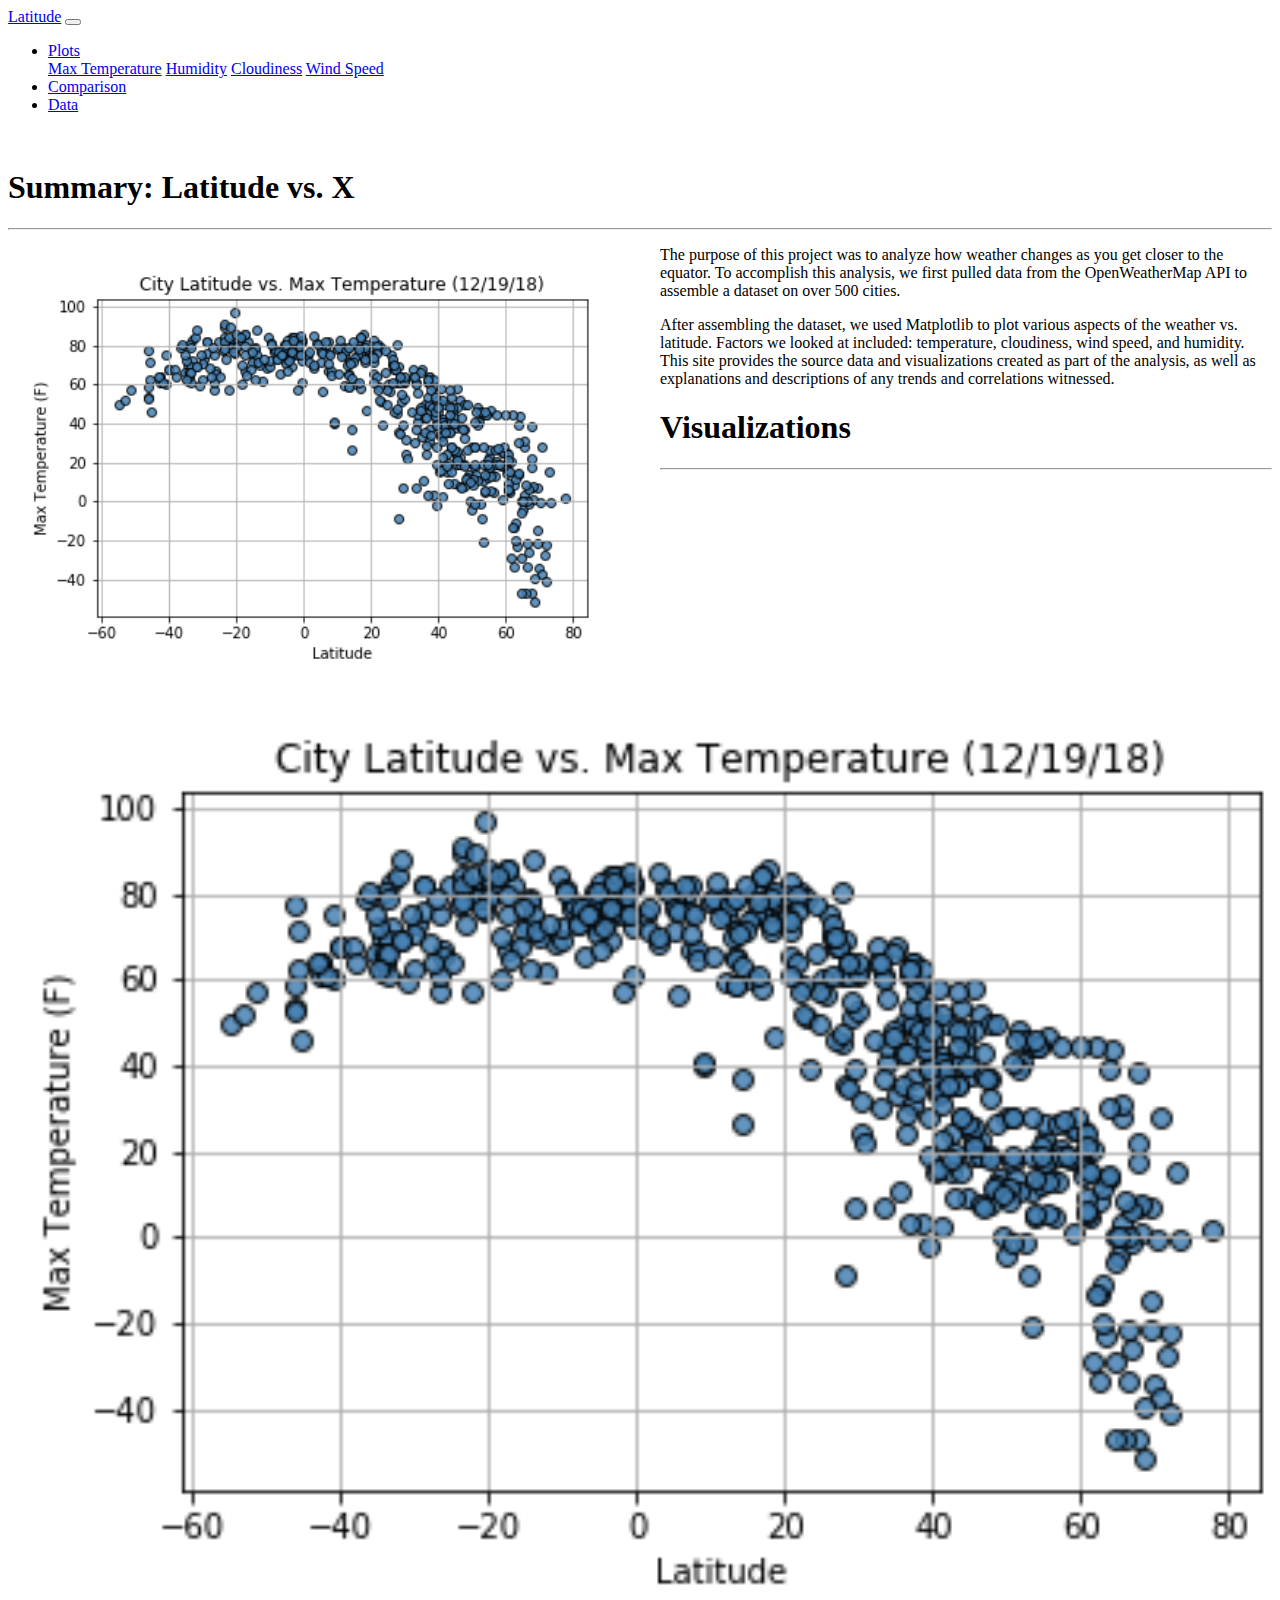
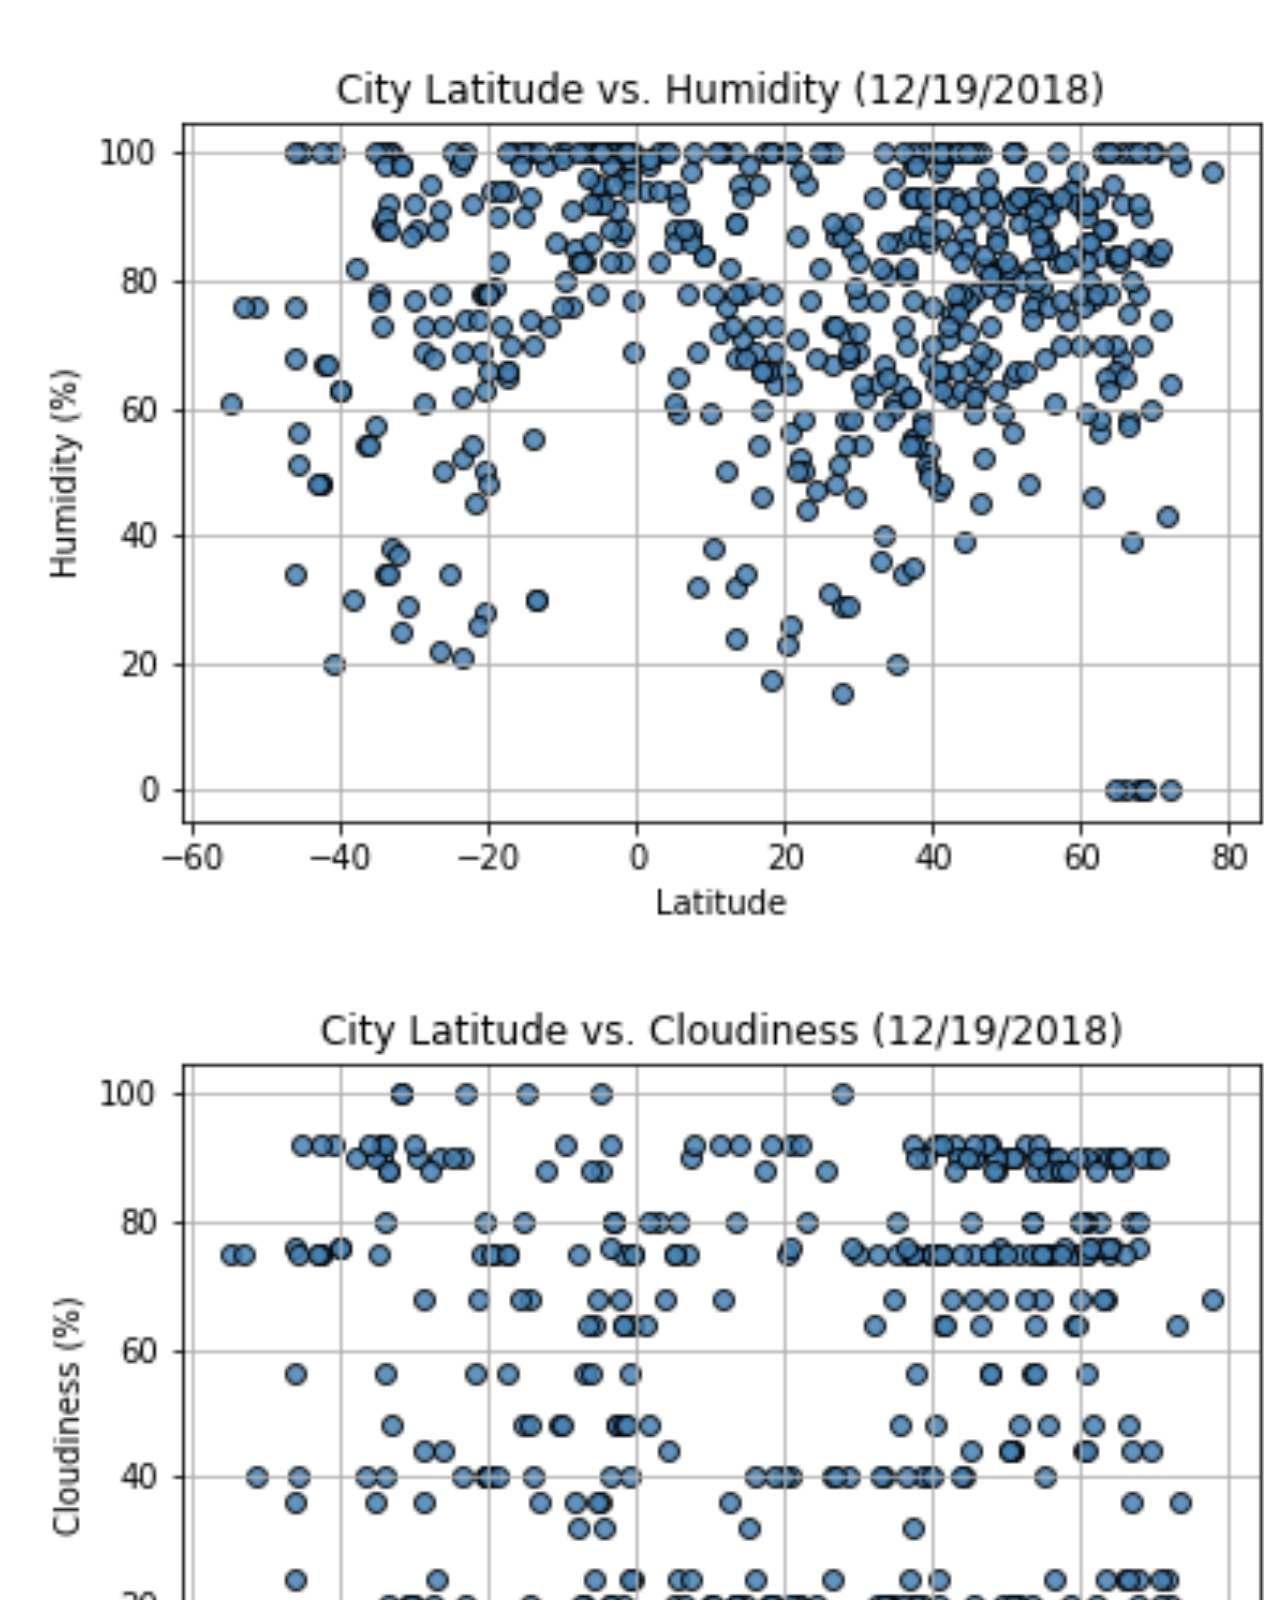
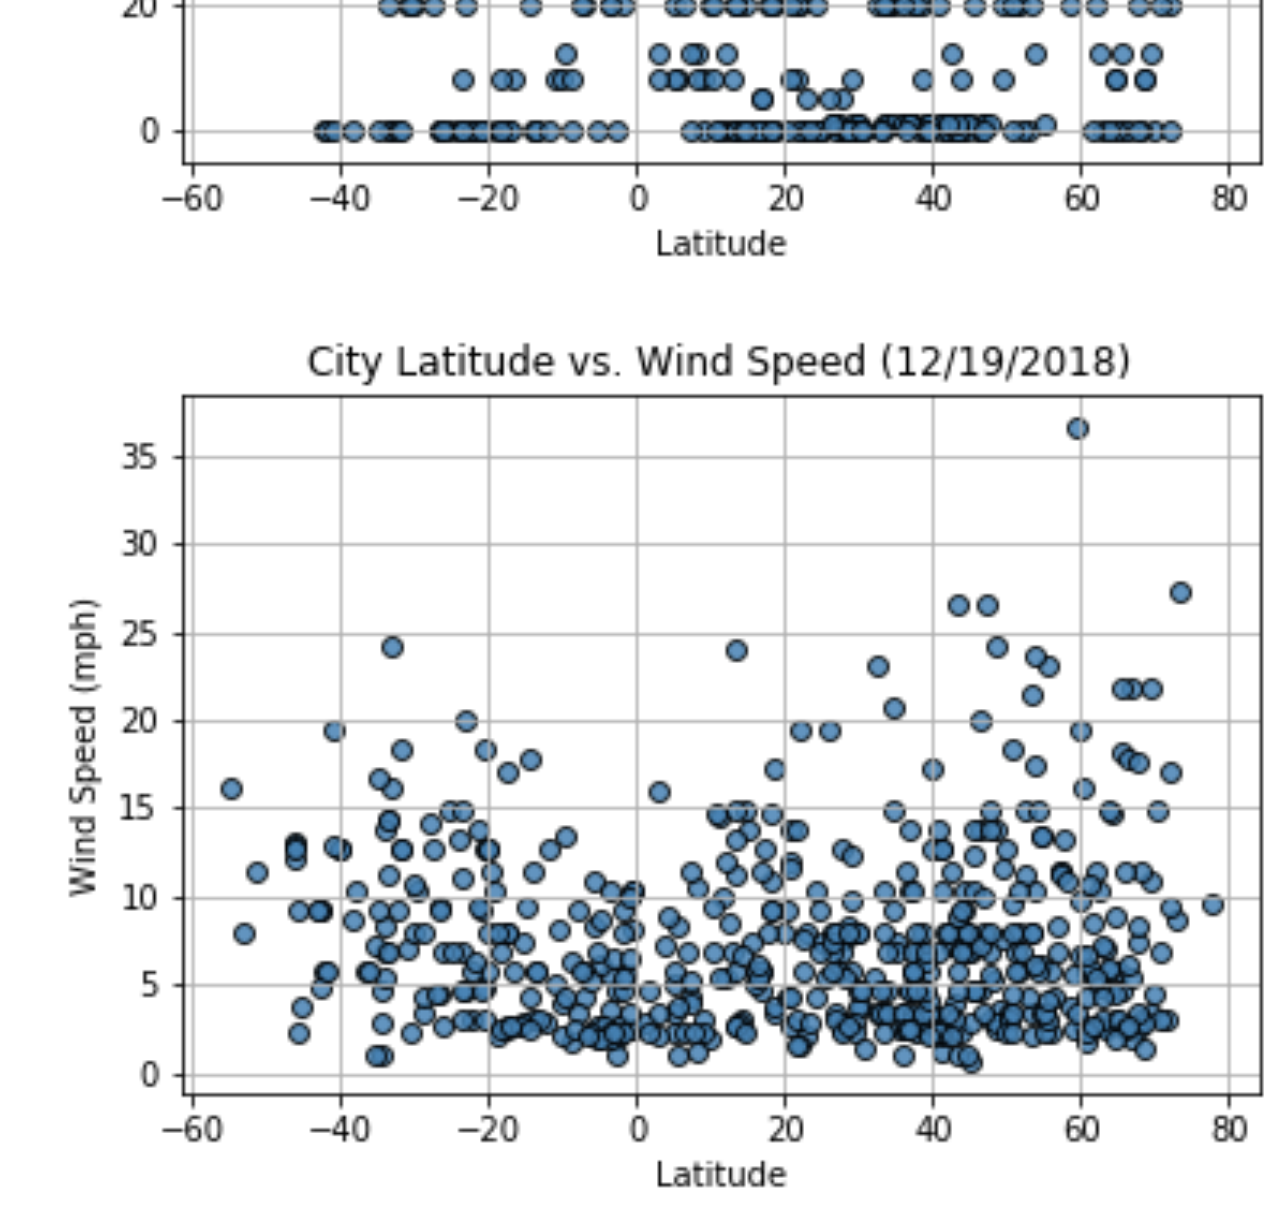
<file: index.html>
<!DOCTYPE html>
<html lang="en">
<head>
    <meta charset="UTF-8">
    <link rel="stylesheet" href = "https://bootswatch.com/4/minty/bootstrap.min.css">
    <meta name="viewport" content="width=device-width, initial-scale=1.0">
    <meta http-equiv="X-UA-Compatible" content="ie=edge">
    <title>Latitude Analysis Dashboard</title>
    <link rel="stylesheet" type="text/css" href="https://maxcdn.bootstrapcdn.com/font-awesome/4.4.0/css/font-awesome.min.css">
    <link rel="stylesheet" type="text/css" href="http://fonts.googleapis.com/css?family=Lato:300,400,700,300italic,400italic,700italic">
</head>
<body>
    <nav class="navbar navbar-expand-lg navbar-dark bg-primary">
        <a class="navbar-brand" href="index.html">Latitude</a>
        <button class="navbar-toggler" data-toggle="collapse" data-target="#navbarmenu">
            <span class="navbar-toggler-icon"></span>
        </button>
        <div class="navbar-collapse collapse" id="navbarmenu">
            <ul class="navbar-nav ml-auto">
                <li class="nav-item dropdown">
                    <a class="nav-link dropdown-toggle" href="#" id="navbarDropdown" role="button" data-toggle="dropdown" aria-haspopup="true" aria-expanded="false">Plots</a>
                    <div class="dropdown-menu" aria-labelledby="navbarDropdown">
                        <a class="dropdown-item" href="temp.html">Max Temperature</a>
                        <a class="dropdown-item" href="humidity.html">Humidity</a>
                        <a class="dropdown-item" href="clouds.html">Cloudiness</a>
                        <a class="dropdown-item" href="windspeed.html">Wind Speed</a>
                    </div>
                </li>
                <li class="nav-item">
                    <a class="nav-link" href="comp.html">Comparison</a>
                </li>
                <li class="nav-item">
                    <a class="nav-link" href="data.html">Data</a>
                </li>
        </ul>
        </div>
    </nav>
<br>
    <div class = "row">
        <div class="col-md-7">
            <div class="jumbotron">
                <h1 class="display-7">Summary: Latitude vs. X</h1>
                <hr>
                <img class = "img-responsive" src ="Images/LatvsTemp.png" style = "width:50%; float: left; margin:10px;" alt = "Latitude vs Temperature">
                <p class="lead">The purpose of this project was to analyze how weather changes as you get closer to the equator. To accomplish this analysis, we first pulled data from the OpenWeatherMap API to assemble a dataset on over 500 cities.</p>
                <p class="lead">After assembling the dataset, we used Matplotlib to plot various aspects of the weather vs. latitude. Factors we looked at included: temperature, cloudiness, wind speed, and humidity. This site provides the source data and visualizations created as part of the analysis, as well as explanations and descriptions of any trends and correlations witnessed.</p>
            </div>
        </div>
        <div class="col-md-5">
            <div class="jumbotron">
                <h1 class="display-10">Visualizations</h1>
                <hr>
                <div class = "row" style = "width:110%; padding-bottom: 10px">
                    <div class = "col"><a href="temp.html"><img class = "img-responsive" src ="Images/LatvsTemp.png" style = "width:100%;" alt = "Latitude vs Temperature"></a></div>
                    <div class = "col"><a href="humidity.html"><img class = "img-responsive" src ="Images/LatvsHumidity.png" style = "width:100%;" alt = "Latitude vs Humidity"></a></div>
                </div>
                <div class = "row" style = "width:110%; padding-bottom: 10px">
                    <div class = "col"><a href="clouds.html"><img class = "img-responsive" src ="Images/LatvsClouds.png" style = "width:100%;" alt = "Latitude vs Cloudiness"></a></div>
                    <div class = "col"><a href="windspeed.html"><img class = "img-responsive" src ="Images/LatvsWind.png" style = "width:100%;" alt = "Latitude vs Wind Speed"></a></div>
                </div>
            </div>
        </div>
    </div>
    <script src="https://code.jquery.com/jquery-3.3.1.slim.min.js" integrity="sha384-q8i/X+965DzO0rT7abK41JStQIAqVgRVzpbzo5smXKp4YfRvH+8abtTE1Pi6jizo" crossorigin="anonymous"></script>
    <script src="https://cdnjs.cloudflare.com/ajax/libs/popper.js/1.14.7/umd/popper.min.js" integrity="sha384-UO2eT0CpHqdSJQ6hJty5KVphtPhzWj9WO1clHTMGa3JDZwrnQq4sF86dIHNDz0W1" crossorigin="anonymous"></script>
    <script src="https://stackpath.bootstrapcdn.com/bootstrap/4.3.0/js/bootstrap.min.js" integrity="sha384-7aThvCh9TypR7fIc2HV4O/nFMVCBwyIUKL8XCtKE+8xgCgl/PQGuFsvShjr74PBp" crossorigin="anonymous"></script>
</body>
</html>
</file>
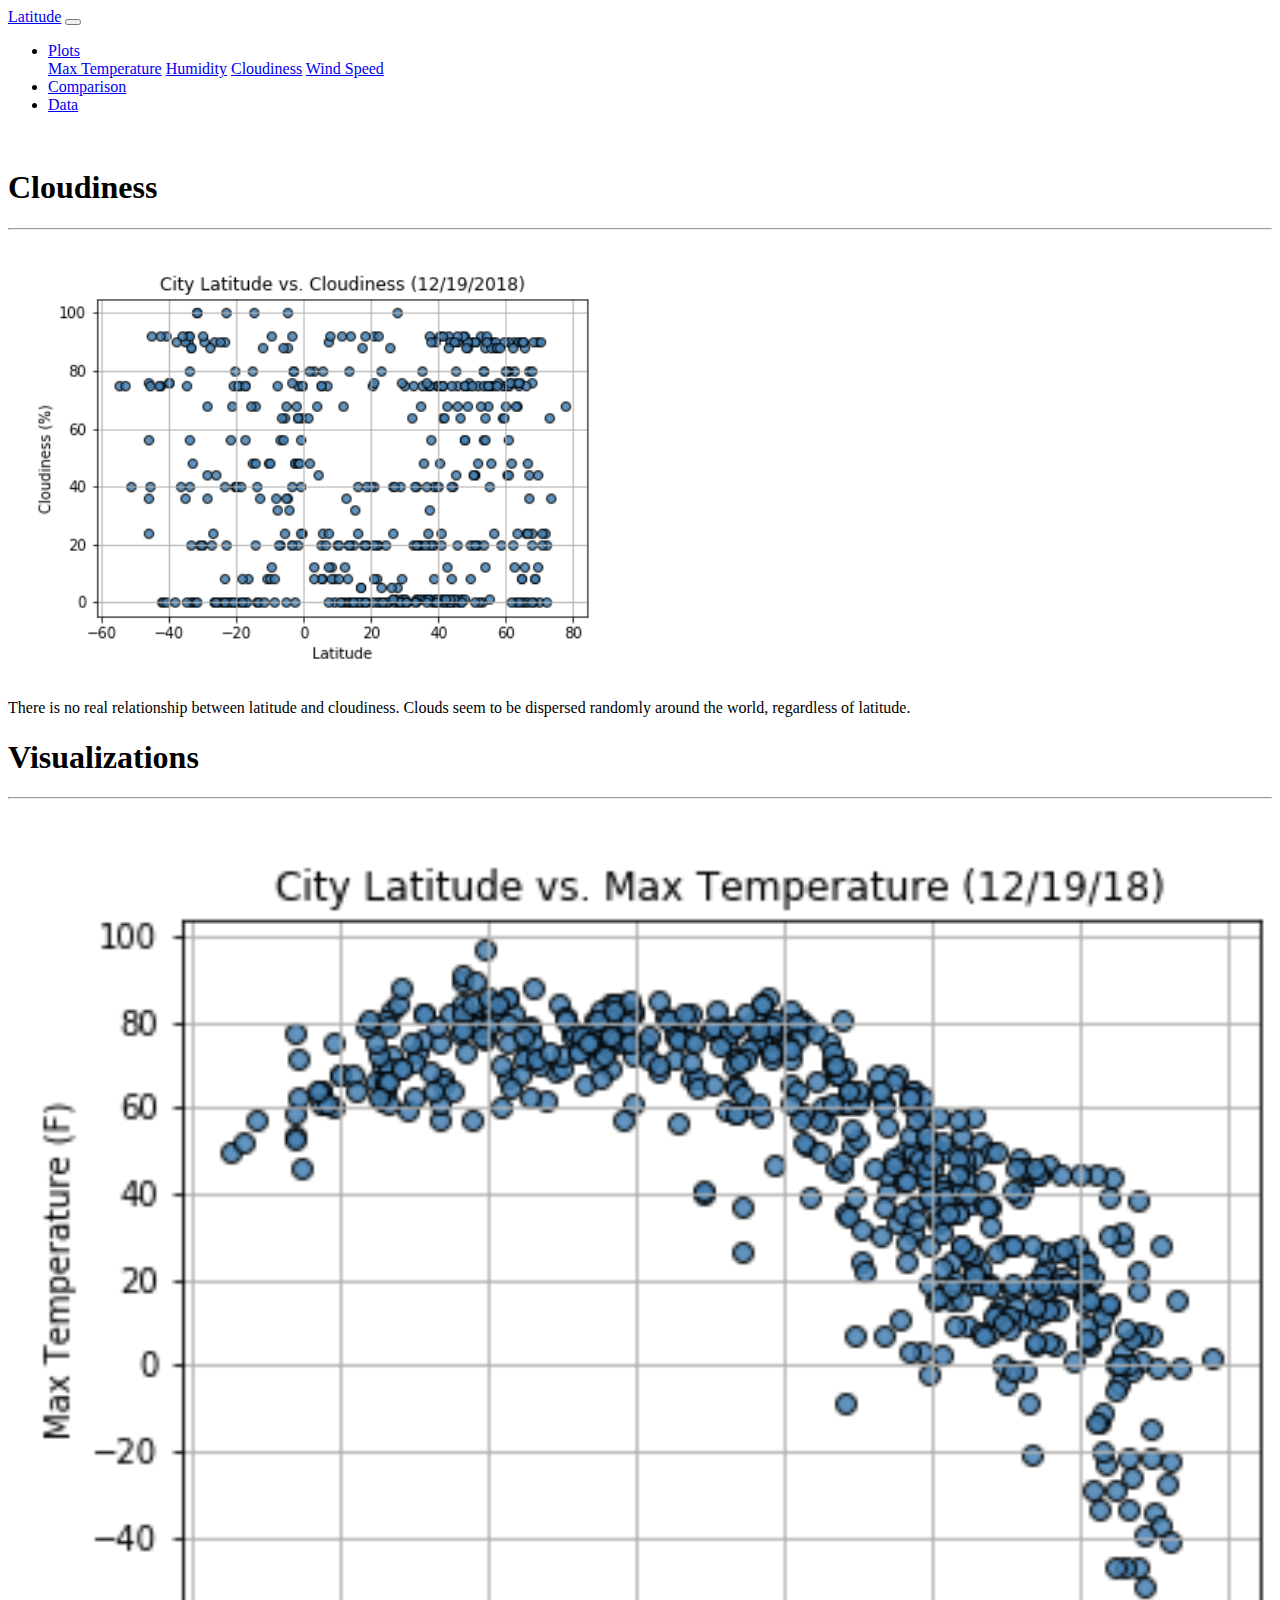
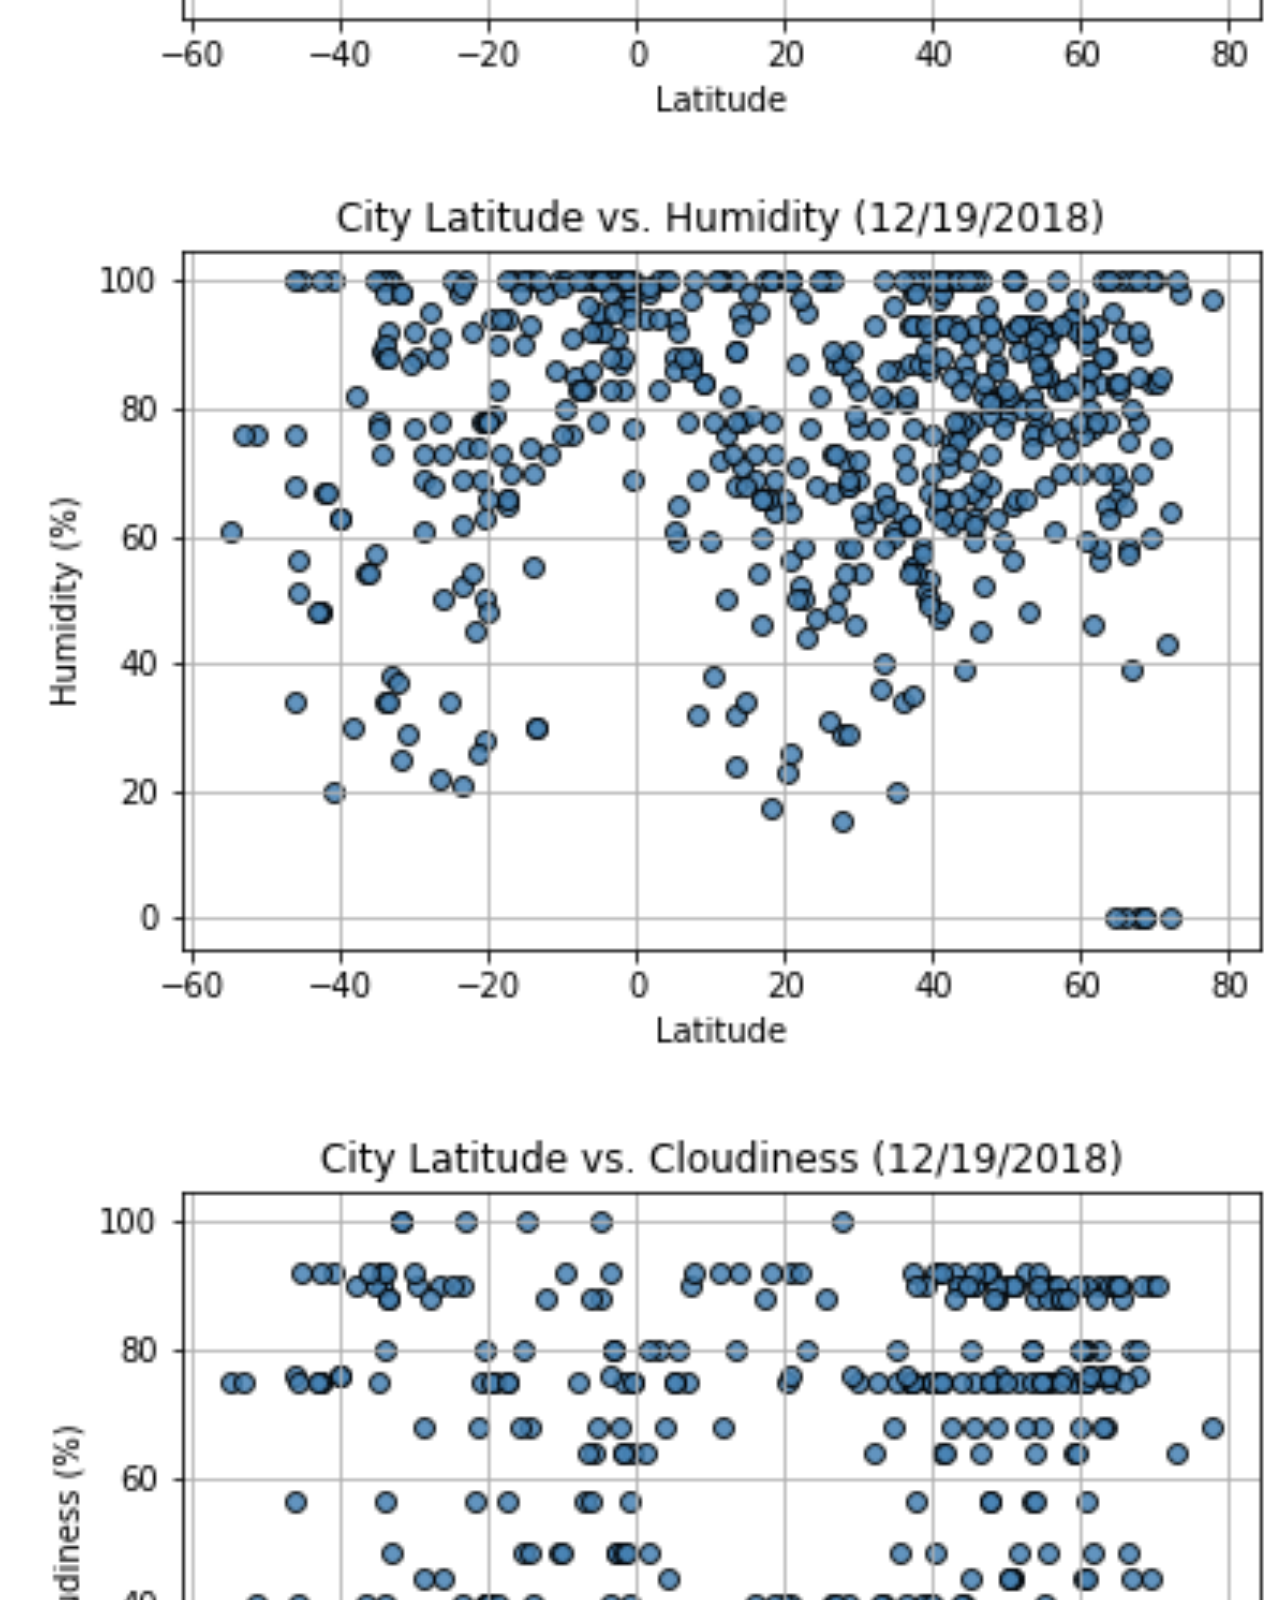
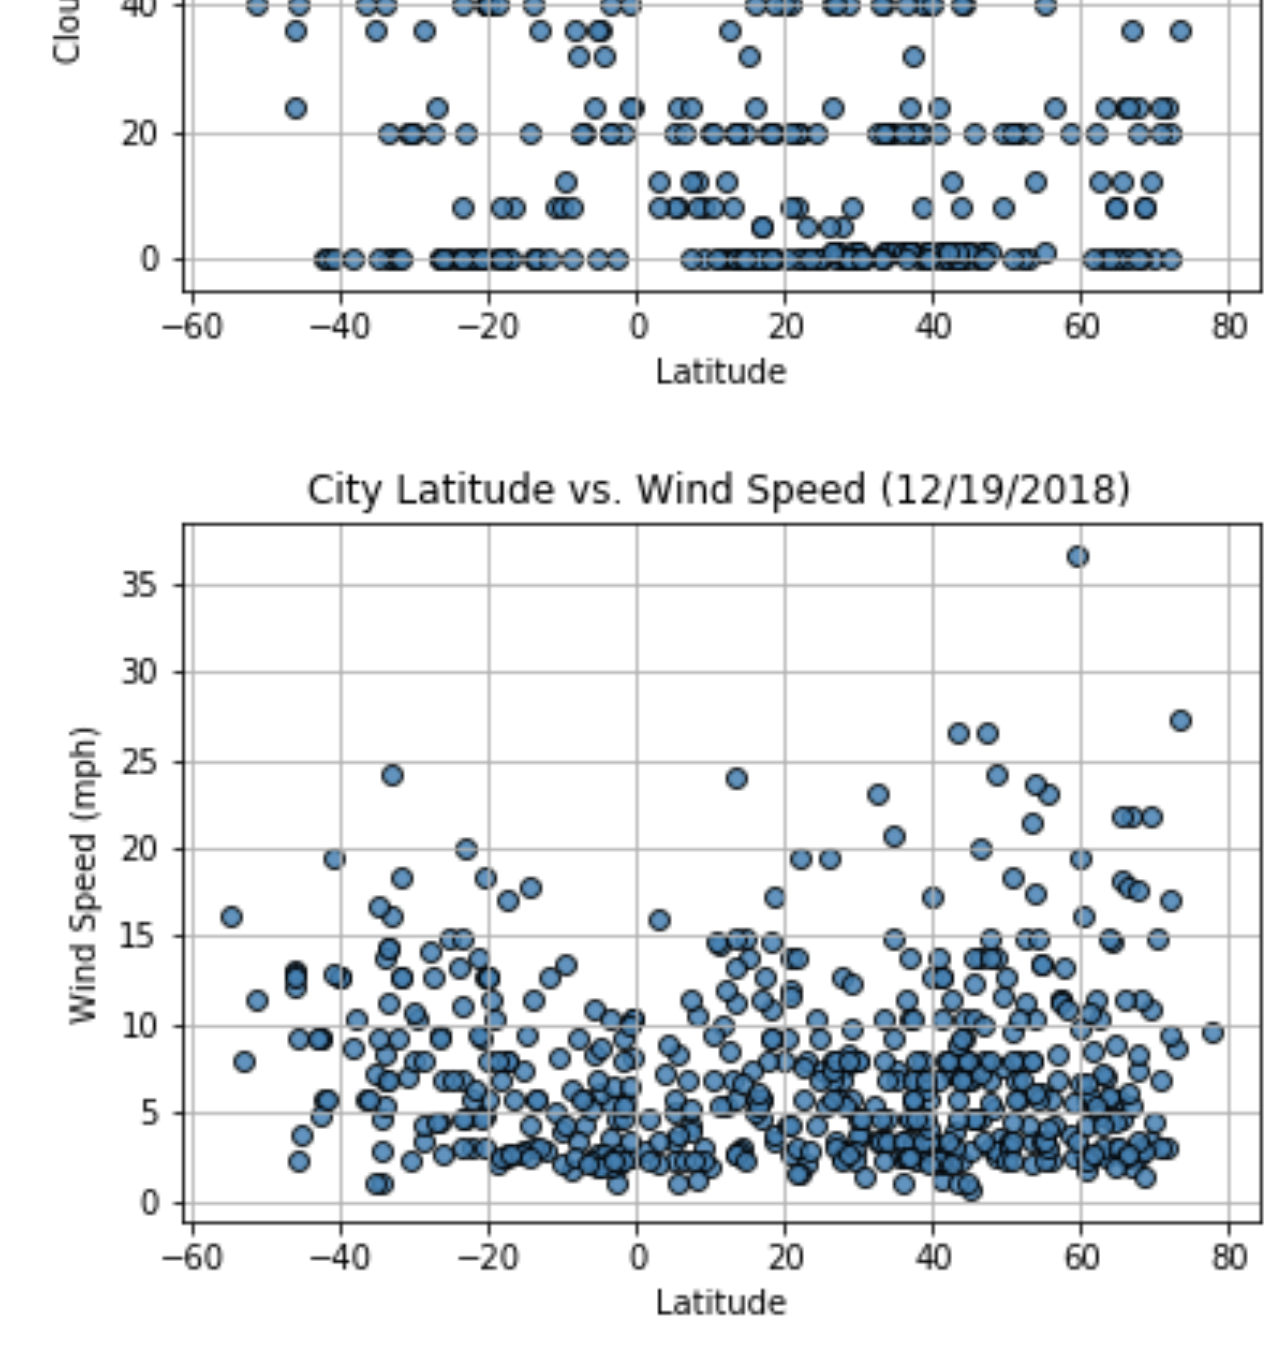
<file: clouds.html>
<!DOCTYPE html>
<html lang="en">
<head>
    <meta charset="UTF-8">
    <link rel="stylesheet" href = "https://bootswatch.com/4/minty/bootstrap.min.css">
    <meta name="viewport" content="width=device-width, initial-scale=1.0">
    <meta http-equiv="X-UA-Compatible" content="ie=edge">
    <title>Latitude Analysis Dashboard</title>
    <link rel="stylesheet" type="text/css" href="https://maxcdn.bootstrapcdn.com/font-awesome/4.4.0/css/font-awesome.min.css">
    <link rel="stylesheet" type="text/css" href="http://fonts.googleapis.com/css?family=Lato:300,400,700,300italic,400italic,700italic">
</head>
<body>
    <nav class="navbar navbar-expand-lg navbar-dark bg-primary">
        <a class="navbar-brand" href="index.html">Latitude</a>
        <button class="navbar-toggler" data-toggle="collapse" data-target="#navbarmenu">
            <span class="navbar-toggler-icon"></span>
        </button>
        <div class="navbar-collapse collapse" id="navbarmenu">
            <ul class="navbar-nav ml-auto">
                <li class="nav-item dropdown">
                    <a class="nav-link dropdown-toggle" href="#" id="navbarDropdown" role="button" data-toggle="dropdown" aria-haspopup="true" aria-expanded="false">Plots</a>
                    <div class="dropdown-menu" aria-labelledby="navbarDropdown">
                        <a class="dropdown-item" href="temp.html">Max Temperature</a>
                        <a class="dropdown-item" href="humidity.html">Humidity</a>
                        <a class="dropdown-item" href="clouds.html">Cloudiness</a>
                        <a class="dropdown-item" href="windspeed.html">Wind Speed</a>
                    </div>
                </li>
                <li class="nav-item">
                    <a class="nav-link" href="comp.html">Comparison</a>
                </li>
                <li class="nav-item">
                    <a class="nav-link" href="data.html">Data</a>
                </li>
            </ul>
        </div>
    </nav>
    </div>
<br>
    <div class = "row">
        <div class="col-md-7">
            <div class="jumbotron">
                <h1 class="display-7">Cloudiness</h1>
                <hr>
                <img class = "img-responsive" src ="Images/LatvsClouds.png" style = "width:50%; float: none; margin:10px;" alt = "Latitude vs Temperature">
                <p class="lead">There is no real relationship between latitude and cloudiness. Clouds seem to be dispersed randomly around the world, regardless of latitude.</p>
            </div>
        </div>
        <div class="col-md-5">
            <div class="jumbotron">
                <h1 class="display-10">Visualizations</h1>
                <hr>
                <div class = "row" style = "width:110%; padding-bottom: 10px">
                    <div class = "col"><a href="temp.html"><img class = "img-responsive" src ="Images/LatvsTemp.png" style = "width:100%;" alt = "Latitude vs Temperature"></a></div>
                    <div class = "col"><a href="humidity.html"><img class = "img-responsive" src ="Images/LatvsHumidity.png" style = "width:100%;" alt = "Latitude vs Humidity"></a></div>
                </div>
                <div class = "row" style = "width:110%; padding-bottom: 10px">
                    <div class = "col"><a href="clouds.html"><img class = "img-responsive" src ="Images/LatvsClouds.png" style = "width:100%;" alt = "Latitude vs Cloudiness"></a></div>
                    <div class = "col"><a href="windspeed.html"><img class = "img-responsive" src ="Images/LatvsWind.png" style = "width:100%;" alt = "Latitude vs Wind Speed"></a></div>
                </div>
            </div>
        </div>
    </div>
    <script src="https://code.jquery.com/jquery-3.3.1.slim.min.js" integrity="sha384-q8i/X+965DzO0rT7abK41JStQIAqVgRVzpbzo5smXKp4YfRvH+8abtTE1Pi6jizo" crossorigin="anonymous"></script>
    <script src="https://cdnjs.cloudflare.com/ajax/libs/popper.js/1.14.7/umd/popper.min.js" integrity="sha384-UO2eT0CpHqdSJQ6hJty5KVphtPhzWj9WO1clHTMGa3JDZwrnQq4sF86dIHNDz0W1" crossorigin="anonymous"></script>
    <script src="https://stackpath.bootstrapcdn.com/bootstrap/4.3.0/js/bootstrap.min.js" integrity="sha384-7aThvCh9TypR7fIc2HV4O/nFMVCBwyIUKL8XCtKE+8xgCgl/PQGuFsvShjr74PBp" crossorigin="anonymous"></script>
</body>
</html>
</file>
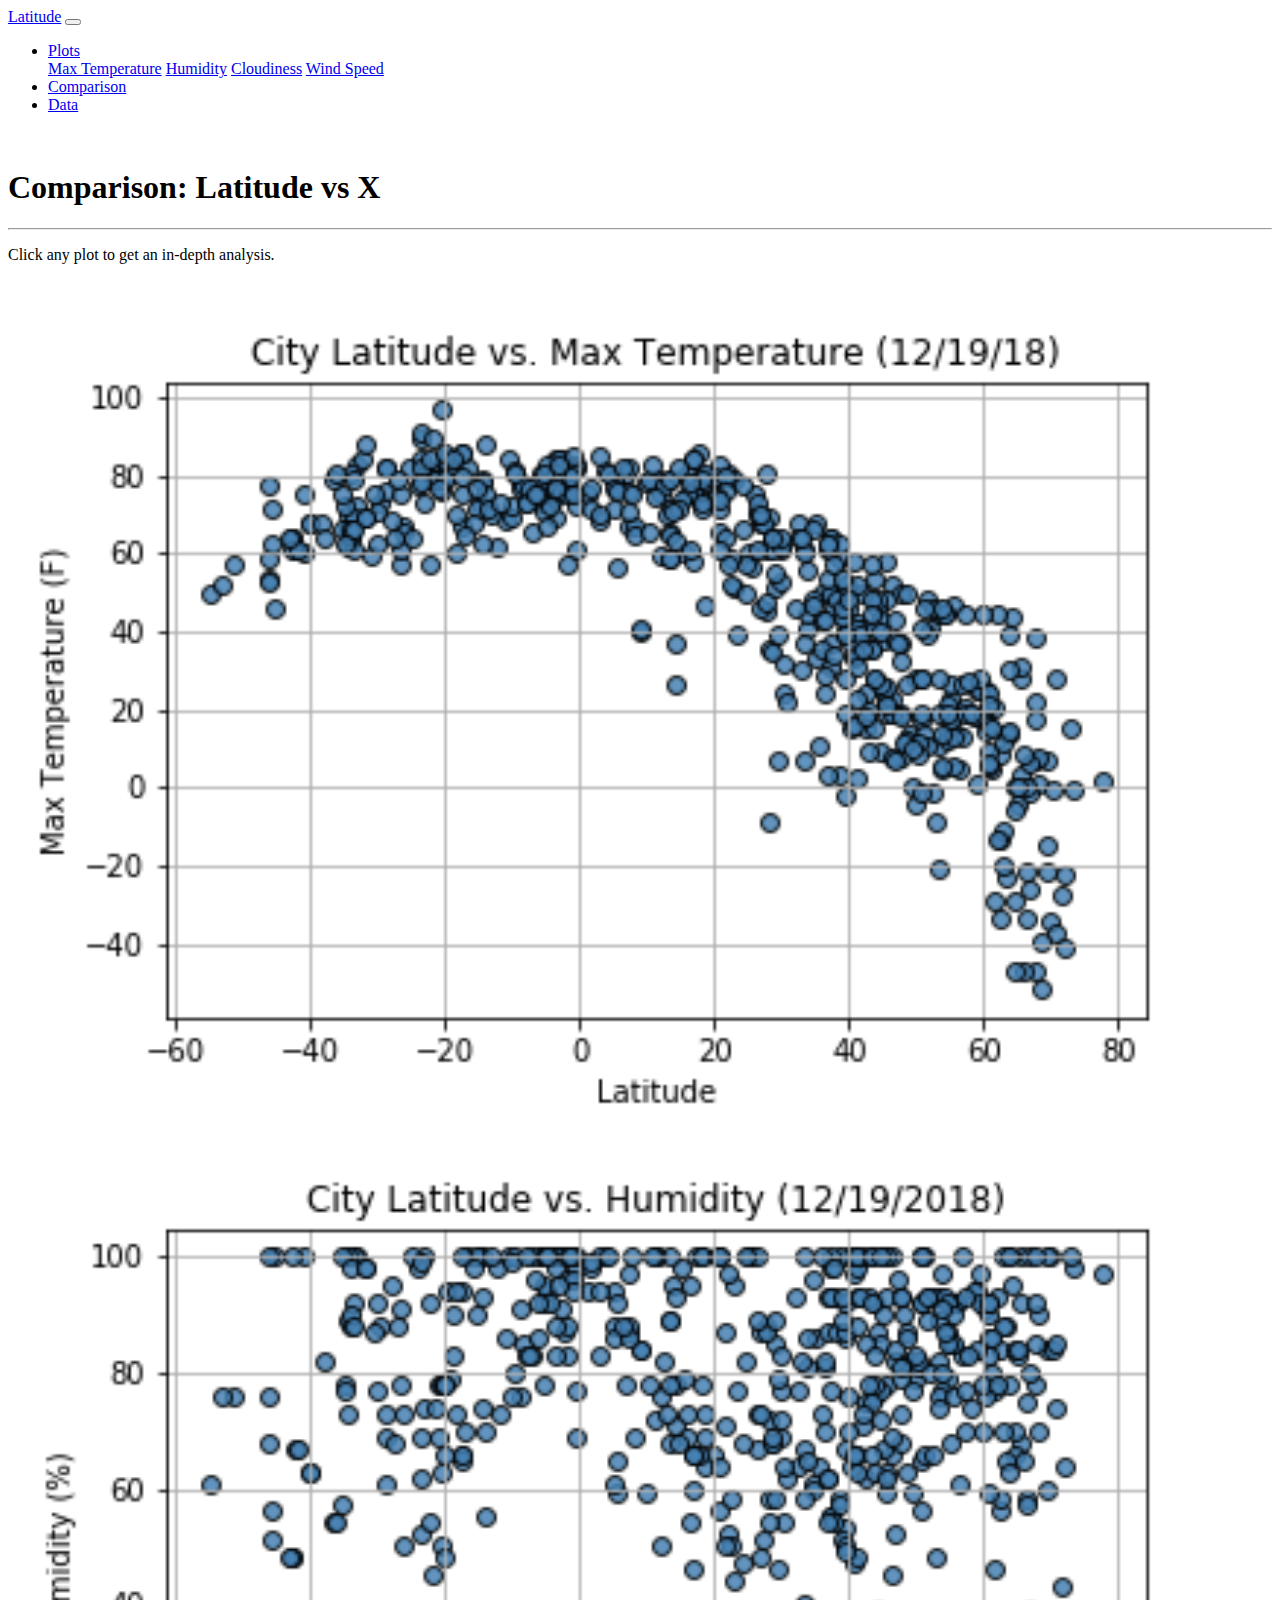
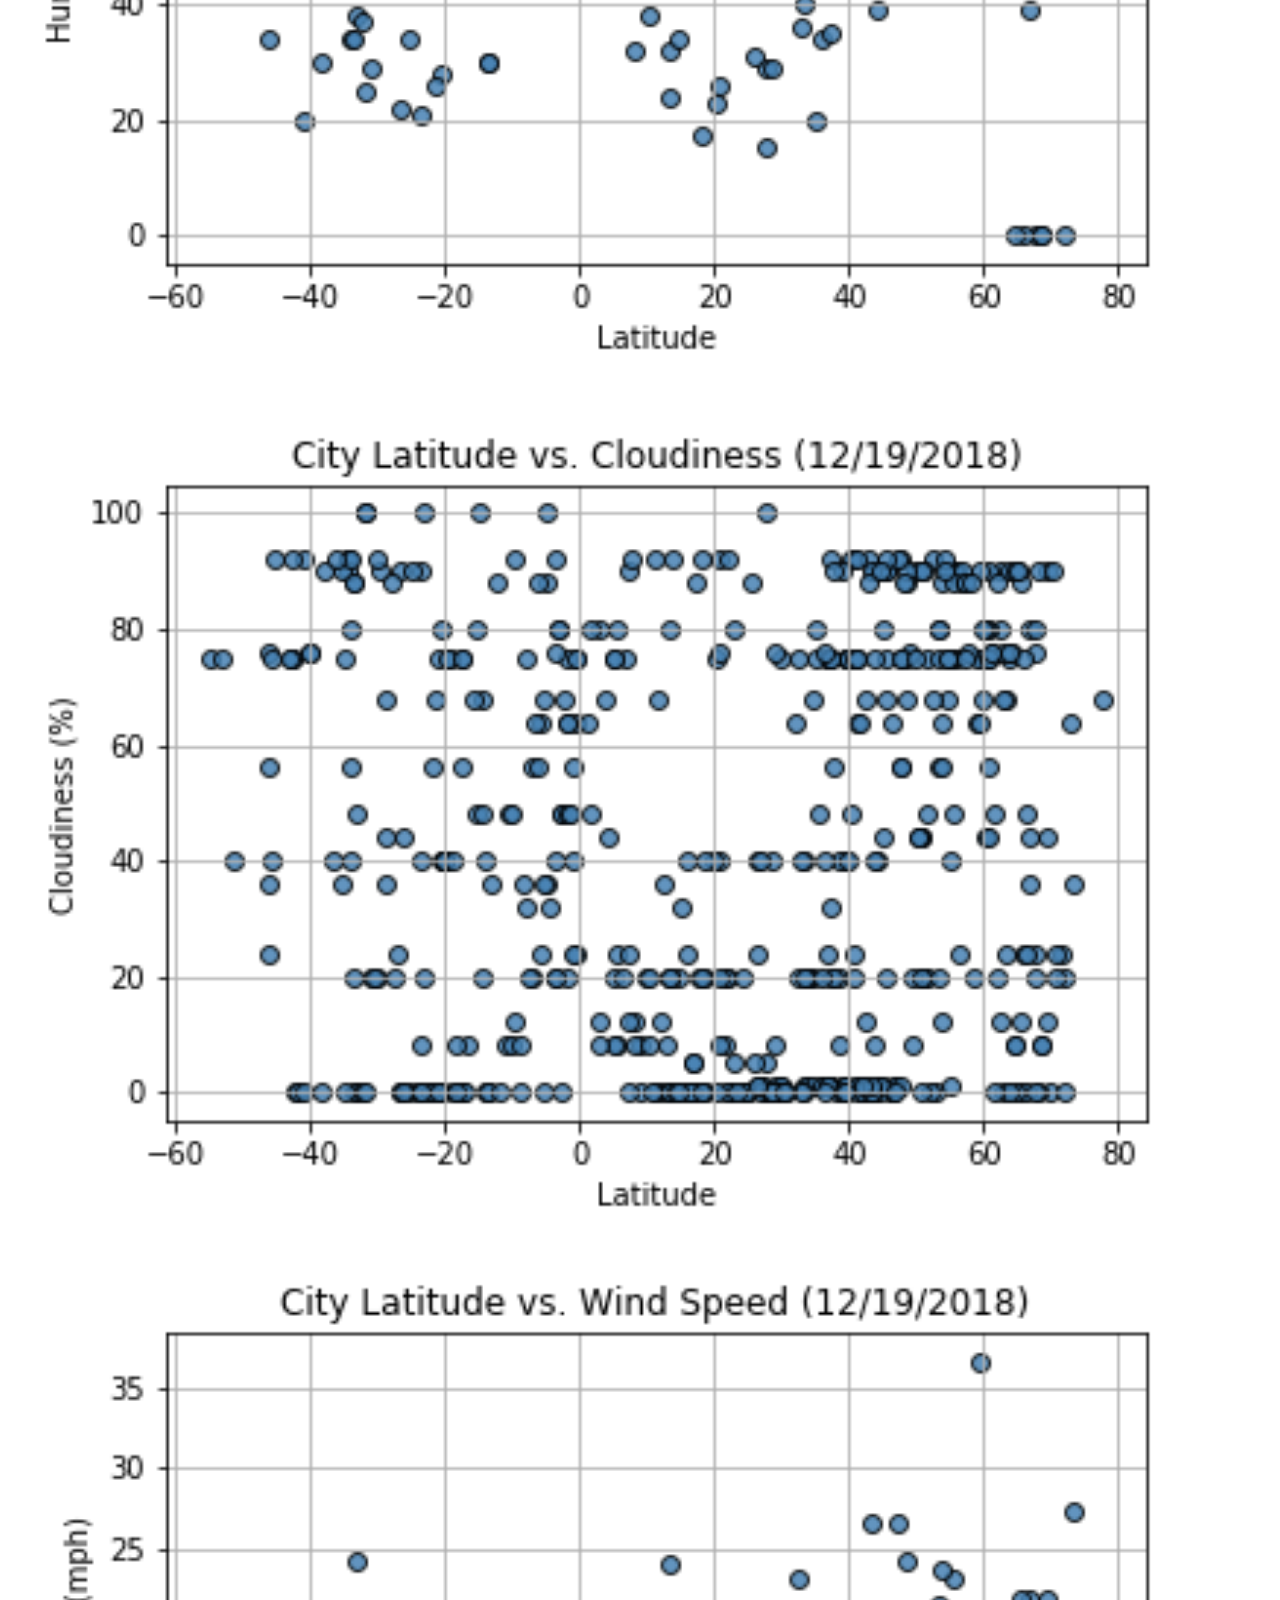
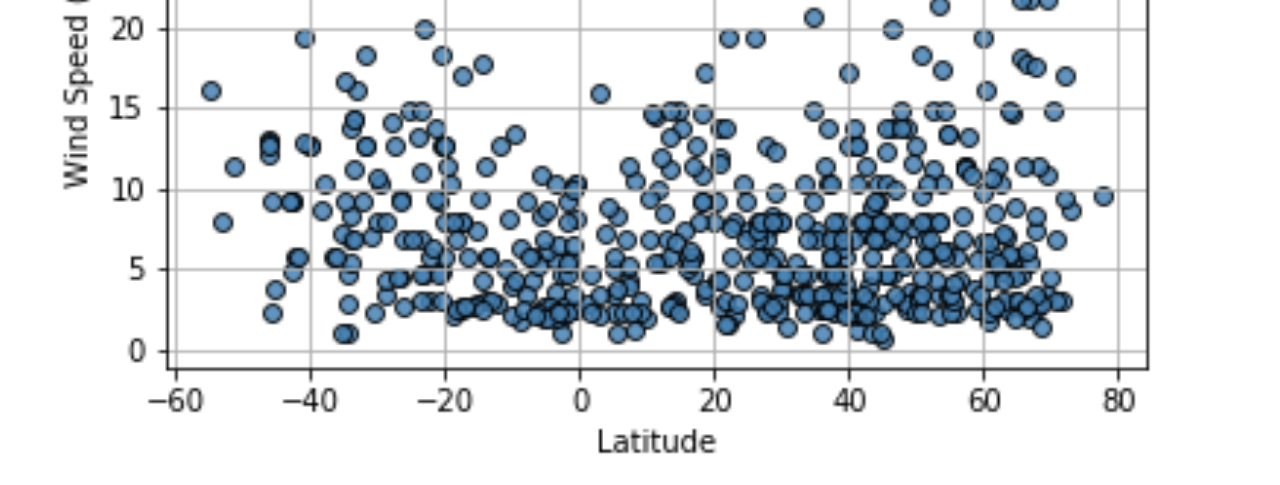
<file: comp.html>
<!DOCTYPE html>
<html lang="en">
<head>
    <meta charset="UTF-8">
    <link rel="stylesheet" href = "https://bootswatch.com/4/minty/bootstrap.min.css">
    <meta name="viewport" content="width=device-width, initial-scale=1.0">
    <meta http-equiv="X-UA-Compatible" content="ie=edge">
    <title>Latitude Analysis Dashboard</title>
    <link rel="stylesheet" type="text/css" href="https://maxcdn.bootstrapcdn.com/font-awesome/4.4.0/css/font-awesome.min.css">
    <link rel="stylesheet" type="text/css" href="http://fonts.googleapis.com/css?family=Lato:300,400,700,300italic,400italic,700italic">
</head>
<body>
    <nav class="navbar navbar-expand-lg navbar-dark bg-primary">
        <a class="navbar-brand" href="index.html">Latitude</a>
        <button class="navbar-toggler" data-toggle="collapse" data-target="#navbarmenu">
            <span class="navbar-toggler-icon"></span>
        </button>
        <div class="navbar-collapse collapse" id="navbarmenu">
            <ul class="navbar-nav ml-auto">
                <li class="nav-item dropdown">
                    <a class="nav-link dropdown-toggle" href="#" id="navbarDropdown" role="button" data-toggle="dropdown" aria-haspopup="true" aria-expanded="false">Plots</a>
                    <div class="dropdown-menu" aria-labelledby="navbarDropdown">
                        <a class="dropdown-item" href="temp.html">Max Temperature</a>
                        <a class="dropdown-item" href="humidity.html">Humidity</a>
                        <a class="dropdown-item" href="clouds.html">Cloudiness</a>
                        <a class="dropdown-item" href="windspeed.html">Wind Speed</a>
                    </div>
                </li>
                <li class="nav-item">
                    <a class="nav-link" href="comp.html">Comparison</a>
                </li>
                <li class="nav-item">
                    <a class="nav-link" href="data.html">Data</a>
                </li>
            </ul>
        </div>
    </nav>
    </div>
<br>
<div class="row">
    <div class="col-md-1"></div>
    <div class="col-md-10">
    <div class="jumbotron">
        <h1 class="display-7">Comparison: Latitude vs X</h1>
        <hr class="my-4">
        <p>Click any plot to get an in-depth analysis.</p>
            <div class = "row" style = "with:60%; padding-bottom: 10px">
                <div class = "col-lg-6 col-md-6 col-sm-6 col-xs-6">
                <a href="temp.html"><img class = "img-responsive" src ="Images/LatvsTemp.png" style = "width:100%;" alt = "Latitude vs Temperature"></a>
                </div>
                <div class = "col-lg-6 col-md-6 col-sm-6 col-xs-6">
                <a href="humidity.html"><img class = "img-responsive" src ="Images/LatvsHumidity.png" style = "width:100%;" alt = "Latitude vs Humidity"></a>
                </div>
            </div>
            <div class = "row">
                <div class = "col-lg-6 col-md-6 col-sm-6 col-xs-6">
                <a href="clouds.html"><img class = "img-responsive" src ="Images/LatvsClouds.png" style = "width:100%;" alt = "Latitude vs Cloudiness"></a>
                </div>
                <div class = "col-lg-6 col-md-6 col-sm-6 col-xs-6">
                <a href="windspeed.html"><img class = "img-responsive" src ="Images/LatvsWind.png" style = "width:100%;" alt = "Latitude vs Wind Speed"></a>
                </div>
            </div>
    </div>    
    </div>
    <div class="col-md-1"></div>
</div>
<script src="https://code.jquery.com/jquery-3.3.1.slim.min.js" integrity="sha384-q8i/X+965DzO0rT7abK41JStQIAqVgRVzpbzo5smXKp4YfRvH+8abtTE1Pi6jizo" crossorigin="anonymous"></script>
<script src="https://cdnjs.cloudflare.com/ajax/libs/popper.js/1.14.7/umd/popper.min.js" integrity="sha384-UO2eT0CpHqdSJQ6hJty5KVphtPhzWj9WO1clHTMGa3JDZwrnQq4sF86dIHNDz0W1" crossorigin="anonymous"></script>
<script src="https://stackpath.bootstrapcdn.com/bootstrap/4.3.0/js/bootstrap.min.js" integrity="sha384-7aThvCh9TypR7fIc2HV4O/nFMVCBwyIUKL8XCtKE+8xgCgl/PQGuFsvShjr74PBp" crossorigin="anonymous"></script>
</body>
</html>
</file>
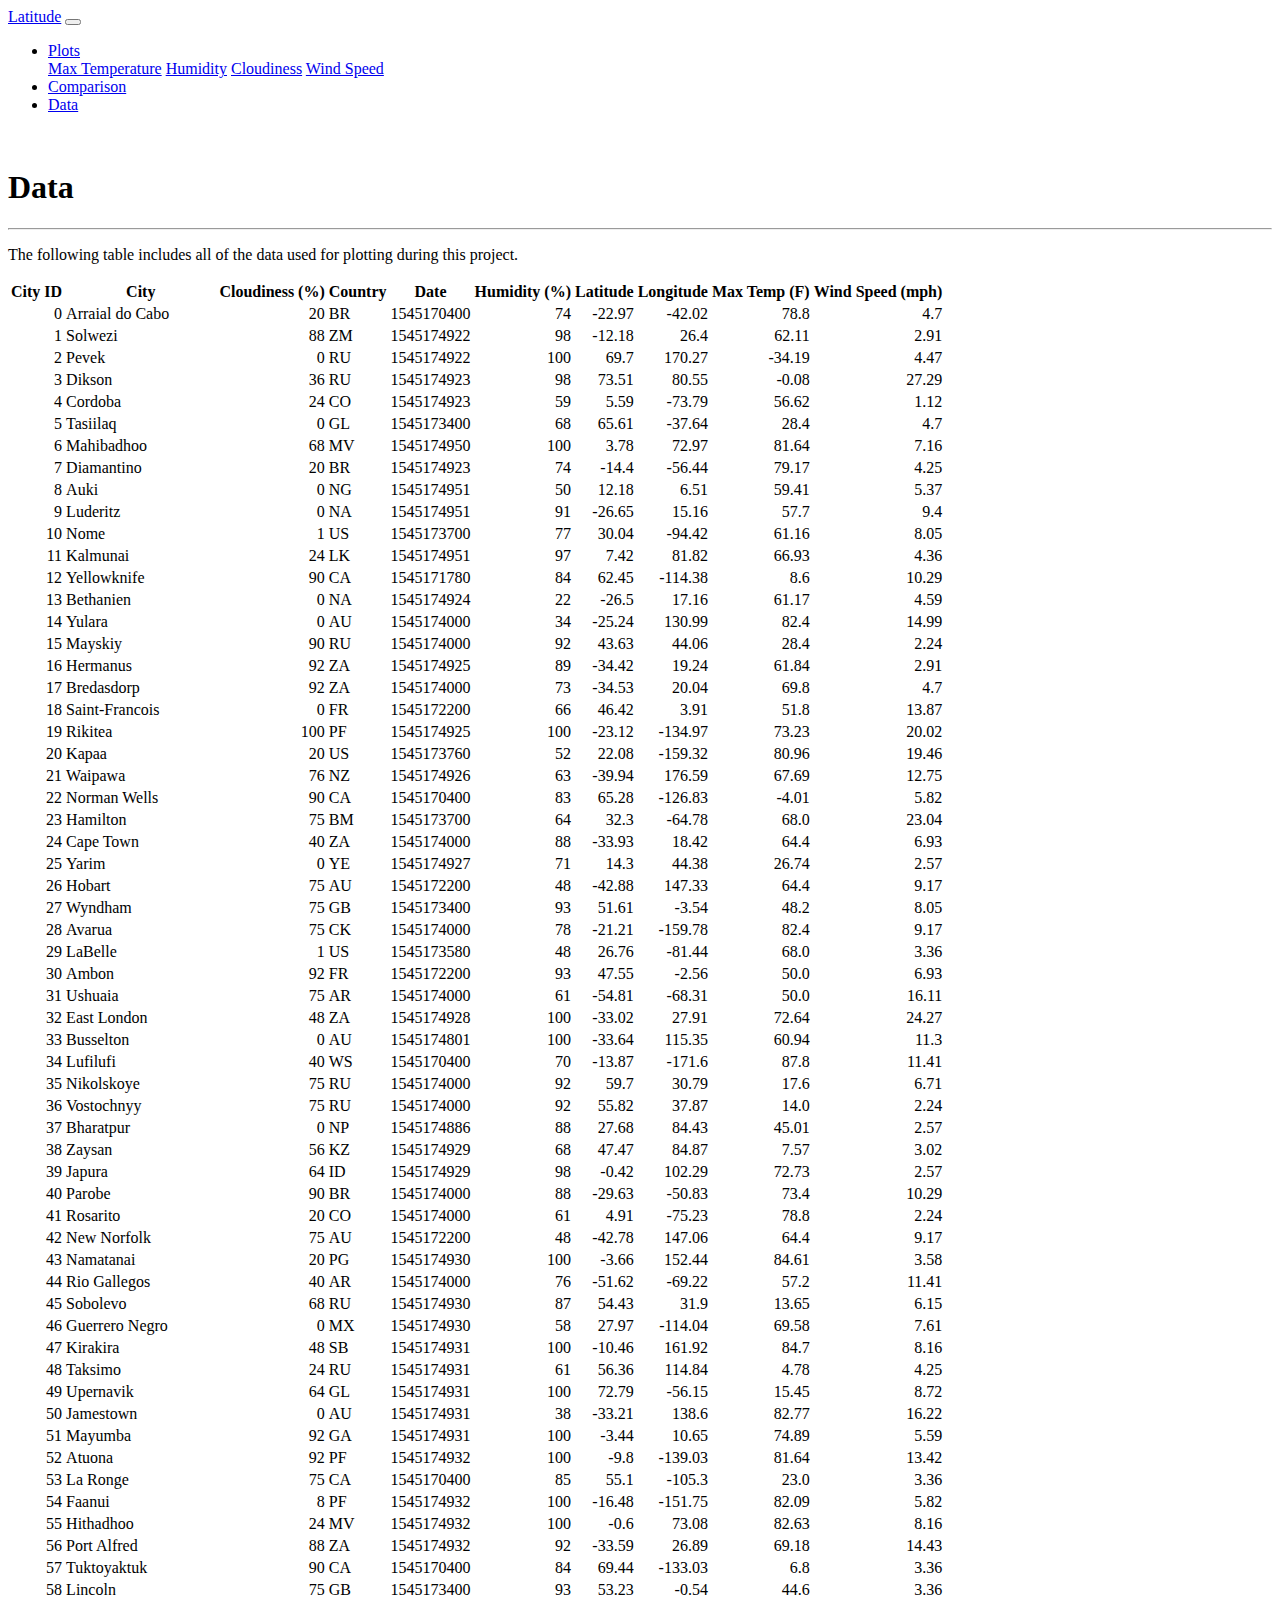
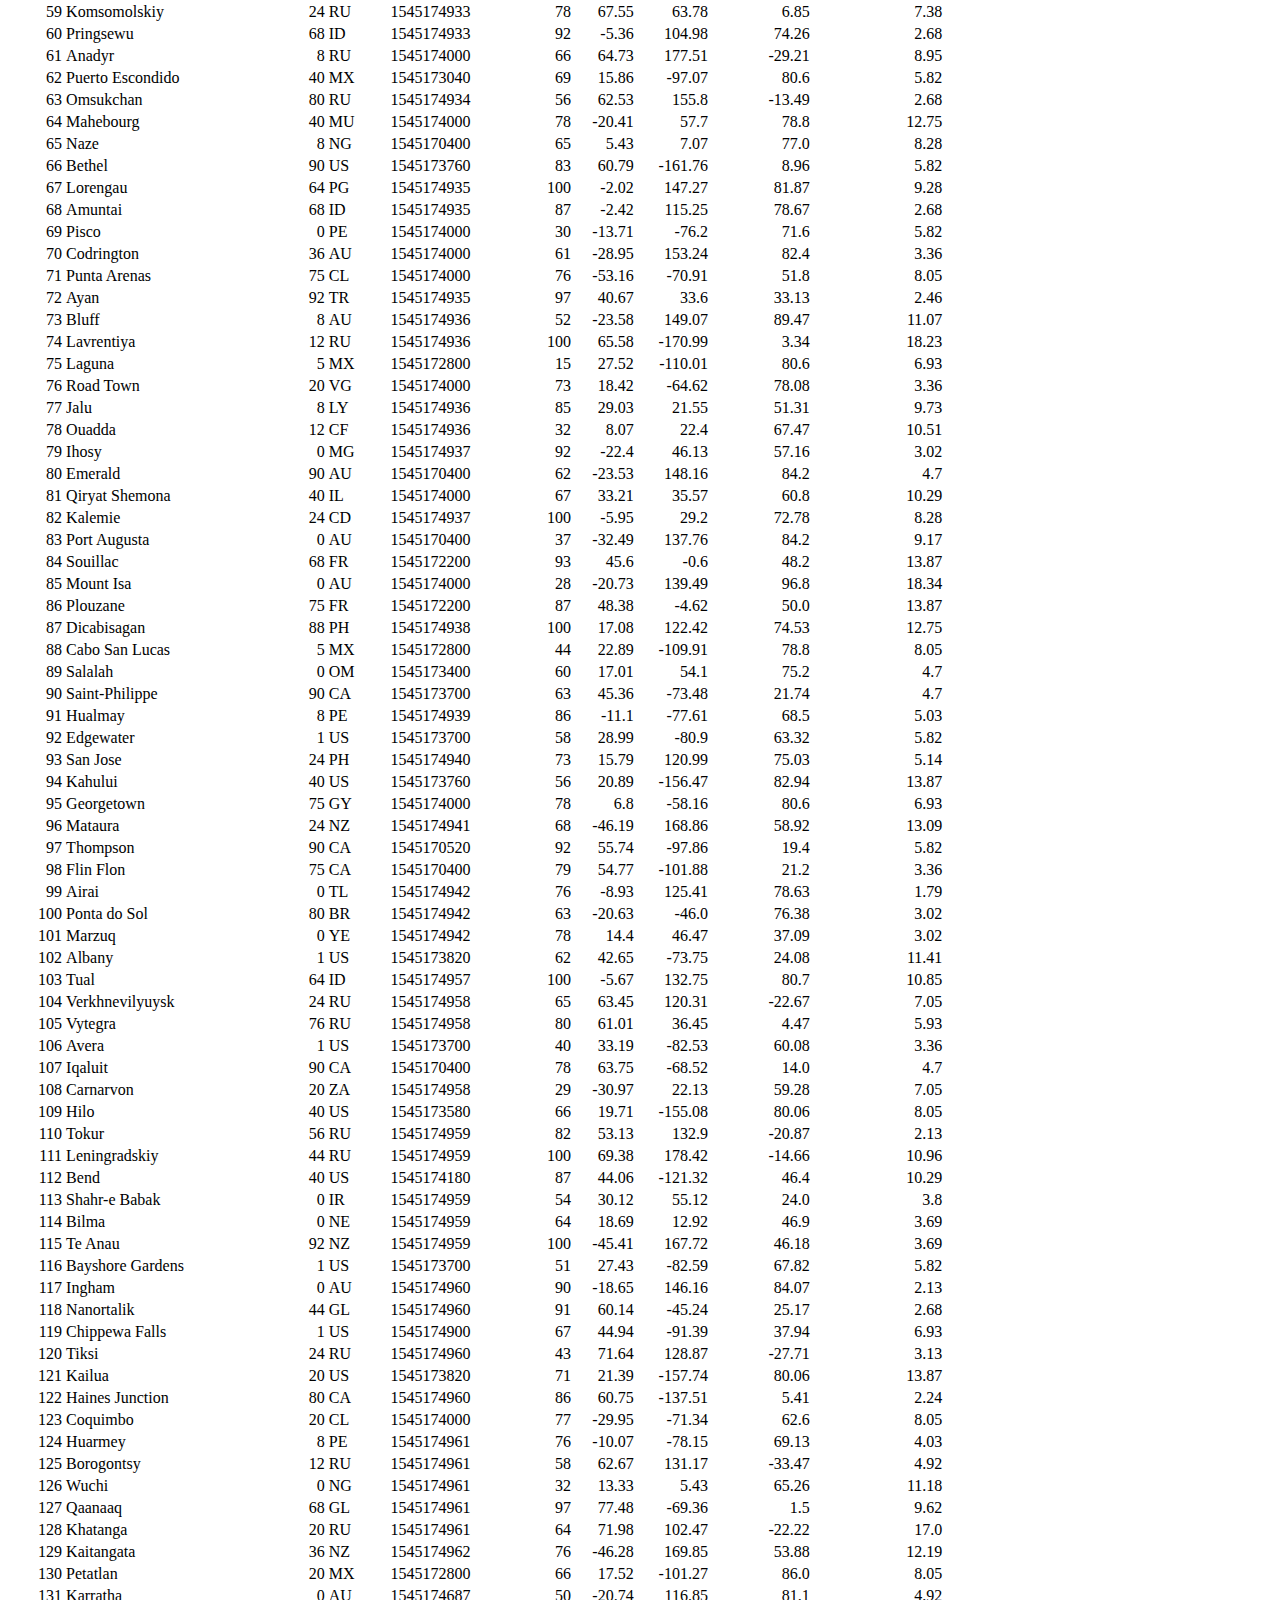
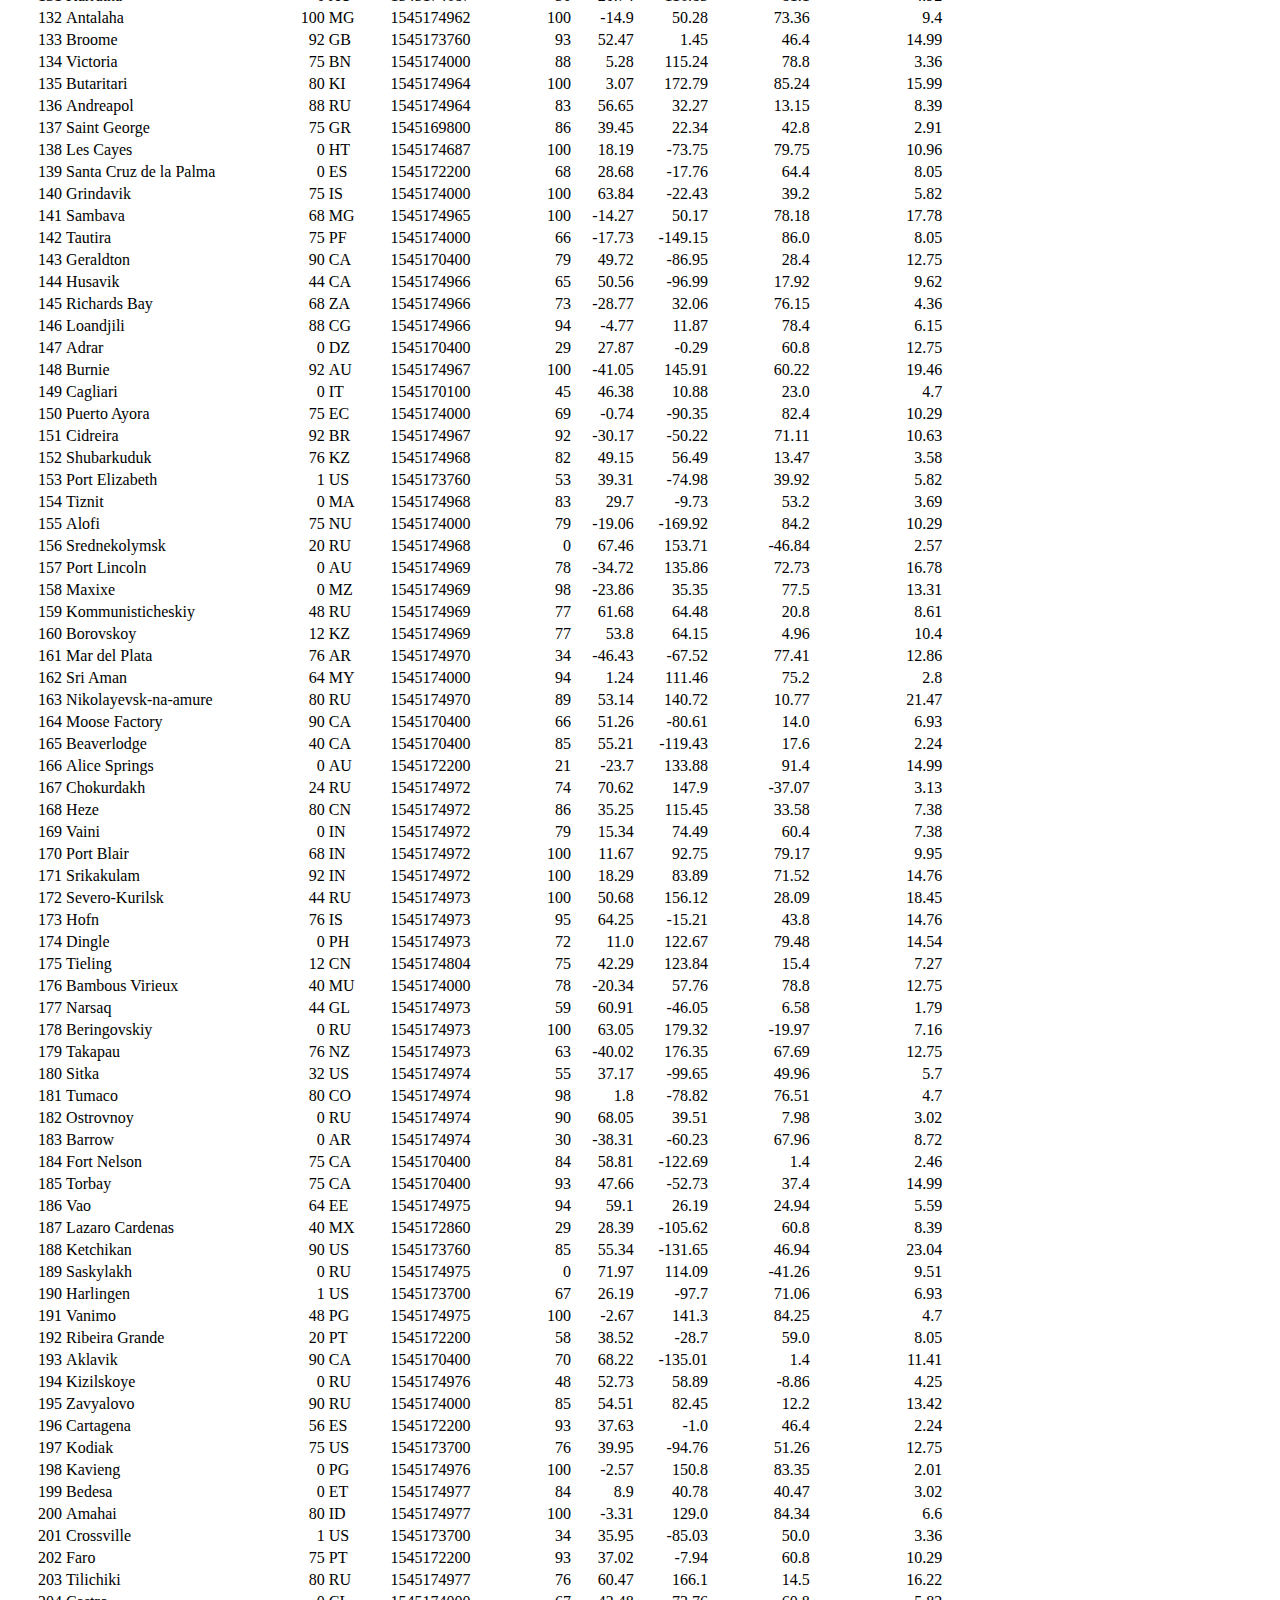
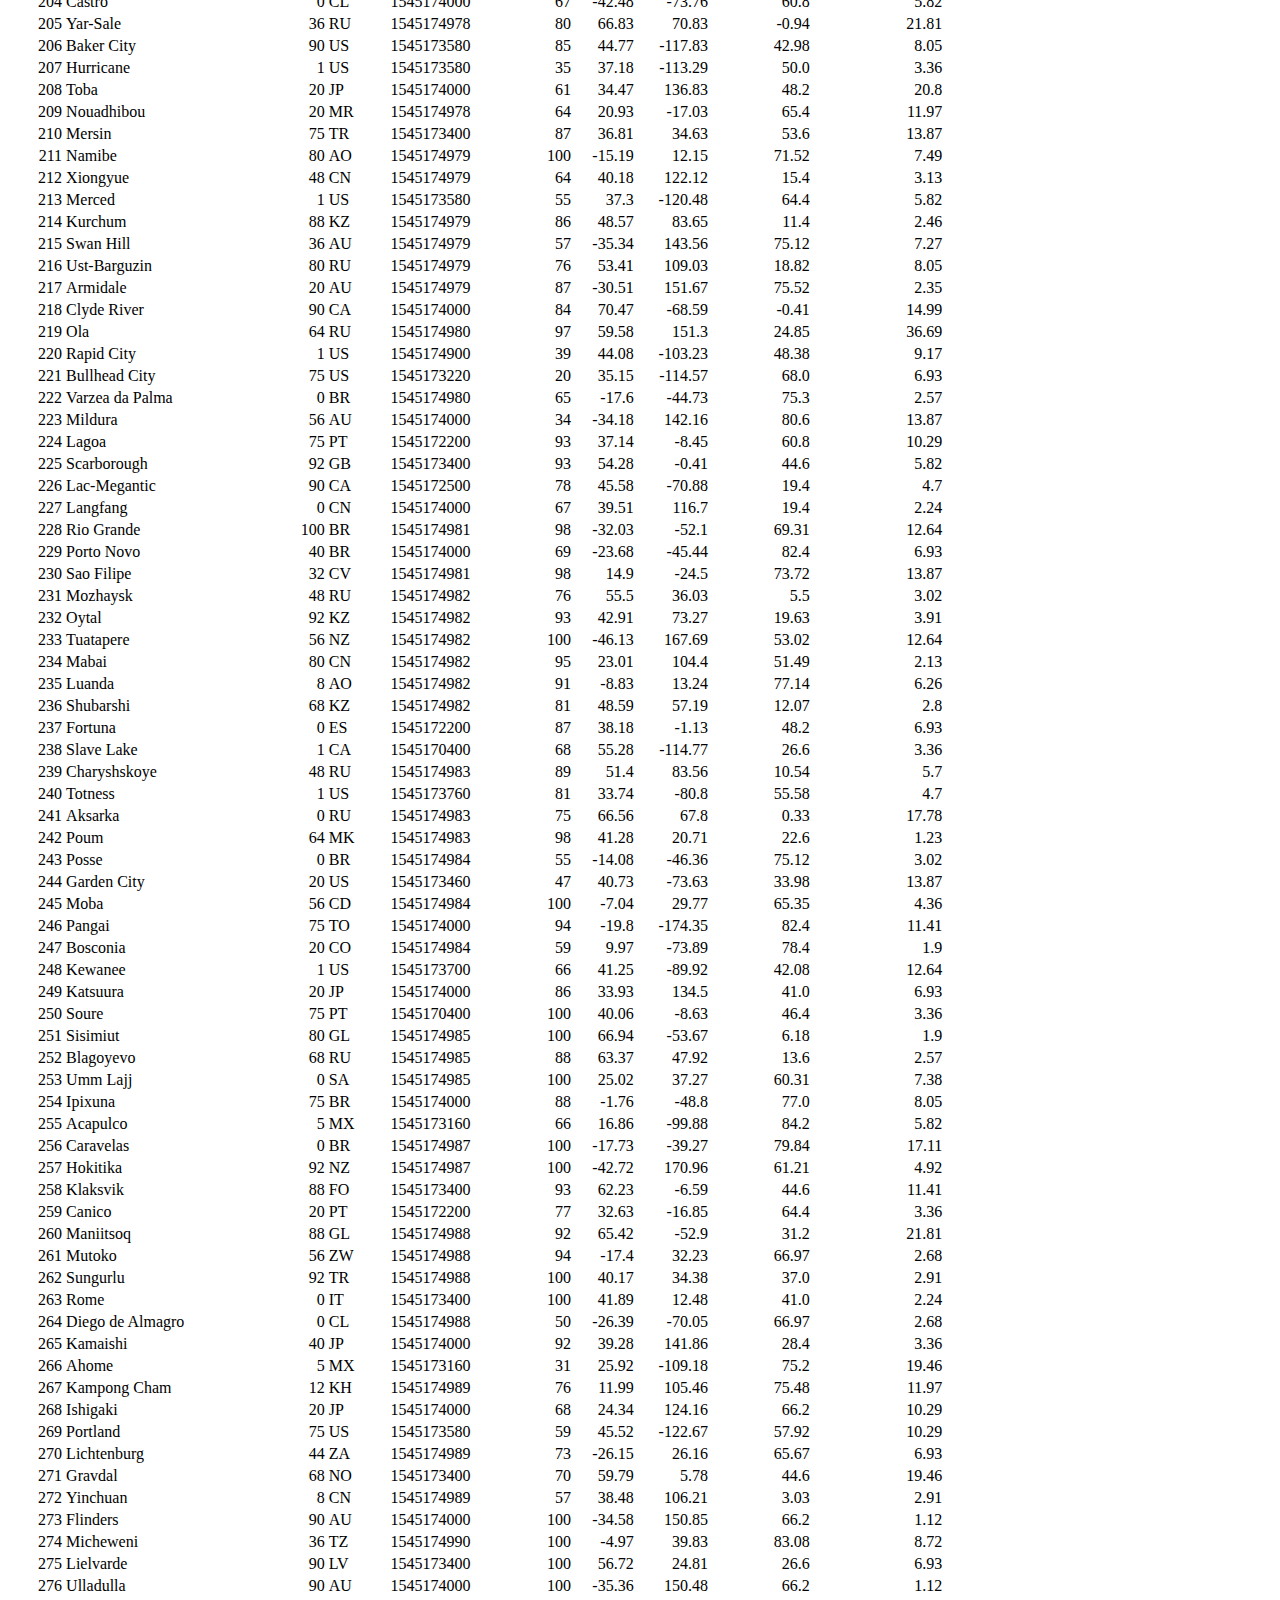
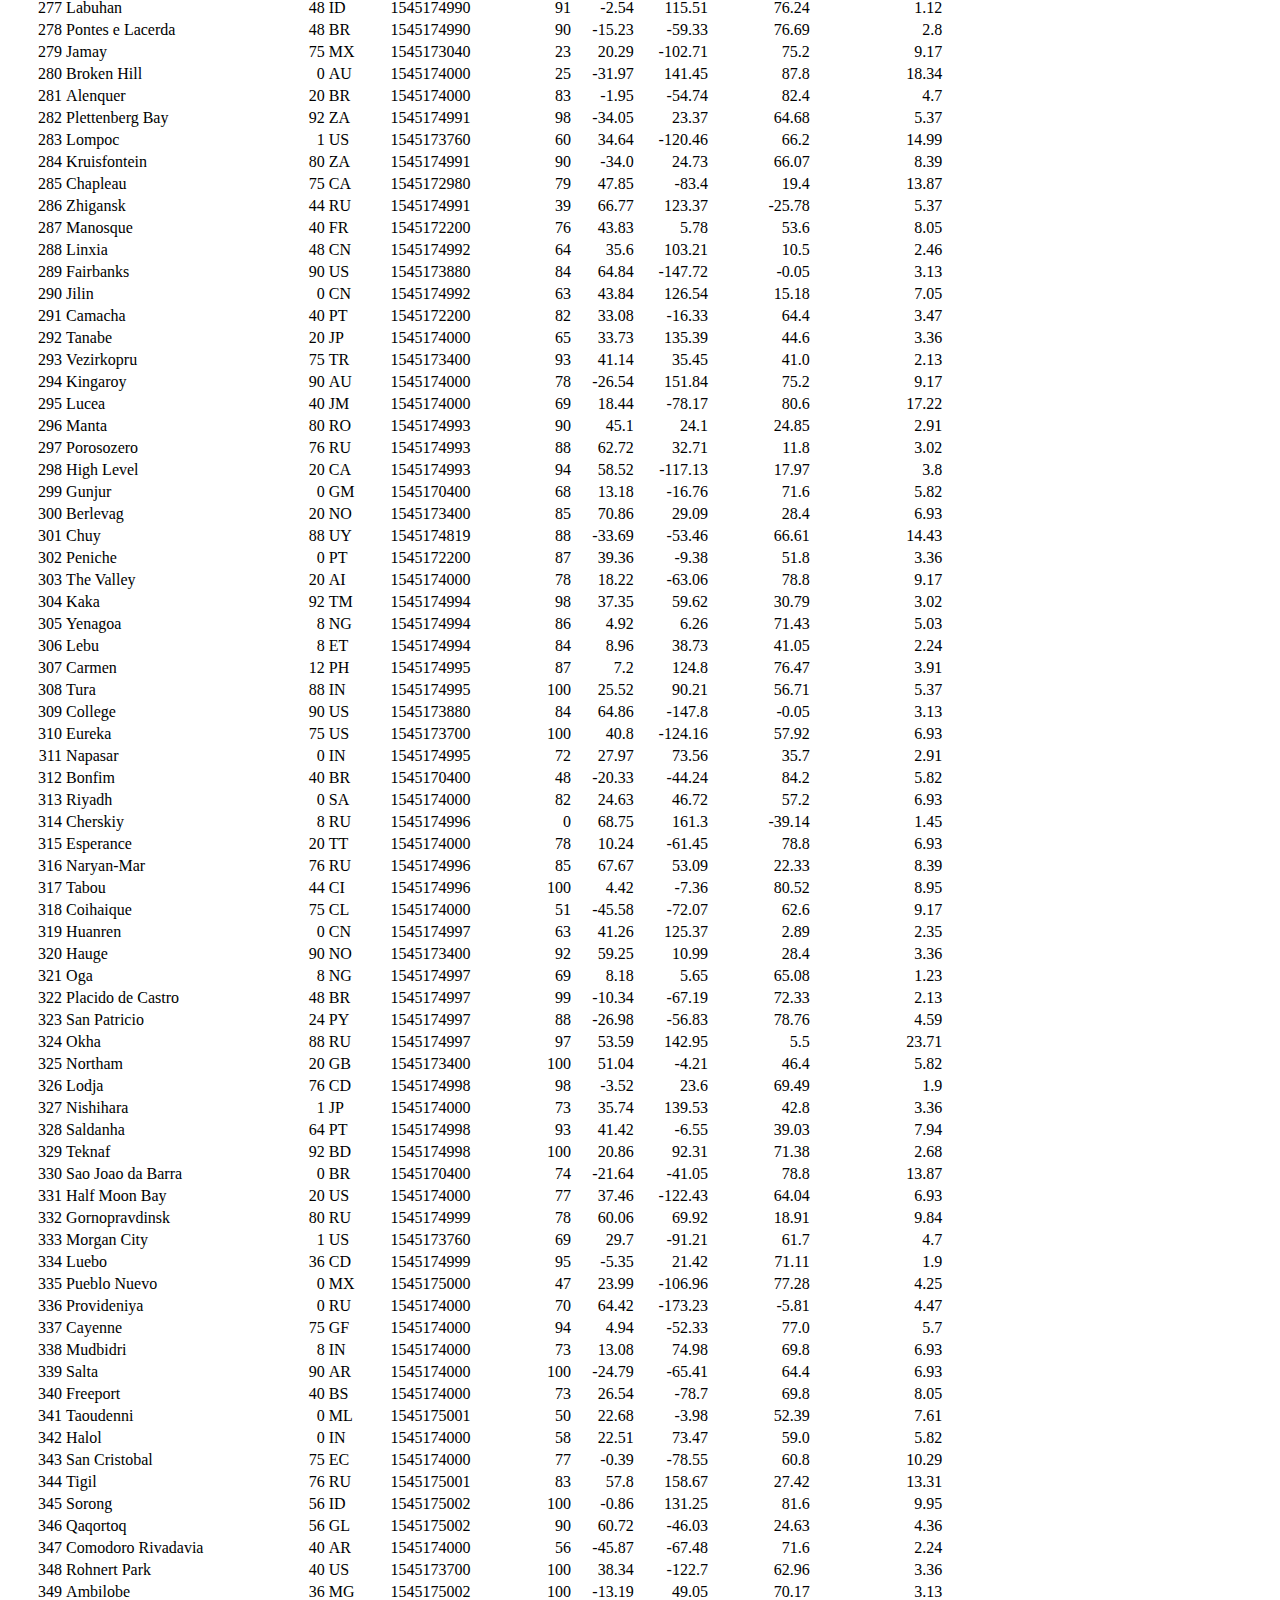
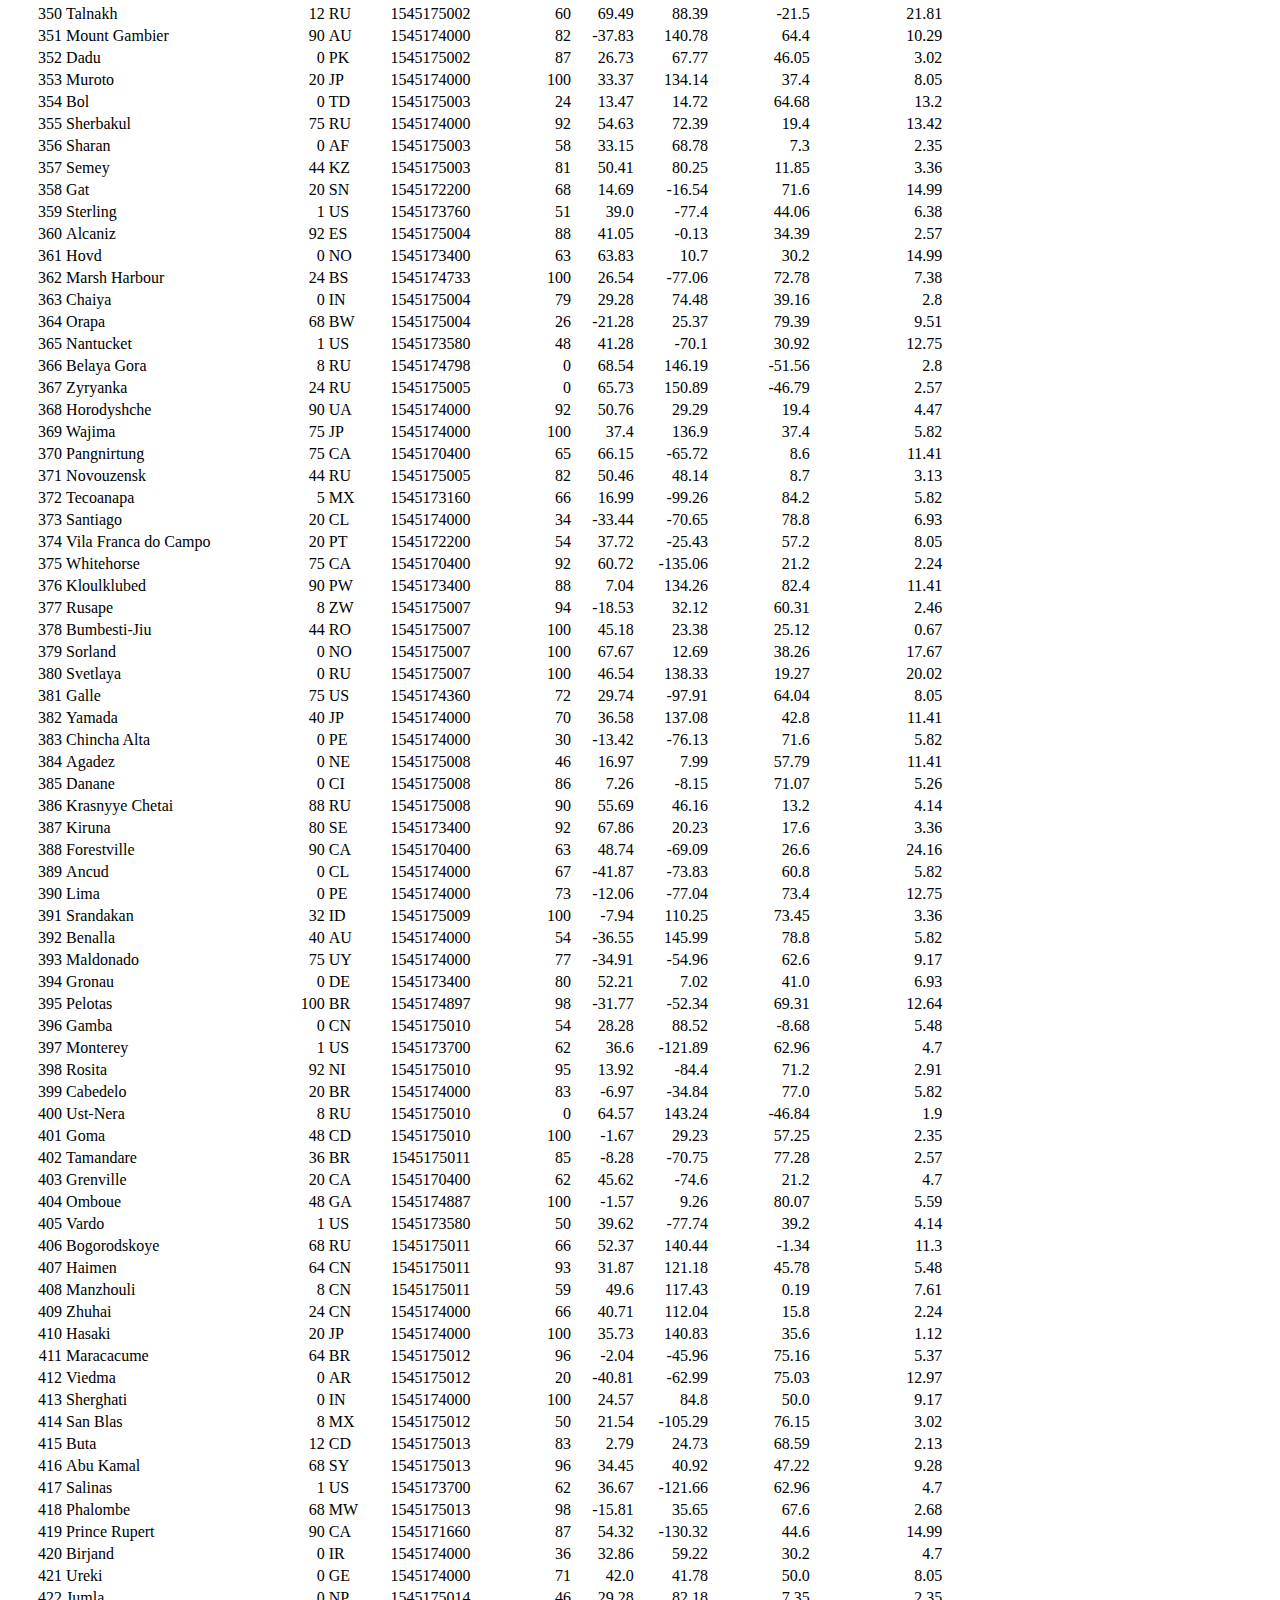
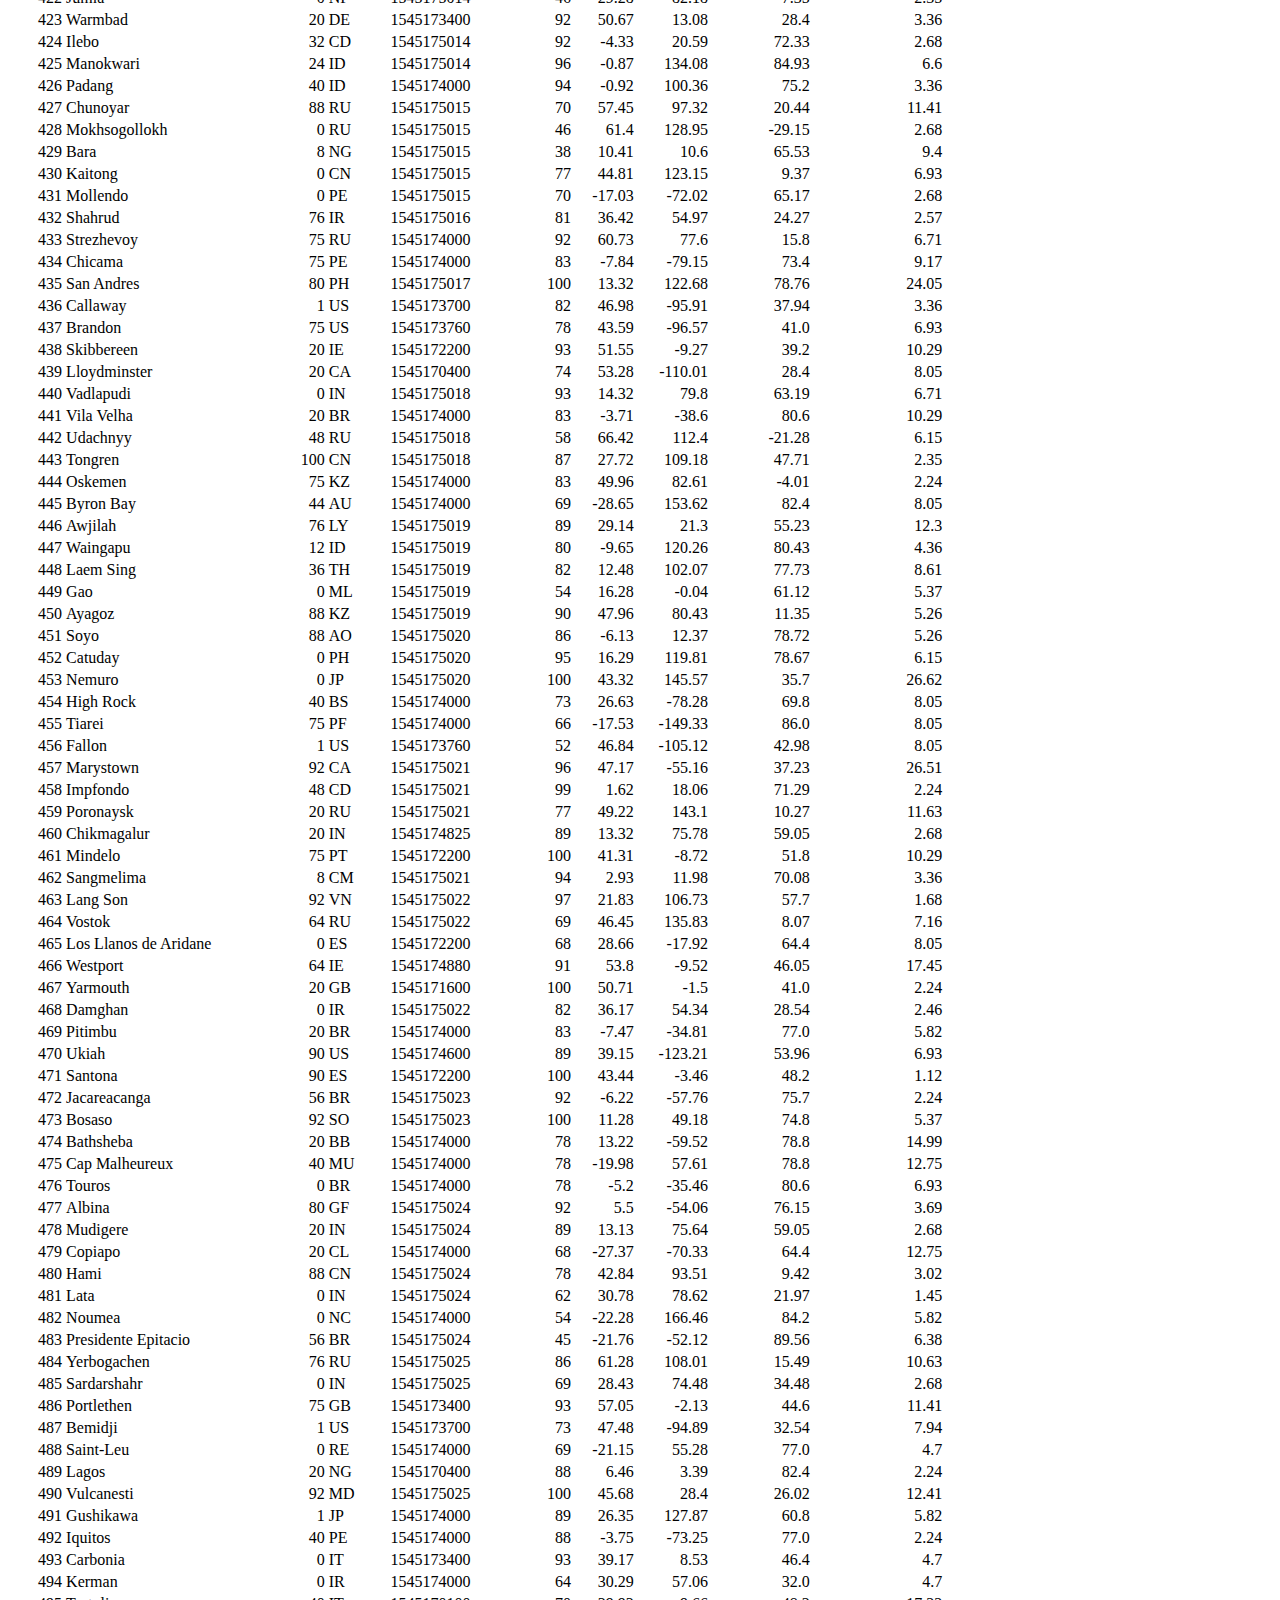
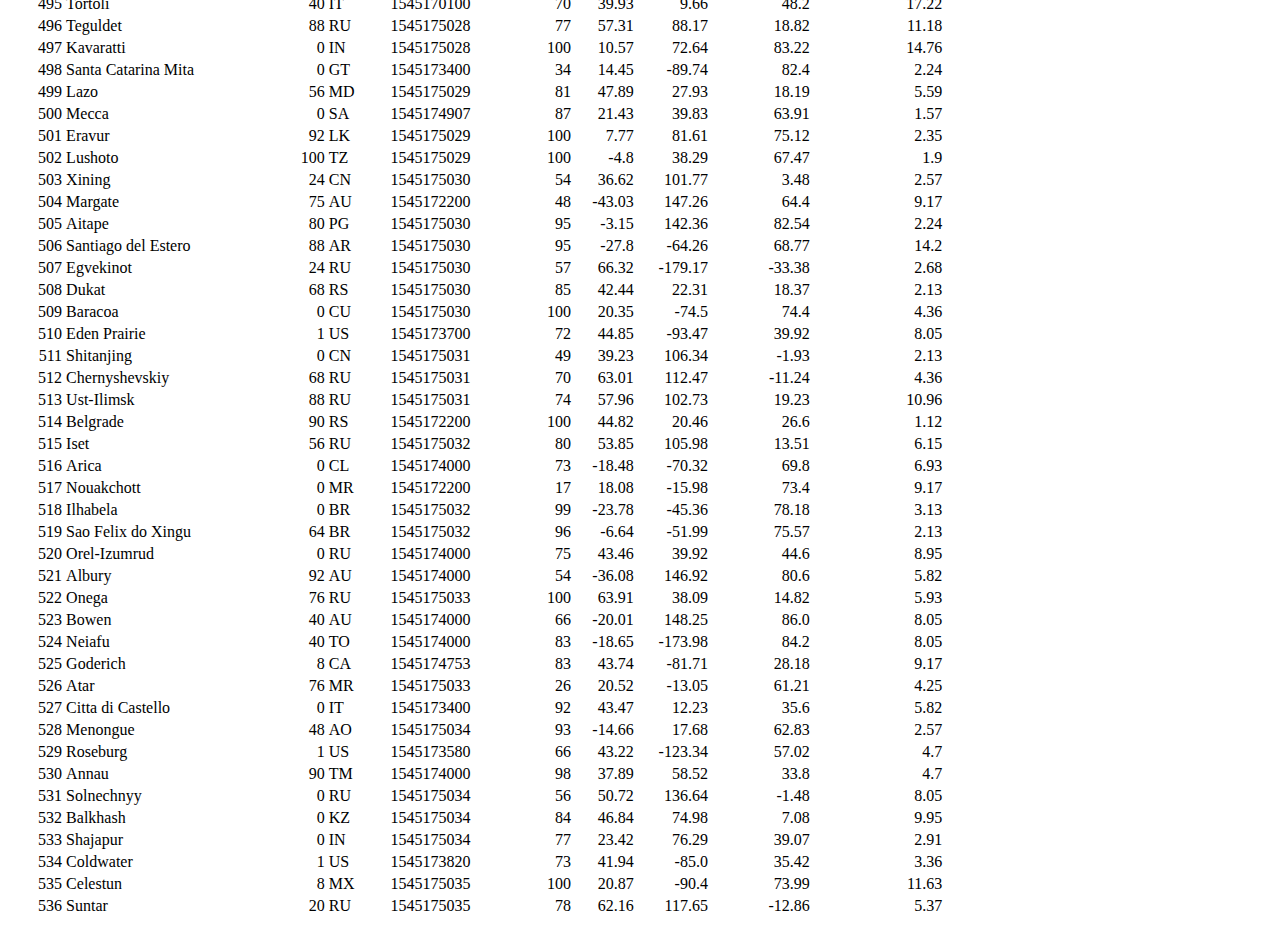
<file: data.html>
<!DOCTYPE html>
<html lang="en">
<head>
    <meta charset="UTF-8">
    <link rel="stylesheet" href = "https://bootswatch.com/4/minty/bootstrap.min.css">
    <meta name="viewport" content="width=device-width, initial-scale=1.0">
    <meta http-equiv="X-UA-Compatible" content="ie=edge">
    <title>Latitude Analysis Dashboard</title>
    <link rel="stylesheet" type="text/css" href="https://maxcdn.bootstrapcdn.com/font-awesome/4.4.0/css/font-awesome.min.css">
    <link rel="stylesheet" type="text/css" href="http://fonts.googleapis.com/css?family=Lato:300,400,700,300italic,400italic,700italic">
</head>
<body>
    <nav class="navbar navbar-expand-lg navbar-dark bg-primary">
        <a class="navbar-brand" href="index.html">Latitude</a>
        <button class="navbar-toggler" data-toggle="collapse" data-target="#navbarmenu">
            <span class="navbar-toggler-icon"></span>
        </button>
        <div class="navbar-collapse collapse" id="navbarmenu">
            <ul class="navbar-nav ml-auto">
                <li class="nav-item dropdown">
                    <a class="nav-link dropdown-toggle" href="#" id="navbarDropdown" role="button" data-toggle="dropdown" aria-haspopup="true" aria-expanded="false">Plots</a>
                    <div class="dropdown-menu" aria-labelledby="navbarDropdown">
                        <a class="dropdown-item" href="temp.html">Max Temperature</a>
                        <a class="dropdown-item" href="humidity.html">Humidity</a>
                        <a class="dropdown-item" href="clouds.html">Cloudiness</a>
                        <a class="dropdown-item" href="windspeed.html">Wind Speed</a>
                    </div>
                </li>
                <li class="nav-item">
                    <a class="nav-link" href="comp.html">Comparison</a>
                </li>
                <li class="nav-item">
                    <a class="nav-link" href="data.html">Data</a>
                </li>
            </ul>
        </div>
    </nav>
    </div>
<br>
<div class="row">
    <div class="jumbotron">
        <h1 class="display-7">Data</h1>
        <hr class="my-4">
        <p>The following table includes all of the data used for plotting during this project.</p>
        <table class="table table-bordered table-hover table-condensed table-striped">
        <thead><tr><th title="Field #1">City ID</th>
        <th title="Field #2">City</th>
        <th title="Field #3">Cloudiness (%)</th>
        <th title="Field #4">Country</th>
        <th title="Field #5">Date</th>
        <th title="Field #6">Humidity (%)</th>
        <th title="Field #7">Latitude</th>
        <th title="Field #8">Longitude</th>
        <th title="Field #9">Max Temp (F)</th>
        <th title="Field #10">Wind Speed (mph)</th>
        </tr></thead>
        <tbody><tr>
        <td align="right">0</td>
        <td>Arraial do Cabo</td>
        <td align="right">20</td>
        <td>BR</td>
        <td align="right">1545170400</td>
        <td align="right">74</td>
        <td align="right">-22.97</td>
        <td align="right">-42.02</td>
        <td align="right">78.8</td>
        <td align="right">4.7</td>
        </tr>
        <tr>
        <td align="right">1</td>
        <td>Solwezi</td>
        <td align="right">88</td>
        <td>ZM</td>
        <td align="right">1545174922</td>
        <td align="right">98</td>
        <td align="right">-12.18</td>
        <td align="right">26.4</td>
        <td align="right">62.11</td>
        <td align="right">2.91</td>
        </tr>
        <tr>
        <td align="right">2</td>
        <td>Pevek</td>
        <td align="right">0</td>
        <td>RU</td>
        <td align="right">1545174922</td>
        <td align="right">100</td>
        <td align="right">69.7</td>
        <td align="right">170.27</td>
        <td align="right">-34.19</td>
        <td align="right">4.47</td>
        </tr>
        <tr>
        <td align="right">3</td>
        <td>Dikson</td>
        <td align="right">36</td>
        <td>RU</td>
        <td align="right">1545174923</td>
        <td align="right">98</td>
        <td align="right">73.51</td>
        <td align="right">80.55</td>
        <td align="right">-0.08</td>
        <td align="right">27.29</td>
        </tr>
        <tr>
        <td align="right">4</td>
        <td>Cordoba</td>
        <td align="right">24</td>
        <td>CO</td>
        <td align="right">1545174923</td>
        <td align="right">59</td>
        <td align="right">5.59</td>
        <td align="right">-73.79</td>
        <td align="right">56.62</td>
        <td align="right">1.12</td>
        </tr>
        <tr>
        <td align="right">5</td>
        <td>Tasiilaq</td>
        <td align="right">0</td>
        <td>GL</td>
        <td align="right">1545173400</td>
        <td align="right">68</td>
        <td align="right">65.61</td>
        <td align="right">-37.64</td>
        <td align="right">28.4</td>
        <td align="right">4.7</td>
        </tr>
        <tr>
        <td align="right">6</td>
        <td>Mahibadhoo</td>
        <td align="right">68</td>
        <td>MV</td>
        <td align="right">1545174950</td>
        <td align="right">100</td>
        <td align="right">3.78</td>
        <td align="right">72.97</td>
        <td align="right">81.64</td>
        <td align="right">7.16</td>
        </tr>
        <tr>
        <td align="right">7</td>
        <td>Diamantino</td>
        <td align="right">20</td>
        <td>BR</td>
        <td align="right">1545174923</td>
        <td align="right">74</td>
        <td align="right">-14.4</td>
        <td align="right">-56.44</td>
        <td align="right">79.17</td>
        <td align="right">4.25</td>
        </tr>
        <tr>
        <td align="right">8</td>
        <td>Auki</td>
        <td align="right">0</td>
        <td>NG</td>
        <td align="right">1545174951</td>
        <td align="right">50</td>
        <td align="right">12.18</td>
        <td align="right">6.51</td>
        <td align="right">59.41</td>
        <td align="right">5.37</td>
        </tr>
        <tr>
        <td align="right">9</td>
        <td>Luderitz</td>
        <td align="right">0</td>
        <td>NA</td>
        <td align="right">1545174951</td>
        <td align="right">91</td>
        <td align="right">-26.65</td>
        <td align="right">15.16</td>
        <td align="right">57.7</td>
        <td align="right">9.4</td>
        </tr>
        <tr>
        <td align="right">10</td>
        <td>Nome</td>
        <td align="right">1</td>
        <td>US</td>
        <td align="right">1545173700</td>
        <td align="right">77</td>
        <td align="right">30.04</td>
        <td align="right">-94.42</td>
        <td align="right">61.16</td>
        <td align="right">8.05</td>
        </tr>
        <tr>
        <td align="right">11</td>
        <td>Kalmunai</td>
        <td align="right">24</td>
        <td>LK</td>
        <td align="right">1545174951</td>
        <td align="right">97</td>
        <td align="right">7.42</td>
        <td align="right">81.82</td>
        <td align="right">66.93</td>
        <td align="right">4.36</td>
        </tr>
        <tr>
        <td align="right">12</td>
        <td>Yellowknife</td>
        <td align="right">90</td>
        <td>CA</td>
        <td align="right">1545171780</td>
        <td align="right">84</td>
        <td align="right">62.45</td>
        <td align="right">-114.38</td>
        <td align="right">8.6</td>
        <td align="right">10.29</td>
        </tr>
        <tr>
        <td align="right">13</td>
        <td>Bethanien</td>
        <td align="right">0</td>
        <td>NA</td>
        <td align="right">1545174924</td>
        <td align="right">22</td>
        <td align="right">-26.5</td>
        <td align="right">17.16</td>
        <td align="right">61.17</td>
        <td align="right">4.59</td>
        </tr>
        <tr>
        <td align="right">14</td>
        <td>Yulara</td>
        <td align="right">0</td>
        <td>AU</td>
        <td align="right">1545174000</td>
        <td align="right">34</td>
        <td align="right">-25.24</td>
        <td align="right">130.99</td>
        <td align="right">82.4</td>
        <td align="right">14.99</td>
        </tr>
        <tr>
        <td align="right">15</td>
        <td>Mayskiy</td>
        <td align="right">90</td>
        <td>RU</td>
        <td align="right">1545174000</td>
        <td align="right">92</td>
        <td align="right">43.63</td>
        <td align="right">44.06</td>
        <td align="right">28.4</td>
        <td align="right">2.24</td>
        </tr>
        <tr>
        <td align="right">16</td>
        <td>Hermanus</td>
        <td align="right">92</td>
        <td>ZA</td>
        <td align="right">1545174925</td>
        <td align="right">89</td>
        <td align="right">-34.42</td>
        <td align="right">19.24</td>
        <td align="right">61.84</td>
        <td align="right">2.91</td>
        </tr>
        <tr>
        <td align="right">17</td>
        <td>Bredasdorp</td>
        <td align="right">92</td>
        <td>ZA</td>
        <td align="right">1545174000</td>
        <td align="right">73</td>
        <td align="right">-34.53</td>
        <td align="right">20.04</td>
        <td align="right">69.8</td>
        <td align="right">4.7</td>
        </tr>
        <tr>
        <td align="right">18</td>
        <td>Saint-Francois</td>
        <td align="right">0</td>
        <td>FR</td>
        <td align="right">1545172200</td>
        <td align="right">66</td>
        <td align="right">46.42</td>
        <td align="right">3.91</td>
        <td align="right">51.8</td>
        <td align="right">13.87</td>
        </tr>
        <tr>
        <td align="right">19</td>
        <td>Rikitea</td>
        <td align="right">100</td>
        <td>PF</td>
        <td align="right">1545174925</td>
        <td align="right">100</td>
        <td align="right">-23.12</td>
        <td align="right">-134.97</td>
        <td align="right">73.23</td>
        <td align="right">20.02</td>
        </tr>
        <tr>
        <td align="right">20</td>
        <td>Kapaa</td>
        <td align="right">20</td>
        <td>US</td>
        <td align="right">1545173760</td>
        <td align="right">52</td>
        <td align="right">22.08</td>
        <td align="right">-159.32</td>
        <td align="right">80.96</td>
        <td align="right">19.46</td>
        </tr>
        <tr>
        <td align="right">21</td>
        <td>Waipawa</td>
        <td align="right">76</td>
        <td>NZ</td>
        <td align="right">1545174926</td>
        <td align="right">63</td>
        <td align="right">-39.94</td>
        <td align="right">176.59</td>
        <td align="right">67.69</td>
        <td align="right">12.75</td>
        </tr>
        <tr>
        <td align="right">22</td>
        <td>Norman Wells</td>
        <td align="right">90</td>
        <td>CA</td>
        <td align="right">1545170400</td>
        <td align="right">83</td>
        <td align="right">65.28</td>
        <td align="right">-126.83</td>
        <td align="right">-4.01</td>
        <td align="right">5.82</td>
        </tr>
        <tr>
        <td align="right">23</td>
        <td>Hamilton</td>
        <td align="right">75</td>
        <td>BM</td>
        <td align="right">1545173700</td>
        <td align="right">64</td>
        <td align="right">32.3</td>
        <td align="right">-64.78</td>
        <td align="right">68.0</td>
        <td align="right">23.04</td>
        </tr>
        <tr>
        <td align="right">24</td>
        <td>Cape Town</td>
        <td align="right">40</td>
        <td>ZA</td>
        <td align="right">1545174000</td>
        <td align="right">88</td>
        <td align="right">-33.93</td>
        <td align="right">18.42</td>
        <td align="right">64.4</td>
        <td align="right">6.93</td>
        </tr>
        <tr>
        <td align="right">25</td>
        <td>Yarim</td>
        <td align="right">0</td>
        <td>YE</td>
        <td align="right">1545174927</td>
        <td align="right">71</td>
        <td align="right">14.3</td>
        <td align="right">44.38</td>
        <td align="right">26.74</td>
        <td align="right">2.57</td>
        </tr>
        <tr>
        <td align="right">26</td>
        <td>Hobart</td>
        <td align="right">75</td>
        <td>AU</td>
        <td align="right">1545172200</td>
        <td align="right">48</td>
        <td align="right">-42.88</td>
        <td align="right">147.33</td>
        <td align="right">64.4</td>
        <td align="right">9.17</td>
        </tr>
        <tr>
        <td align="right">27</td>
        <td>Wyndham</td>
        <td align="right">75</td>
        <td>GB</td>
        <td align="right">1545173400</td>
        <td align="right">93</td>
        <td align="right">51.61</td>
        <td align="right">-3.54</td>
        <td align="right">48.2</td>
        <td align="right">8.05</td>
        </tr>
        <tr>
        <td align="right">28</td>
        <td>Avarua</td>
        <td align="right">75</td>
        <td>CK</td>
        <td align="right">1545174000</td>
        <td align="right">78</td>
        <td align="right">-21.21</td>
        <td align="right">-159.78</td>
        <td align="right">82.4</td>
        <td align="right">9.17</td>
        </tr>
        <tr>
        <td align="right">29</td>
        <td>LaBelle</td>
        <td align="right">1</td>
        <td>US</td>
        <td align="right">1545173580</td>
        <td align="right">48</td>
        <td align="right">26.76</td>
        <td align="right">-81.44</td>
        <td align="right">68.0</td>
        <td align="right">3.36</td>
        </tr>
        <tr>
        <td align="right">30</td>
        <td>Ambon</td>
        <td align="right">92</td>
        <td>FR</td>
        <td align="right">1545172200</td>
        <td align="right">93</td>
        <td align="right">47.55</td>
        <td align="right">-2.56</td>
        <td align="right">50.0</td>
        <td align="right">6.93</td>
        </tr>
        <tr>
        <td align="right">31</td>
        <td>Ushuaia</td>
        <td align="right">75</td>
        <td>AR</td>
        <td align="right">1545174000</td>
        <td align="right">61</td>
        <td align="right">-54.81</td>
        <td align="right">-68.31</td>
        <td align="right">50.0</td>
        <td align="right">16.11</td>
        </tr>
        <tr>
        <td align="right">32</td>
        <td>East London</td>
        <td align="right">48</td>
        <td>ZA</td>
        <td align="right">1545174928</td>
        <td align="right">100</td>
        <td align="right">-33.02</td>
        <td align="right">27.91</td>
        <td align="right">72.64</td>
        <td align="right">24.27</td>
        </tr>
        <tr>
        <td align="right">33</td>
        <td>Busselton</td>
        <td align="right">0</td>
        <td>AU</td>
        <td align="right">1545174801</td>
        <td align="right">100</td>
        <td align="right">-33.64</td>
        <td align="right">115.35</td>
        <td align="right">60.94</td>
        <td align="right">11.3</td>
        </tr>
        <tr>
        <td align="right">34</td>
        <td>Lufilufi</td>
        <td align="right">40</td>
        <td>WS</td>
        <td align="right">1545170400</td>
        <td align="right">70</td>
        <td align="right">-13.87</td>
        <td align="right">-171.6</td>
        <td align="right">87.8</td>
        <td align="right">11.41</td>
        </tr>
        <tr>
        <td align="right">35</td>
        <td>Nikolskoye</td>
        <td align="right">75</td>
        <td>RU</td>
        <td align="right">1545174000</td>
        <td align="right">92</td>
        <td align="right">59.7</td>
        <td align="right">30.79</td>
        <td align="right">17.6</td>
        <td align="right">6.71</td>
        </tr>
        <tr>
        <td align="right">36</td>
        <td>Vostochnyy</td>
        <td align="right">75</td>
        <td>RU</td>
        <td align="right">1545174000</td>
        <td align="right">92</td>
        <td align="right">55.82</td>
        <td align="right">37.87</td>
        <td align="right">14.0</td>
        <td align="right">2.24</td>
        </tr>
        <tr>
        <td align="right">37</td>
        <td>Bharatpur</td>
        <td align="right">0</td>
        <td>NP</td>
        <td align="right">1545174886</td>
        <td align="right">88</td>
        <td align="right">27.68</td>
        <td align="right">84.43</td>
        <td align="right">45.01</td>
        <td align="right">2.57</td>
        </tr>
        <tr>
        <td align="right">38</td>
        <td>Zaysan</td>
        <td align="right">56</td>
        <td>KZ</td>
        <td align="right">1545174929</td>
        <td align="right">68</td>
        <td align="right">47.47</td>
        <td align="right">84.87</td>
        <td align="right">7.57</td>
        <td align="right">3.02</td>
        </tr>
        <tr>
        <td align="right">39</td>
        <td>Japura</td>
        <td align="right">64</td>
        <td>ID</td>
        <td align="right">1545174929</td>
        <td align="right">98</td>
        <td align="right">-0.42</td>
        <td align="right">102.29</td>
        <td align="right">72.73</td>
        <td align="right">2.57</td>
        </tr>
        <tr>
        <td align="right">40</td>
        <td>Parobe</td>
        <td align="right">90</td>
        <td>BR</td>
        <td align="right">1545174000</td>
        <td align="right">88</td>
        <td align="right">-29.63</td>
        <td align="right">-50.83</td>
        <td align="right">73.4</td>
        <td align="right">10.29</td>
        </tr>
        <tr>
        <td align="right">41</td>
        <td>Rosarito</td>
        <td align="right">20</td>
        <td>CO</td>
        <td align="right">1545174000</td>
        <td align="right">61</td>
        <td align="right">4.91</td>
        <td align="right">-75.23</td>
        <td align="right">78.8</td>
        <td align="right">2.24</td>
        </tr>
        <tr>
        <td align="right">42</td>
        <td>New Norfolk</td>
        <td align="right">75</td>
        <td>AU</td>
        <td align="right">1545172200</td>
        <td align="right">48</td>
        <td align="right">-42.78</td>
        <td align="right">147.06</td>
        <td align="right">64.4</td>
        <td align="right">9.17</td>
        </tr>
        <tr>
        <td align="right">43</td>
        <td>Namatanai</td>
        <td align="right">20</td>
        <td>PG</td>
        <td align="right">1545174930</td>
        <td align="right">100</td>
        <td align="right">-3.66</td>
        <td align="right">152.44</td>
        <td align="right">84.61</td>
        <td align="right">3.58</td>
        </tr>
        <tr>
        <td align="right">44</td>
        <td>Rio Gallegos</td>
        <td align="right">40</td>
        <td>AR</td>
        <td align="right">1545174000</td>
        <td align="right">76</td>
        <td align="right">-51.62</td>
        <td align="right">-69.22</td>
        <td align="right">57.2</td>
        <td align="right">11.41</td>
        </tr>
        <tr>
        <td align="right">45</td>
        <td>Sobolevo</td>
        <td align="right">68</td>
        <td>RU</td>
        <td align="right">1545174930</td>
        <td align="right">87</td>
        <td align="right">54.43</td>
        <td align="right">31.9</td>
        <td align="right">13.65</td>
        <td align="right">6.15</td>
        </tr>
        <tr>
        <td align="right">46</td>
        <td>Guerrero Negro</td>
        <td align="right">0</td>
        <td>MX</td>
        <td align="right">1545174930</td>
        <td align="right">58</td>
        <td align="right">27.97</td>
        <td align="right">-114.04</td>
        <td align="right">69.58</td>
        <td align="right">7.61</td>
        </tr>
        <tr>
        <td align="right">47</td>
        <td>Kirakira</td>
        <td align="right">48</td>
        <td>SB</td>
        <td align="right">1545174931</td>
        <td align="right">100</td>
        <td align="right">-10.46</td>
        <td align="right">161.92</td>
        <td align="right">84.7</td>
        <td align="right">8.16</td>
        </tr>
        <tr>
        <td align="right">48</td>
        <td>Taksimo</td>
        <td align="right">24</td>
        <td>RU</td>
        <td align="right">1545174931</td>
        <td align="right">61</td>
        <td align="right">56.36</td>
        <td align="right">114.84</td>
        <td align="right">4.78</td>
        <td align="right">4.25</td>
        </tr>
        <tr>
        <td align="right">49</td>
        <td>Upernavik</td>
        <td align="right">64</td>
        <td>GL</td>
        <td align="right">1545174931</td>
        <td align="right">100</td>
        <td align="right">72.79</td>
        <td align="right">-56.15</td>
        <td align="right">15.45</td>
        <td align="right">8.72</td>
        </tr>
        <tr>
        <td align="right">50</td>
        <td>Jamestown</td>
        <td align="right">0</td>
        <td>AU</td>
        <td align="right">1545174931</td>
        <td align="right">38</td>
        <td align="right">-33.21</td>
        <td align="right">138.6</td>
        <td align="right">82.77</td>
        <td align="right">16.22</td>
        </tr>
        <tr>
        <td align="right">51</td>
        <td>Mayumba</td>
        <td align="right">92</td>
        <td>GA</td>
        <td align="right">1545174931</td>
        <td align="right">100</td>
        <td align="right">-3.44</td>
        <td align="right">10.65</td>
        <td align="right">74.89</td>
        <td align="right">5.59</td>
        </tr>
        <tr>
        <td align="right">52</td>
        <td>Atuona</td>
        <td align="right">92</td>
        <td>PF</td>
        <td align="right">1545174932</td>
        <td align="right">100</td>
        <td align="right">-9.8</td>
        <td align="right">-139.03</td>
        <td align="right">81.64</td>
        <td align="right">13.42</td>
        </tr>
        <tr>
        <td align="right">53</td>
        <td>La Ronge</td>
        <td align="right">75</td>
        <td>CA</td>
        <td align="right">1545170400</td>
        <td align="right">85</td>
        <td align="right">55.1</td>
        <td align="right">-105.3</td>
        <td align="right">23.0</td>
        <td align="right">3.36</td>
        </tr>
        <tr>
        <td align="right">54</td>
        <td>Faanui</td>
        <td align="right">8</td>
        <td>PF</td>
        <td align="right">1545174932</td>
        <td align="right">100</td>
        <td align="right">-16.48</td>
        <td align="right">-151.75</td>
        <td align="right">82.09</td>
        <td align="right">5.82</td>
        </tr>
        <tr>
        <td align="right">55</td>
        <td>Hithadhoo</td>
        <td align="right">24</td>
        <td>MV</td>
        <td align="right">1545174932</td>
        <td align="right">100</td>
        <td align="right">-0.6</td>
        <td align="right">73.08</td>
        <td align="right">82.63</td>
        <td align="right">8.16</td>
        </tr>
        <tr>
        <td align="right">56</td>
        <td>Port Alfred</td>
        <td align="right">88</td>
        <td>ZA</td>
        <td align="right">1545174932</td>
        <td align="right">92</td>
        <td align="right">-33.59</td>
        <td align="right">26.89</td>
        <td align="right">69.18</td>
        <td align="right">14.43</td>
        </tr>
        <tr>
        <td align="right">57</td>
        <td>Tuktoyaktuk</td>
        <td align="right">90</td>
        <td>CA</td>
        <td align="right">1545170400</td>
        <td align="right">84</td>
        <td align="right">69.44</td>
        <td align="right">-133.03</td>
        <td align="right">6.8</td>
        <td align="right">3.36</td>
        </tr>
        <tr>
        <td align="right">58</td>
        <td>Lincoln</td>
        <td align="right">75</td>
        <td>GB</td>
        <td align="right">1545173400</td>
        <td align="right">93</td>
        <td align="right">53.23</td>
        <td align="right">-0.54</td>
        <td align="right">44.6</td>
        <td align="right">3.36</td>
        </tr>
        <tr>
        <td align="right">59</td>
        <td>Komsomolskiy</td>
        <td align="right">24</td>
        <td>RU</td>
        <td align="right">1545174933</td>
        <td align="right">78</td>
        <td align="right">67.55</td>
        <td align="right">63.78</td>
        <td align="right">6.85</td>
        <td align="right">7.38</td>
        </tr>
        <tr>
        <td align="right">60</td>
        <td>Pringsewu</td>
        <td align="right">68</td>
        <td>ID</td>
        <td align="right">1545174933</td>
        <td align="right">92</td>
        <td align="right">-5.36</td>
        <td align="right">104.98</td>
        <td align="right">74.26</td>
        <td align="right">2.68</td>
        </tr>
        <tr>
        <td align="right">61</td>
        <td>Anadyr</td>
        <td align="right">8</td>
        <td>RU</td>
        <td align="right">1545174000</td>
        <td align="right">66</td>
        <td align="right">64.73</td>
        <td align="right">177.51</td>
        <td align="right">-29.21</td>
        <td align="right">8.95</td>
        </tr>
        <tr>
        <td align="right">62</td>
        <td>Puerto Escondido</td>
        <td align="right">40</td>
        <td>MX</td>
        <td align="right">1545173040</td>
        <td align="right">69</td>
        <td align="right">15.86</td>
        <td align="right">-97.07</td>
        <td align="right">80.6</td>
        <td align="right">5.82</td>
        </tr>
        <tr>
        <td align="right">63</td>
        <td>Omsukchan</td>
        <td align="right">80</td>
        <td>RU</td>
        <td align="right">1545174934</td>
        <td align="right">56</td>
        <td align="right">62.53</td>
        <td align="right">155.8</td>
        <td align="right">-13.49</td>
        <td align="right">2.68</td>
        </tr>
        <tr>
        <td align="right">64</td>
        <td>Mahebourg</td>
        <td align="right">40</td>
        <td>MU</td>
        <td align="right">1545174000</td>
        <td align="right">78</td>
        <td align="right">-20.41</td>
        <td align="right">57.7</td>
        <td align="right">78.8</td>
        <td align="right">12.75</td>
        </tr>
        <tr>
        <td align="right">65</td>
        <td>Naze</td>
        <td align="right">8</td>
        <td>NG</td>
        <td align="right">1545170400</td>
        <td align="right">65</td>
        <td align="right">5.43</td>
        <td align="right">7.07</td>
        <td align="right">77.0</td>
        <td align="right">8.28</td>
        </tr>
        <tr>
        <td align="right">66</td>
        <td>Bethel</td>
        <td align="right">90</td>
        <td>US</td>
        <td align="right">1545173760</td>
        <td align="right">83</td>
        <td align="right">60.79</td>
        <td align="right">-161.76</td>
        <td align="right">8.96</td>
        <td align="right">5.82</td>
        </tr>
        <tr>
        <td align="right">67</td>
        <td>Lorengau</td>
        <td align="right">64</td>
        <td>PG</td>
        <td align="right">1545174935</td>
        <td align="right">100</td>
        <td align="right">-2.02</td>
        <td align="right">147.27</td>
        <td align="right">81.87</td>
        <td align="right">9.28</td>
        </tr>
        <tr>
        <td align="right">68</td>
        <td>Amuntai</td>
        <td align="right">68</td>
        <td>ID</td>
        <td align="right">1545174935</td>
        <td align="right">87</td>
        <td align="right">-2.42</td>
        <td align="right">115.25</td>
        <td align="right">78.67</td>
        <td align="right">2.68</td>
        </tr>
        <tr>
        <td align="right">69</td>
        <td>Pisco</td>
        <td align="right">0</td>
        <td>PE</td>
        <td align="right">1545174000</td>
        <td align="right">30</td>
        <td align="right">-13.71</td>
        <td align="right">-76.2</td>
        <td align="right">71.6</td>
        <td align="right">5.82</td>
        </tr>
        <tr>
        <td align="right">70</td>
        <td>Codrington</td>
        <td align="right">36</td>
        <td>AU</td>
        <td align="right">1545174000</td>
        <td align="right">61</td>
        <td align="right">-28.95</td>
        <td align="right">153.24</td>
        <td align="right">82.4</td>
        <td align="right">3.36</td>
        </tr>
        <tr>
        <td align="right">71</td>
        <td>Punta Arenas</td>
        <td align="right">75</td>
        <td>CL</td>
        <td align="right">1545174000</td>
        <td align="right">76</td>
        <td align="right">-53.16</td>
        <td align="right">-70.91</td>
        <td align="right">51.8</td>
        <td align="right">8.05</td>
        </tr>
        <tr>
        <td align="right">72</td>
        <td>Ayan</td>
        <td align="right">92</td>
        <td>TR</td>
        <td align="right">1545174935</td>
        <td align="right">97</td>
        <td align="right">40.67</td>
        <td align="right">33.6</td>
        <td align="right">33.13</td>
        <td align="right">2.46</td>
        </tr>
        <tr>
        <td align="right">73</td>
        <td>Bluff</td>
        <td align="right">8</td>
        <td>AU</td>
        <td align="right">1545174936</td>
        <td align="right">52</td>
        <td align="right">-23.58</td>
        <td align="right">149.07</td>
        <td align="right">89.47</td>
        <td align="right">11.07</td>
        </tr>
        <tr>
        <td align="right">74</td>
        <td>Lavrentiya</td>
        <td align="right">12</td>
        <td>RU</td>
        <td align="right">1545174936</td>
        <td align="right">100</td>
        <td align="right">65.58</td>
        <td align="right">-170.99</td>
        <td align="right">3.34</td>
        <td align="right">18.23</td>
        </tr>
        <tr>
        <td align="right">75</td>
        <td>Laguna</td>
        <td align="right">5</td>
        <td>MX</td>
        <td align="right">1545172800</td>
        <td align="right">15</td>
        <td align="right">27.52</td>
        <td align="right">-110.01</td>
        <td align="right">80.6</td>
        <td align="right">6.93</td>
        </tr>
        <tr>
        <td align="right">76</td>
        <td>Road Town</td>
        <td align="right">20</td>
        <td>VG</td>
        <td align="right">1545174000</td>
        <td align="right">73</td>
        <td align="right">18.42</td>
        <td align="right">-64.62</td>
        <td align="right">78.08</td>
        <td align="right">3.36</td>
        </tr>
        <tr>
        <td align="right">77</td>
        <td>Jalu</td>
        <td align="right">8</td>
        <td>LY</td>
        <td align="right">1545174936</td>
        <td align="right">85</td>
        <td align="right">29.03</td>
        <td align="right">21.55</td>
        <td align="right">51.31</td>
        <td align="right">9.73</td>
        </tr>
        <tr>
        <td align="right">78</td>
        <td>Ouadda</td>
        <td align="right">12</td>
        <td>CF</td>
        <td align="right">1545174936</td>
        <td align="right">32</td>
        <td align="right">8.07</td>
        <td align="right">22.4</td>
        <td align="right">67.47</td>
        <td align="right">10.51</td>
        </tr>
        <tr>
        <td align="right">79</td>
        <td>Ihosy</td>
        <td align="right">0</td>
        <td>MG</td>
        <td align="right">1545174937</td>
        <td align="right">92</td>
        <td align="right">-22.4</td>
        <td align="right">46.13</td>
        <td align="right">57.16</td>
        <td align="right">3.02</td>
        </tr>
        <tr>
        <td align="right">80</td>
        <td>Emerald</td>
        <td align="right">90</td>
        <td>AU</td>
        <td align="right">1545170400</td>
        <td align="right">62</td>
        <td align="right">-23.53</td>
        <td align="right">148.16</td>
        <td align="right">84.2</td>
        <td align="right">4.7</td>
        </tr>
        <tr>
        <td align="right">81</td>
        <td>Qiryat Shemona</td>
        <td align="right">40</td>
        <td>IL</td>
        <td align="right">1545174000</td>
        <td align="right">67</td>
        <td align="right">33.21</td>
        <td align="right">35.57</td>
        <td align="right">60.8</td>
        <td align="right">10.29</td>
        </tr>
        <tr>
        <td align="right">82</td>
        <td>Kalemie</td>
        <td align="right">24</td>
        <td>CD</td>
        <td align="right">1545174937</td>
        <td align="right">100</td>
        <td align="right">-5.95</td>
        <td align="right">29.2</td>
        <td align="right">72.78</td>
        <td align="right">8.28</td>
        </tr>
        <tr>
        <td align="right">83</td>
        <td>Port Augusta</td>
        <td align="right">0</td>
        <td>AU</td>
        <td align="right">1545170400</td>
        <td align="right">37</td>
        <td align="right">-32.49</td>
        <td align="right">137.76</td>
        <td align="right">84.2</td>
        <td align="right">9.17</td>
        </tr>
        <tr>
        <td align="right">84</td>
        <td>Souillac</td>
        <td align="right">68</td>
        <td>FR</td>
        <td align="right">1545172200</td>
        <td align="right">93</td>
        <td align="right">45.6</td>
        <td align="right">-0.6</td>
        <td align="right">48.2</td>
        <td align="right">13.87</td>
        </tr>
        <tr>
        <td align="right">85</td>
        <td>Mount Isa</td>
        <td align="right">0</td>
        <td>AU</td>
        <td align="right">1545174000</td>
        <td align="right">28</td>
        <td align="right">-20.73</td>
        <td align="right">139.49</td>
        <td align="right">96.8</td>
        <td align="right">18.34</td>
        </tr>
        <tr>
        <td align="right">86</td>
        <td>Plouzane</td>
        <td align="right">75</td>
        <td>FR</td>
        <td align="right">1545172200</td>
        <td align="right">87</td>
        <td align="right">48.38</td>
        <td align="right">-4.62</td>
        <td align="right">50.0</td>
        <td align="right">13.87</td>
        </tr>
        <tr>
        <td align="right">87</td>
        <td>Dicabisagan</td>
        <td align="right">88</td>
        <td>PH</td>
        <td align="right">1545174938</td>
        <td align="right">100</td>
        <td align="right">17.08</td>
        <td align="right">122.42</td>
        <td align="right">74.53</td>
        <td align="right">12.75</td>
        </tr>
        <tr>
        <td align="right">88</td>
        <td>Cabo San Lucas</td>
        <td align="right">5</td>
        <td>MX</td>
        <td align="right">1545172800</td>
        <td align="right">44</td>
        <td align="right">22.89</td>
        <td align="right">-109.91</td>
        <td align="right">78.8</td>
        <td align="right">8.05</td>
        </tr>
        <tr>
        <td align="right">89</td>
        <td>Salalah</td>
        <td align="right">0</td>
        <td>OM</td>
        <td align="right">1545173400</td>
        <td align="right">60</td>
        <td align="right">17.01</td>
        <td align="right">54.1</td>
        <td align="right">75.2</td>
        <td align="right">4.7</td>
        </tr>
        <tr>
        <td align="right">90</td>
        <td>Saint-Philippe</td>
        <td align="right">90</td>
        <td>CA</td>
        <td align="right">1545173700</td>
        <td align="right">63</td>
        <td align="right">45.36</td>
        <td align="right">-73.48</td>
        <td align="right">21.74</td>
        <td align="right">4.7</td>
        </tr>
        <tr>
        <td align="right">91</td>
        <td>Hualmay</td>
        <td align="right">8</td>
        <td>PE</td>
        <td align="right">1545174939</td>
        <td align="right">86</td>
        <td align="right">-11.1</td>
        <td align="right">-77.61</td>
        <td align="right">68.5</td>
        <td align="right">5.03</td>
        </tr>
        <tr>
        <td align="right">92</td>
        <td>Edgewater</td>
        <td align="right">1</td>
        <td>US</td>
        <td align="right">1545173700</td>
        <td align="right">58</td>
        <td align="right">28.99</td>
        <td align="right">-80.9</td>
        <td align="right">63.32</td>
        <td align="right">5.82</td>
        </tr>
        <tr>
        <td align="right">93</td>
        <td>San Jose</td>
        <td align="right">24</td>
        <td>PH</td>
        <td align="right">1545174940</td>
        <td align="right">73</td>
        <td align="right">15.79</td>
        <td align="right">120.99</td>
        <td align="right">75.03</td>
        <td align="right">5.14</td>
        </tr>
        <tr>
        <td align="right">94</td>
        <td>Kahului</td>
        <td align="right">40</td>
        <td>US</td>
        <td align="right">1545173760</td>
        <td align="right">56</td>
        <td align="right">20.89</td>
        <td align="right">-156.47</td>
        <td align="right">82.94</td>
        <td align="right">13.87</td>
        </tr>
        <tr>
        <td align="right">95</td>
        <td>Georgetown</td>
        <td align="right">75</td>
        <td>GY</td>
        <td align="right">1545174000</td>
        <td align="right">78</td>
        <td align="right">6.8</td>
        <td align="right">-58.16</td>
        <td align="right">80.6</td>
        <td align="right">6.93</td>
        </tr>
        <tr>
        <td align="right">96</td>
        <td>Mataura</td>
        <td align="right">24</td>
        <td>NZ</td>
        <td align="right">1545174941</td>
        <td align="right">68</td>
        <td align="right">-46.19</td>
        <td align="right">168.86</td>
        <td align="right">58.92</td>
        <td align="right">13.09</td>
        </tr>
        <tr>
        <td align="right">97</td>
        <td>Thompson</td>
        <td align="right">90</td>
        <td>CA</td>
        <td align="right">1545170520</td>
        <td align="right">92</td>
        <td align="right">55.74</td>
        <td align="right">-97.86</td>
        <td align="right">19.4</td>
        <td align="right">5.82</td>
        </tr>
        <tr>
        <td align="right">98</td>
        <td>Flin Flon</td>
        <td align="right">75</td>
        <td>CA</td>
        <td align="right">1545170400</td>
        <td align="right">79</td>
        <td align="right">54.77</td>
        <td align="right">-101.88</td>
        <td align="right">21.2</td>
        <td align="right">3.36</td>
        </tr>
        <tr>
        <td align="right">99</td>
        <td>Airai</td>
        <td align="right">0</td>
        <td>TL</td>
        <td align="right">1545174942</td>
        <td align="right">76</td>
        <td align="right">-8.93</td>
        <td align="right">125.41</td>
        <td align="right">78.63</td>
        <td align="right">1.79</td>
        </tr>
        <tr>
        <td align="right">100</td>
        <td>Ponta do Sol</td>
        <td align="right">80</td>
        <td>BR</td>
        <td align="right">1545174942</td>
        <td align="right">63</td>
        <td align="right">-20.63</td>
        <td align="right">-46.0</td>
        <td align="right">76.38</td>
        <td align="right">3.02</td>
        </tr>
        <tr>
        <td align="right">101</td>
        <td>Marzuq</td>
        <td align="right">0</td>
        <td>YE</td>
        <td align="right">1545174942</td>
        <td align="right">78</td>
        <td align="right">14.4</td>
        <td align="right">46.47</td>
        <td align="right">37.09</td>
        <td align="right">3.02</td>
        </tr>
        <tr>
        <td align="right">102</td>
        <td>Albany</td>
        <td align="right">1</td>
        <td>US</td>
        <td align="right">1545173820</td>
        <td align="right">62</td>
        <td align="right">42.65</td>
        <td align="right">-73.75</td>
        <td align="right">24.08</td>
        <td align="right">11.41</td>
        </tr>
        <tr>
        <td align="right">103</td>
        <td>Tual</td>
        <td align="right">64</td>
        <td>ID</td>
        <td align="right">1545174957</td>
        <td align="right">100</td>
        <td align="right">-5.67</td>
        <td align="right">132.75</td>
        <td align="right">80.7</td>
        <td align="right">10.85</td>
        </tr>
        <tr>
        <td align="right">104</td>
        <td>Verkhnevilyuysk</td>
        <td align="right">24</td>
        <td>RU</td>
        <td align="right">1545174958</td>
        <td align="right">65</td>
        <td align="right">63.45</td>
        <td align="right">120.31</td>
        <td align="right">-22.67</td>
        <td align="right">7.05</td>
        </tr>
        <tr>
        <td align="right">105</td>
        <td>Vytegra</td>
        <td align="right">76</td>
        <td>RU</td>
        <td align="right">1545174958</td>
        <td align="right">80</td>
        <td align="right">61.01</td>
        <td align="right">36.45</td>
        <td align="right">4.47</td>
        <td align="right">5.93</td>
        </tr>
        <tr>
        <td align="right">106</td>
        <td>Avera</td>
        <td align="right">1</td>
        <td>US</td>
        <td align="right">1545173700</td>
        <td align="right">40</td>
        <td align="right">33.19</td>
        <td align="right">-82.53</td>
        <td align="right">60.08</td>
        <td align="right">3.36</td>
        </tr>
        <tr>
        <td align="right">107</td>
        <td>Iqaluit</td>
        <td align="right">90</td>
        <td>CA</td>
        <td align="right">1545170400</td>
        <td align="right">78</td>
        <td align="right">63.75</td>
        <td align="right">-68.52</td>
        <td align="right">14.0</td>
        <td align="right">4.7</td>
        </tr>
        <tr>
        <td align="right">108</td>
        <td>Carnarvon</td>
        <td align="right">20</td>
        <td>ZA</td>
        <td align="right">1545174958</td>
        <td align="right">29</td>
        <td align="right">-30.97</td>
        <td align="right">22.13</td>
        <td align="right">59.28</td>
        <td align="right">7.05</td>
        </tr>
        <tr>
        <td align="right">109</td>
        <td>Hilo</td>
        <td align="right">40</td>
        <td>US</td>
        <td align="right">1545173580</td>
        <td align="right">66</td>
        <td align="right">19.71</td>
        <td align="right">-155.08</td>
        <td align="right">80.06</td>
        <td align="right">8.05</td>
        </tr>
        <tr>
        <td align="right">110</td>
        <td>Tokur</td>
        <td align="right">56</td>
        <td>RU</td>
        <td align="right">1545174959</td>
        <td align="right">82</td>
        <td align="right">53.13</td>
        <td align="right">132.9</td>
        <td align="right">-20.87</td>
        <td align="right">2.13</td>
        </tr>
        <tr>
        <td align="right">111</td>
        <td>Leningradskiy</td>
        <td align="right">44</td>
        <td>RU</td>
        <td align="right">1545174959</td>
        <td align="right">100</td>
        <td align="right">69.38</td>
        <td align="right">178.42</td>
        <td align="right">-14.66</td>
        <td align="right">10.96</td>
        </tr>
        <tr>
        <td align="right">112</td>
        <td>Bend</td>
        <td align="right">40</td>
        <td>US</td>
        <td align="right">1545174180</td>
        <td align="right">87</td>
        <td align="right">44.06</td>
        <td align="right">-121.32</td>
        <td align="right">46.4</td>
        <td align="right">10.29</td>
        </tr>
        <tr>
        <td align="right">113</td>
        <td>Shahr-e Babak</td>
        <td align="right">0</td>
        <td>IR</td>
        <td align="right">1545174959</td>
        <td align="right">54</td>
        <td align="right">30.12</td>
        <td align="right">55.12</td>
        <td align="right">24.0</td>
        <td align="right">3.8</td>
        </tr>
        <tr>
        <td align="right">114</td>
        <td>Bilma</td>
        <td align="right">0</td>
        <td>NE</td>
        <td align="right">1545174959</td>
        <td align="right">64</td>
        <td align="right">18.69</td>
        <td align="right">12.92</td>
        <td align="right">46.9</td>
        <td align="right">3.69</td>
        </tr>
        <tr>
        <td align="right">115</td>
        <td>Te Anau</td>
        <td align="right">92</td>
        <td>NZ</td>
        <td align="right">1545174959</td>
        <td align="right">100</td>
        <td align="right">-45.41</td>
        <td align="right">167.72</td>
        <td align="right">46.18</td>
        <td align="right">3.69</td>
        </tr>
        <tr>
        <td align="right">116</td>
        <td>Bayshore Gardens</td>
        <td align="right">1</td>
        <td>US</td>
        <td align="right">1545173700</td>
        <td align="right">51</td>
        <td align="right">27.43</td>
        <td align="right">-82.59</td>
        <td align="right">67.82</td>
        <td align="right">5.82</td>
        </tr>
        <tr>
        <td align="right">117</td>
        <td>Ingham</td>
        <td align="right">0</td>
        <td>AU</td>
        <td align="right">1545174960</td>
        <td align="right">90</td>
        <td align="right">-18.65</td>
        <td align="right">146.16</td>
        <td align="right">84.07</td>
        <td align="right">2.13</td>
        </tr>
        <tr>
        <td align="right">118</td>
        <td>Nanortalik</td>
        <td align="right">44</td>
        <td>GL</td>
        <td align="right">1545174960</td>
        <td align="right">91</td>
        <td align="right">60.14</td>
        <td align="right">-45.24</td>
        <td align="right">25.17</td>
        <td align="right">2.68</td>
        </tr>
        <tr>
        <td align="right">119</td>
        <td>Chippewa Falls</td>
        <td align="right">1</td>
        <td>US</td>
        <td align="right">1545174900</td>
        <td align="right">67</td>
        <td align="right">44.94</td>
        <td align="right">-91.39</td>
        <td align="right">37.94</td>
        <td align="right">6.93</td>
        </tr>
        <tr>
        <td align="right">120</td>
        <td>Tiksi</td>
        <td align="right">24</td>
        <td>RU</td>
        <td align="right">1545174960</td>
        <td align="right">43</td>
        <td align="right">71.64</td>
        <td align="right">128.87</td>
        <td align="right">-27.71</td>
        <td align="right">3.13</td>
        </tr>
        <tr>
        <td align="right">121</td>
        <td>Kailua</td>
        <td align="right">20</td>
        <td>US</td>
        <td align="right">1545173820</td>
        <td align="right">71</td>
        <td align="right">21.39</td>
        <td align="right">-157.74</td>
        <td align="right">80.06</td>
        <td align="right">13.87</td>
        </tr>
        <tr>
        <td align="right">122</td>
        <td>Haines Junction</td>
        <td align="right">80</td>
        <td>CA</td>
        <td align="right">1545174960</td>
        <td align="right">86</td>
        <td align="right">60.75</td>
        <td align="right">-137.51</td>
        <td align="right">5.41</td>
        <td align="right">2.24</td>
        </tr>
        <tr>
        <td align="right">123</td>
        <td>Coquimbo</td>
        <td align="right">20</td>
        <td>CL</td>
        <td align="right">1545174000</td>
        <td align="right">77</td>
        <td align="right">-29.95</td>
        <td align="right">-71.34</td>
        <td align="right">62.6</td>
        <td align="right">8.05</td>
        </tr>
        <tr>
        <td align="right">124</td>
        <td>Huarmey</td>
        <td align="right">8</td>
        <td>PE</td>
        <td align="right">1545174961</td>
        <td align="right">76</td>
        <td align="right">-10.07</td>
        <td align="right">-78.15</td>
        <td align="right">69.13</td>
        <td align="right">4.03</td>
        </tr>
        <tr>
        <td align="right">125</td>
        <td>Borogontsy</td>
        <td align="right">12</td>
        <td>RU</td>
        <td align="right">1545174961</td>
        <td align="right">58</td>
        <td align="right">62.67</td>
        <td align="right">131.17</td>
        <td align="right">-33.47</td>
        <td align="right">4.92</td>
        </tr>
        <tr>
        <td align="right">126</td>
        <td>Wuchi</td>
        <td align="right">0</td>
        <td>NG</td>
        <td align="right">1545174961</td>
        <td align="right">32</td>
        <td align="right">13.33</td>
        <td align="right">5.43</td>
        <td align="right">65.26</td>
        <td align="right">11.18</td>
        </tr>
        <tr>
        <td align="right">127</td>
        <td>Qaanaaq</td>
        <td align="right">68</td>
        <td>GL</td>
        <td align="right">1545174961</td>
        <td align="right">97</td>
        <td align="right">77.48</td>
        <td align="right">-69.36</td>
        <td align="right">1.5</td>
        <td align="right">9.62</td>
        </tr>
        <tr>
        <td align="right">128</td>
        <td>Khatanga</td>
        <td align="right">20</td>
        <td>RU</td>
        <td align="right">1545174961</td>
        <td align="right">64</td>
        <td align="right">71.98</td>
        <td align="right">102.47</td>
        <td align="right">-22.22</td>
        <td align="right">17.0</td>
        </tr>
        <tr>
        <td align="right">129</td>
        <td>Kaitangata</td>
        <td align="right">36</td>
        <td>NZ</td>
        <td align="right">1545174962</td>
        <td align="right">76</td>
        <td align="right">-46.28</td>
        <td align="right">169.85</td>
        <td align="right">53.88</td>
        <td align="right">12.19</td>
        </tr>
        <tr>
        <td align="right">130</td>
        <td>Petatlan</td>
        <td align="right">20</td>
        <td>MX</td>
        <td align="right">1545172800</td>
        <td align="right">66</td>
        <td align="right">17.52</td>
        <td align="right">-101.27</td>
        <td align="right">86.0</td>
        <td align="right">8.05</td>
        </tr>
        <tr>
        <td align="right">131</td>
        <td>Karratha</td>
        <td align="right">0</td>
        <td>AU</td>
        <td align="right">1545174687</td>
        <td align="right">50</td>
        <td align="right">-20.74</td>
        <td align="right">116.85</td>
        <td align="right">81.1</td>
        <td align="right">4.92</td>
        </tr>
        <tr>
        <td align="right">132</td>
        <td>Antalaha</td>
        <td align="right">100</td>
        <td>MG</td>
        <td align="right">1545174962</td>
        <td align="right">100</td>
        <td align="right">-14.9</td>
        <td align="right">50.28</td>
        <td align="right">73.36</td>
        <td align="right">9.4</td>
        </tr>
        <tr>
        <td align="right">133</td>
        <td>Broome</td>
        <td align="right">92</td>
        <td>GB</td>
        <td align="right">1545173760</td>
        <td align="right">93</td>
        <td align="right">52.47</td>
        <td align="right">1.45</td>
        <td align="right">46.4</td>
        <td align="right">14.99</td>
        </tr>
        <tr>
        <td align="right">134</td>
        <td>Victoria</td>
        <td align="right">75</td>
        <td>BN</td>
        <td align="right">1545174000</td>
        <td align="right">88</td>
        <td align="right">5.28</td>
        <td align="right">115.24</td>
        <td align="right">78.8</td>
        <td align="right">3.36</td>
        </tr>
        <tr>
        <td align="right">135</td>
        <td>Butaritari</td>
        <td align="right">80</td>
        <td>KI</td>
        <td align="right">1545174964</td>
        <td align="right">100</td>
        <td align="right">3.07</td>
        <td align="right">172.79</td>
        <td align="right">85.24</td>
        <td align="right">15.99</td>
        </tr>
        <tr>
        <td align="right">136</td>
        <td>Andreapol</td>
        <td align="right">88</td>
        <td>RU</td>
        <td align="right">1545174964</td>
        <td align="right">83</td>
        <td align="right">56.65</td>
        <td align="right">32.27</td>
        <td align="right">13.15</td>
        <td align="right">8.39</td>
        </tr>
        <tr>
        <td align="right">137</td>
        <td>Saint George</td>
        <td align="right">75</td>
        <td>GR</td>
        <td align="right">1545169800</td>
        <td align="right">86</td>
        <td align="right">39.45</td>
        <td align="right">22.34</td>
        <td align="right">42.8</td>
        <td align="right">2.91</td>
        </tr>
        <tr>
        <td align="right">138</td>
        <td>Les Cayes</td>
        <td align="right">0</td>
        <td>HT</td>
        <td align="right">1545174687</td>
        <td align="right">100</td>
        <td align="right">18.19</td>
        <td align="right">-73.75</td>
        <td align="right">79.75</td>
        <td align="right">10.96</td>
        </tr>
        <tr>
        <td align="right">139</td>
        <td>Santa Cruz de la Palma</td>
        <td align="right">0</td>
        <td>ES</td>
        <td align="right">1545172200</td>
        <td align="right">68</td>
        <td align="right">28.68</td>
        <td align="right">-17.76</td>
        <td align="right">64.4</td>
        <td align="right">8.05</td>
        </tr>
        <tr>
        <td align="right">140</td>
        <td>Grindavik</td>
        <td align="right">75</td>
        <td>IS</td>
        <td align="right">1545174000</td>
        <td align="right">100</td>
        <td align="right">63.84</td>
        <td align="right">-22.43</td>
        <td align="right">39.2</td>
        <td align="right">5.82</td>
        </tr>
        <tr>
        <td align="right">141</td>
        <td>Sambava</td>
        <td align="right">68</td>
        <td>MG</td>
        <td align="right">1545174965</td>
        <td align="right">100</td>
        <td align="right">-14.27</td>
        <td align="right">50.17</td>
        <td align="right">78.18</td>
        <td align="right">17.78</td>
        </tr>
        <tr>
        <td align="right">142</td>
        <td>Tautira</td>
        <td align="right">75</td>
        <td>PF</td>
        <td align="right">1545174000</td>
        <td align="right">66</td>
        <td align="right">-17.73</td>
        <td align="right">-149.15</td>
        <td align="right">86.0</td>
        <td align="right">8.05</td>
        </tr>
        <tr>
        <td align="right">143</td>
        <td>Geraldton</td>
        <td align="right">90</td>
        <td>CA</td>
        <td align="right">1545170400</td>
        <td align="right">79</td>
        <td align="right">49.72</td>
        <td align="right">-86.95</td>
        <td align="right">28.4</td>
        <td align="right">12.75</td>
        </tr>
        <tr>
        <td align="right">144</td>
        <td>Husavik</td>
        <td align="right">44</td>
        <td>CA</td>
        <td align="right">1545174966</td>
        <td align="right">65</td>
        <td align="right">50.56</td>
        <td align="right">-96.99</td>
        <td align="right">17.92</td>
        <td align="right">9.62</td>
        </tr>
        <tr>
        <td align="right">145</td>
        <td>Richards Bay</td>
        <td align="right">68</td>
        <td>ZA</td>
        <td align="right">1545174966</td>
        <td align="right">73</td>
        <td align="right">-28.77</td>
        <td align="right">32.06</td>
        <td align="right">76.15</td>
        <td align="right">4.36</td>
        </tr>
        <tr>
        <td align="right">146</td>
        <td>Loandjili</td>
        <td align="right">88</td>
        <td>CG</td>
        <td align="right">1545174966</td>
        <td align="right">94</td>
        <td align="right">-4.77</td>
        <td align="right">11.87</td>
        <td align="right">78.4</td>
        <td align="right">6.15</td>
        </tr>
        <tr>
        <td align="right">147</td>
        <td>Adrar</td>
        <td align="right">0</td>
        <td>DZ</td>
        <td align="right">1545170400</td>
        <td align="right">29</td>
        <td align="right">27.87</td>
        <td align="right">-0.29</td>
        <td align="right">60.8</td>
        <td align="right">12.75</td>
        </tr>
        <tr>
        <td align="right">148</td>
        <td>Burnie</td>
        <td align="right">92</td>
        <td>AU</td>
        <td align="right">1545174967</td>
        <td align="right">100</td>
        <td align="right">-41.05</td>
        <td align="right">145.91</td>
        <td align="right">60.22</td>
        <td align="right">19.46</td>
        </tr>
        <tr>
        <td align="right">149</td>
        <td>Cagliari</td>
        <td align="right">0</td>
        <td>IT</td>
        <td align="right">1545170100</td>
        <td align="right">45</td>
        <td align="right">46.38</td>
        <td align="right">10.88</td>
        <td align="right">23.0</td>
        <td align="right">4.7</td>
        </tr>
        <tr>
        <td align="right">150</td>
        <td>Puerto Ayora</td>
        <td align="right">75</td>
        <td>EC</td>
        <td align="right">1545174000</td>
        <td align="right">69</td>
        <td align="right">-0.74</td>
        <td align="right">-90.35</td>
        <td align="right">82.4</td>
        <td align="right">10.29</td>
        </tr>
        <tr>
        <td align="right">151</td>
        <td>Cidreira</td>
        <td align="right">92</td>
        <td>BR</td>
        <td align="right">1545174967</td>
        <td align="right">92</td>
        <td align="right">-30.17</td>
        <td align="right">-50.22</td>
        <td align="right">71.11</td>
        <td align="right">10.63</td>
        </tr>
        <tr>
        <td align="right">152</td>
        <td>Shubarkuduk</td>
        <td align="right">76</td>
        <td>KZ</td>
        <td align="right">1545174968</td>
        <td align="right">82</td>
        <td align="right">49.15</td>
        <td align="right">56.49</td>
        <td align="right">13.47</td>
        <td align="right">3.58</td>
        </tr>
        <tr>
        <td align="right">153</td>
        <td>Port Elizabeth</td>
        <td align="right">1</td>
        <td>US</td>
        <td align="right">1545173760</td>
        <td align="right">53</td>
        <td align="right">39.31</td>
        <td align="right">-74.98</td>
        <td align="right">39.92</td>
        <td align="right">5.82</td>
        </tr>
        <tr>
        <td align="right">154</td>
        <td>Tiznit</td>
        <td align="right">0</td>
        <td>MA</td>
        <td align="right">1545174968</td>
        <td align="right">83</td>
        <td align="right">29.7</td>
        <td align="right">-9.73</td>
        <td align="right">53.2</td>
        <td align="right">3.69</td>
        </tr>
        <tr>
        <td align="right">155</td>
        <td>Alofi</td>
        <td align="right">75</td>
        <td>NU</td>
        <td align="right">1545174000</td>
        <td align="right">79</td>
        <td align="right">-19.06</td>
        <td align="right">-169.92</td>
        <td align="right">84.2</td>
        <td align="right">10.29</td>
        </tr>
        <tr>
        <td align="right">156</td>
        <td>Srednekolymsk</td>
        <td align="right">20</td>
        <td>RU</td>
        <td align="right">1545174968</td>
        <td align="right">0</td>
        <td align="right">67.46</td>
        <td align="right">153.71</td>
        <td align="right">-46.84</td>
        <td align="right">2.57</td>
        </tr>
        <tr>
        <td align="right">157</td>
        <td>Port Lincoln</td>
        <td align="right">0</td>
        <td>AU</td>
        <td align="right">1545174969</td>
        <td align="right">78</td>
        <td align="right">-34.72</td>
        <td align="right">135.86</td>
        <td align="right">72.73</td>
        <td align="right">16.78</td>
        </tr>
        <tr>
        <td align="right">158</td>
        <td>Maxixe</td>
        <td align="right">0</td>
        <td>MZ</td>
        <td align="right">1545174969</td>
        <td align="right">98</td>
        <td align="right">-23.86</td>
        <td align="right">35.35</td>
        <td align="right">77.5</td>
        <td align="right">13.31</td>
        </tr>
        <tr>
        <td align="right">159</td>
        <td>Kommunisticheskiy</td>
        <td align="right">48</td>
        <td>RU</td>
        <td align="right">1545174969</td>
        <td align="right">77</td>
        <td align="right">61.68</td>
        <td align="right">64.48</td>
        <td align="right">20.8</td>
        <td align="right">8.61</td>
        </tr>
        <tr>
        <td align="right">160</td>
        <td>Borovskoy</td>
        <td align="right">12</td>
        <td>KZ</td>
        <td align="right">1545174969</td>
        <td align="right">77</td>
        <td align="right">53.8</td>
        <td align="right">64.15</td>
        <td align="right">4.96</td>
        <td align="right">10.4</td>
        </tr>
        <tr>
        <td align="right">161</td>
        <td>Mar del Plata</td>
        <td align="right">76</td>
        <td>AR</td>
        <td align="right">1545174970</td>
        <td align="right">34</td>
        <td align="right">-46.43</td>
        <td align="right">-67.52</td>
        <td align="right">77.41</td>
        <td align="right">12.86</td>
        </tr>
        <tr>
        <td align="right">162</td>
        <td>Sri Aman</td>
        <td align="right">64</td>
        <td>MY</td>
        <td align="right">1545174000</td>
        <td align="right">94</td>
        <td align="right">1.24</td>
        <td align="right">111.46</td>
        <td align="right">75.2</td>
        <td align="right">2.8</td>
        </tr>
        <tr>
        <td align="right">163</td>
        <td>Nikolayevsk-na-amure</td>
        <td align="right">80</td>
        <td>RU</td>
        <td align="right">1545174970</td>
        <td align="right">89</td>
        <td align="right">53.14</td>
        <td align="right">140.72</td>
        <td align="right">10.77</td>
        <td align="right">21.47</td>
        </tr>
        <tr>
        <td align="right">164</td>
        <td>Moose Factory</td>
        <td align="right">90</td>
        <td>CA</td>
        <td align="right">1545170400</td>
        <td align="right">66</td>
        <td align="right">51.26</td>
        <td align="right">-80.61</td>
        <td align="right">14.0</td>
        <td align="right">6.93</td>
        </tr>
        <tr>
        <td align="right">165</td>
        <td>Beaverlodge</td>
        <td align="right">40</td>
        <td>CA</td>
        <td align="right">1545170400</td>
        <td align="right">85</td>
        <td align="right">55.21</td>
        <td align="right">-119.43</td>
        <td align="right">17.6</td>
        <td align="right">2.24</td>
        </tr>
        <tr>
        <td align="right">166</td>
        <td>Alice Springs</td>
        <td align="right">0</td>
        <td>AU</td>
        <td align="right">1545172200</td>
        <td align="right">21</td>
        <td align="right">-23.7</td>
        <td align="right">133.88</td>
        <td align="right">91.4</td>
        <td align="right">14.99</td>
        </tr>
        <tr>
        <td align="right">167</td>
        <td>Chokurdakh</td>
        <td align="right">24</td>
        <td>RU</td>
        <td align="right">1545174972</td>
        <td align="right">74</td>
        <td align="right">70.62</td>
        <td align="right">147.9</td>
        <td align="right">-37.07</td>
        <td align="right">3.13</td>
        </tr>
        <tr>
        <td align="right">168</td>
        <td>Heze</td>
        <td align="right">80</td>
        <td>CN</td>
        <td align="right">1545174972</td>
        <td align="right">86</td>
        <td align="right">35.25</td>
        <td align="right">115.45</td>
        <td align="right">33.58</td>
        <td align="right">7.38</td>
        </tr>
        <tr>
        <td align="right">169</td>
        <td>Vaini</td>
        <td align="right">0</td>
        <td>IN</td>
        <td align="right">1545174972</td>
        <td align="right">79</td>
        <td align="right">15.34</td>
        <td align="right">74.49</td>
        <td align="right">60.4</td>
        <td align="right">7.38</td>
        </tr>
        <tr>
        <td align="right">170</td>
        <td>Port Blair</td>
        <td align="right">68</td>
        <td>IN</td>
        <td align="right">1545174972</td>
        <td align="right">100</td>
        <td align="right">11.67</td>
        <td align="right">92.75</td>
        <td align="right">79.17</td>
        <td align="right">9.95</td>
        </tr>
        <tr>
        <td align="right">171</td>
        <td>Srikakulam</td>
        <td align="right">92</td>
        <td>IN</td>
        <td align="right">1545174972</td>
        <td align="right">100</td>
        <td align="right">18.29</td>
        <td align="right">83.89</td>
        <td align="right">71.52</td>
        <td align="right">14.76</td>
        </tr>
        <tr>
        <td align="right">172</td>
        <td>Severo-Kurilsk</td>
        <td align="right">44</td>
        <td>RU</td>
        <td align="right">1545174973</td>
        <td align="right">100</td>
        <td align="right">50.68</td>
        <td align="right">156.12</td>
        <td align="right">28.09</td>
        <td align="right">18.45</td>
        </tr>
        <tr>
        <td align="right">173</td>
        <td>Hofn</td>
        <td align="right">76</td>
        <td>IS</td>
        <td align="right">1545174973</td>
        <td align="right">95</td>
        <td align="right">64.25</td>
        <td align="right">-15.21</td>
        <td align="right">43.8</td>
        <td align="right">14.76</td>
        </tr>
        <tr>
        <td align="right">174</td>
        <td>Dingle</td>
        <td align="right">0</td>
        <td>PH</td>
        <td align="right">1545174973</td>
        <td align="right">72</td>
        <td align="right">11.0</td>
        <td align="right">122.67</td>
        <td align="right">79.48</td>
        <td align="right">14.54</td>
        </tr>
        <tr>
        <td align="right">175</td>
        <td>Tieling</td>
        <td align="right">12</td>
        <td>CN</td>
        <td align="right">1545174804</td>
        <td align="right">75</td>
        <td align="right">42.29</td>
        <td align="right">123.84</td>
        <td align="right">15.4</td>
        <td align="right">7.27</td>
        </tr>
        <tr>
        <td align="right">176</td>
        <td>Bambous Virieux</td>
        <td align="right">40</td>
        <td>MU</td>
        <td align="right">1545174000</td>
        <td align="right">78</td>
        <td align="right">-20.34</td>
        <td align="right">57.76</td>
        <td align="right">78.8</td>
        <td align="right">12.75</td>
        </tr>
        <tr>
        <td align="right">177</td>
        <td>Narsaq</td>
        <td align="right">44</td>
        <td>GL</td>
        <td align="right">1545174973</td>
        <td align="right">59</td>
        <td align="right">60.91</td>
        <td align="right">-46.05</td>
        <td align="right">6.58</td>
        <td align="right">1.79</td>
        </tr>
        <tr>
        <td align="right">178</td>
        <td>Beringovskiy</td>
        <td align="right">0</td>
        <td>RU</td>
        <td align="right">1545174973</td>
        <td align="right">100</td>
        <td align="right">63.05</td>
        <td align="right">179.32</td>
        <td align="right">-19.97</td>
        <td align="right">7.16</td>
        </tr>
        <tr>
        <td align="right">179</td>
        <td>Takapau</td>
        <td align="right">76</td>
        <td>NZ</td>
        <td align="right">1545174973</td>
        <td align="right">63</td>
        <td align="right">-40.02</td>
        <td align="right">176.35</td>
        <td align="right">67.69</td>
        <td align="right">12.75</td>
        </tr>
        <tr>
        <td align="right">180</td>
        <td>Sitka</td>
        <td align="right">32</td>
        <td>US</td>
        <td align="right">1545174974</td>
        <td align="right">55</td>
        <td align="right">37.17</td>
        <td align="right">-99.65</td>
        <td align="right">49.96</td>
        <td align="right">5.7</td>
        </tr>
        <tr>
        <td align="right">181</td>
        <td>Tumaco</td>
        <td align="right">80</td>
        <td>CO</td>
        <td align="right">1545174974</td>
        <td align="right">98</td>
        <td align="right">1.8</td>
        <td align="right">-78.82</td>
        <td align="right">76.51</td>
        <td align="right">4.7</td>
        </tr>
        <tr>
        <td align="right">182</td>
        <td>Ostrovnoy</td>
        <td align="right">0</td>
        <td>RU</td>
        <td align="right">1545174974</td>
        <td align="right">90</td>
        <td align="right">68.05</td>
        <td align="right">39.51</td>
        <td align="right">7.98</td>
        <td align="right">3.02</td>
        </tr>
        <tr>
        <td align="right">183</td>
        <td>Barrow</td>
        <td align="right">0</td>
        <td>AR</td>
        <td align="right">1545174974</td>
        <td align="right">30</td>
        <td align="right">-38.31</td>
        <td align="right">-60.23</td>
        <td align="right">67.96</td>
        <td align="right">8.72</td>
        </tr>
        <tr>
        <td align="right">184</td>
        <td>Fort Nelson</td>
        <td align="right">75</td>
        <td>CA</td>
        <td align="right">1545170400</td>
        <td align="right">84</td>
        <td align="right">58.81</td>
        <td align="right">-122.69</td>
        <td align="right">1.4</td>
        <td align="right">2.46</td>
        </tr>
        <tr>
        <td align="right">185</td>
        <td>Torbay</td>
        <td align="right">75</td>
        <td>CA</td>
        <td align="right">1545170400</td>
        <td align="right">93</td>
        <td align="right">47.66</td>
        <td align="right">-52.73</td>
        <td align="right">37.4</td>
        <td align="right">14.99</td>
        </tr>
        <tr>
        <td align="right">186</td>
        <td>Vao</td>
        <td align="right">64</td>
        <td>EE</td>
        <td align="right">1545174975</td>
        <td align="right">94</td>
        <td align="right">59.1</td>
        <td align="right">26.19</td>
        <td align="right">24.94</td>
        <td align="right">5.59</td>
        </tr>
        <tr>
        <td align="right">187</td>
        <td>Lazaro Cardenas</td>
        <td align="right">40</td>
        <td>MX</td>
        <td align="right">1545172860</td>
        <td align="right">29</td>
        <td align="right">28.39</td>
        <td align="right">-105.62</td>
        <td align="right">60.8</td>
        <td align="right">8.39</td>
        </tr>
        <tr>
        <td align="right">188</td>
        <td>Ketchikan</td>
        <td align="right">90</td>
        <td>US</td>
        <td align="right">1545173760</td>
        <td align="right">85</td>
        <td align="right">55.34</td>
        <td align="right">-131.65</td>
        <td align="right">46.94</td>
        <td align="right">23.04</td>
        </tr>
        <tr>
        <td align="right">189</td>
        <td>Saskylakh</td>
        <td align="right">0</td>
        <td>RU</td>
        <td align="right">1545174975</td>
        <td align="right">0</td>
        <td align="right">71.97</td>
        <td align="right">114.09</td>
        <td align="right">-41.26</td>
        <td align="right">9.51</td>
        </tr>
        <tr>
        <td align="right">190</td>
        <td>Harlingen</td>
        <td align="right">1</td>
        <td>US</td>
        <td align="right">1545173700</td>
        <td align="right">67</td>
        <td align="right">26.19</td>
        <td align="right">-97.7</td>
        <td align="right">71.06</td>
        <td align="right">6.93</td>
        </tr>
        <tr>
        <td align="right">191</td>
        <td>Vanimo</td>
        <td align="right">48</td>
        <td>PG</td>
        <td align="right">1545174975</td>
        <td align="right">100</td>
        <td align="right">-2.67</td>
        <td align="right">141.3</td>
        <td align="right">84.25</td>
        <td align="right">4.7</td>
        </tr>
        <tr>
        <td align="right">192</td>
        <td>Ribeira Grande</td>
        <td align="right">20</td>
        <td>PT</td>
        <td align="right">1545172200</td>
        <td align="right">58</td>
        <td align="right">38.52</td>
        <td align="right">-28.7</td>
        <td align="right">59.0</td>
        <td align="right">8.05</td>
        </tr>
        <tr>
        <td align="right">193</td>
        <td>Aklavik</td>
        <td align="right">90</td>
        <td>CA</td>
        <td align="right">1545170400</td>
        <td align="right">70</td>
        <td align="right">68.22</td>
        <td align="right">-135.01</td>
        <td align="right">1.4</td>
        <td align="right">11.41</td>
        </tr>
        <tr>
        <td align="right">194</td>
        <td>Kizilskoye</td>
        <td align="right">0</td>
        <td>RU</td>
        <td align="right">1545174976</td>
        <td align="right">48</td>
        <td align="right">52.73</td>
        <td align="right">58.89</td>
        <td align="right">-8.86</td>
        <td align="right">4.25</td>
        </tr>
        <tr>
        <td align="right">195</td>
        <td>Zavyalovo</td>
        <td align="right">90</td>
        <td>RU</td>
        <td align="right">1545174000</td>
        <td align="right">85</td>
        <td align="right">54.51</td>
        <td align="right">82.45</td>
        <td align="right">12.2</td>
        <td align="right">13.42</td>
        </tr>
        <tr>
        <td align="right">196</td>
        <td>Cartagena</td>
        <td align="right">56</td>
        <td>ES</td>
        <td align="right">1545172200</td>
        <td align="right">93</td>
        <td align="right">37.63</td>
        <td align="right">-1.0</td>
        <td align="right">46.4</td>
        <td align="right">2.24</td>
        </tr>
        <tr>
        <td align="right">197</td>
        <td>Kodiak</td>
        <td align="right">75</td>
        <td>US</td>
        <td align="right">1545173700</td>
        <td align="right">76</td>
        <td align="right">39.95</td>
        <td align="right">-94.76</td>
        <td align="right">51.26</td>
        <td align="right">12.75</td>
        </tr>
        <tr>
        <td align="right">198</td>
        <td>Kavieng</td>
        <td align="right">0</td>
        <td>PG</td>
        <td align="right">1545174976</td>
        <td align="right">100</td>
        <td align="right">-2.57</td>
        <td align="right">150.8</td>
        <td align="right">83.35</td>
        <td align="right">2.01</td>
        </tr>
        <tr>
        <td align="right">199</td>
        <td>Bedesa</td>
        <td align="right">0</td>
        <td>ET</td>
        <td align="right">1545174977</td>
        <td align="right">84</td>
        <td align="right">8.9</td>
        <td align="right">40.78</td>
        <td align="right">40.47</td>
        <td align="right">3.02</td>
        </tr>
        <tr>
        <td align="right">200</td>
        <td>Amahai</td>
        <td align="right">80</td>
        <td>ID</td>
        <td align="right">1545174977</td>
        <td align="right">100</td>
        <td align="right">-3.31</td>
        <td align="right">129.0</td>
        <td align="right">84.34</td>
        <td align="right">6.6</td>
        </tr>
        <tr>
        <td align="right">201</td>
        <td>Crossville</td>
        <td align="right">1</td>
        <td>US</td>
        <td align="right">1545173700</td>
        <td align="right">34</td>
        <td align="right">35.95</td>
        <td align="right">-85.03</td>
        <td align="right">50.0</td>
        <td align="right">3.36</td>
        </tr>
        <tr>
        <td align="right">202</td>
        <td>Faro</td>
        <td align="right">75</td>
        <td>PT</td>
        <td align="right">1545172200</td>
        <td align="right">93</td>
        <td align="right">37.02</td>
        <td align="right">-7.94</td>
        <td align="right">60.8</td>
        <td align="right">10.29</td>
        </tr>
        <tr>
        <td align="right">203</td>
        <td>Tilichiki</td>
        <td align="right">80</td>
        <td>RU</td>
        <td align="right">1545174977</td>
        <td align="right">76</td>
        <td align="right">60.47</td>
        <td align="right">166.1</td>
        <td align="right">14.5</td>
        <td align="right">16.22</td>
        </tr>
        <tr>
        <td align="right">204</td>
        <td>Castro</td>
        <td align="right">0</td>
        <td>CL</td>
        <td align="right">1545174000</td>
        <td align="right">67</td>
        <td align="right">-42.48</td>
        <td align="right">-73.76</td>
        <td align="right">60.8</td>
        <td align="right">5.82</td>
        </tr>
        <tr>
        <td align="right">205</td>
        <td>Yar-Sale</td>
        <td align="right">36</td>
        <td>RU</td>
        <td align="right">1545174978</td>
        <td align="right">80</td>
        <td align="right">66.83</td>
        <td align="right">70.83</td>
        <td align="right">-0.94</td>
        <td align="right">21.81</td>
        </tr>
        <tr>
        <td align="right">206</td>
        <td>Baker City</td>
        <td align="right">90</td>
        <td>US</td>
        <td align="right">1545173580</td>
        <td align="right">85</td>
        <td align="right">44.77</td>
        <td align="right">-117.83</td>
        <td align="right">42.98</td>
        <td align="right">8.05</td>
        </tr>
        <tr>
        <td align="right">207</td>
        <td>Hurricane</td>
        <td align="right">1</td>
        <td>US</td>
        <td align="right">1545173580</td>
        <td align="right">35</td>
        <td align="right">37.18</td>
        <td align="right">-113.29</td>
        <td align="right">50.0</td>
        <td align="right">3.36</td>
        </tr>
        <tr>
        <td align="right">208</td>
        <td>Toba</td>
        <td align="right">20</td>
        <td>JP</td>
        <td align="right">1545174000</td>
        <td align="right">61</td>
        <td align="right">34.47</td>
        <td align="right">136.83</td>
        <td align="right">48.2</td>
        <td align="right">20.8</td>
        </tr>
        <tr>
        <td align="right">209</td>
        <td>Nouadhibou</td>
        <td align="right">20</td>
        <td>MR</td>
        <td align="right">1545174978</td>
        <td align="right">64</td>
        <td align="right">20.93</td>
        <td align="right">-17.03</td>
        <td align="right">65.4</td>
        <td align="right">11.97</td>
        </tr>
        <tr>
        <td align="right">210</td>
        <td>Mersin</td>
        <td align="right">75</td>
        <td>TR</td>
        <td align="right">1545173400</td>
        <td align="right">87</td>
        <td align="right">36.81</td>
        <td align="right">34.63</td>
        <td align="right">53.6</td>
        <td align="right">13.87</td>
        </tr>
        <tr>
        <td align="right">211</td>
        <td>Namibe</td>
        <td align="right">80</td>
        <td>AO</td>
        <td align="right">1545174979</td>
        <td align="right">100</td>
        <td align="right">-15.19</td>
        <td align="right">12.15</td>
        <td align="right">71.52</td>
        <td align="right">7.49</td>
        </tr>
        <tr>
        <td align="right">212</td>
        <td>Xiongyue</td>
        <td align="right">48</td>
        <td>CN</td>
        <td align="right">1545174979</td>
        <td align="right">64</td>
        <td align="right">40.18</td>
        <td align="right">122.12</td>
        <td align="right">15.4</td>
        <td align="right">3.13</td>
        </tr>
        <tr>
        <td align="right">213</td>
        <td>Merced</td>
        <td align="right">1</td>
        <td>US</td>
        <td align="right">1545173580</td>
        <td align="right">55</td>
        <td align="right">37.3</td>
        <td align="right">-120.48</td>
        <td align="right">64.4</td>
        <td align="right">5.82</td>
        </tr>
        <tr>
        <td align="right">214</td>
        <td>Kurchum</td>
        <td align="right">88</td>
        <td>KZ</td>
        <td align="right">1545174979</td>
        <td align="right">86</td>
        <td align="right">48.57</td>
        <td align="right">83.65</td>
        <td align="right">11.4</td>
        <td align="right">2.46</td>
        </tr>
        <tr>
        <td align="right">215</td>
        <td>Swan Hill</td>
        <td align="right">36</td>
        <td>AU</td>
        <td align="right">1545174979</td>
        <td align="right">57</td>
        <td align="right">-35.34</td>
        <td align="right">143.56</td>
        <td align="right">75.12</td>
        <td align="right">7.27</td>
        </tr>
        <tr>
        <td align="right">216</td>
        <td>Ust-Barguzin</td>
        <td align="right">80</td>
        <td>RU</td>
        <td align="right">1545174979</td>
        <td align="right">76</td>
        <td align="right">53.41</td>
        <td align="right">109.03</td>
        <td align="right">18.82</td>
        <td align="right">8.05</td>
        </tr>
        <tr>
        <td align="right">217</td>
        <td>Armidale</td>
        <td align="right">20</td>
        <td>AU</td>
        <td align="right">1545174979</td>
        <td align="right">87</td>
        <td align="right">-30.51</td>
        <td align="right">151.67</td>
        <td align="right">75.52</td>
        <td align="right">2.35</td>
        </tr>
        <tr>
        <td align="right">218</td>
        <td>Clyde River</td>
        <td align="right">90</td>
        <td>CA</td>
        <td align="right">1545174000</td>
        <td align="right">84</td>
        <td align="right">70.47</td>
        <td align="right">-68.59</td>
        <td align="right">-0.41</td>
        <td align="right">14.99</td>
        </tr>
        <tr>
        <td align="right">219</td>
        <td>Ola</td>
        <td align="right">64</td>
        <td>RU</td>
        <td align="right">1545174980</td>
        <td align="right">97</td>
        <td align="right">59.58</td>
        <td align="right">151.3</td>
        <td align="right">24.85</td>
        <td align="right">36.69</td>
        </tr>
        <tr>
        <td align="right">220</td>
        <td>Rapid City</td>
        <td align="right">1</td>
        <td>US</td>
        <td align="right">1545174900</td>
        <td align="right">39</td>
        <td align="right">44.08</td>
        <td align="right">-103.23</td>
        <td align="right">48.38</td>
        <td align="right">9.17</td>
        </tr>
        <tr>
        <td align="right">221</td>
        <td>Bullhead City</td>
        <td align="right">75</td>
        <td>US</td>
        <td align="right">1545173220</td>
        <td align="right">20</td>
        <td align="right">35.15</td>
        <td align="right">-114.57</td>
        <td align="right">68.0</td>
        <td align="right">6.93</td>
        </tr>
        <tr>
        <td align="right">222</td>
        <td>Varzea da Palma</td>
        <td align="right">0</td>
        <td>BR</td>
        <td align="right">1545174980</td>
        <td align="right">65</td>
        <td align="right">-17.6</td>
        <td align="right">-44.73</td>
        <td align="right">75.3</td>
        <td align="right">2.57</td>
        </tr>
        <tr>
        <td align="right">223</td>
        <td>Mildura</td>
        <td align="right">56</td>
        <td>AU</td>
        <td align="right">1545174000</td>
        <td align="right">34</td>
        <td align="right">-34.18</td>
        <td align="right">142.16</td>
        <td align="right">80.6</td>
        <td align="right">13.87</td>
        </tr>
        <tr>
        <td align="right">224</td>
        <td>Lagoa</td>
        <td align="right">75</td>
        <td>PT</td>
        <td align="right">1545172200</td>
        <td align="right">93</td>
        <td align="right">37.14</td>
        <td align="right">-8.45</td>
        <td align="right">60.8</td>
        <td align="right">10.29</td>
        </tr>
        <tr>
        <td align="right">225</td>
        <td>Scarborough</td>
        <td align="right">92</td>
        <td>GB</td>
        <td align="right">1545173400</td>
        <td align="right">93</td>
        <td align="right">54.28</td>
        <td align="right">-0.41</td>
        <td align="right">44.6</td>
        <td align="right">5.82</td>
        </tr>
        <tr>
        <td align="right">226</td>
        <td>Lac-Megantic</td>
        <td align="right">90</td>
        <td>CA</td>
        <td align="right">1545172500</td>
        <td align="right">78</td>
        <td align="right">45.58</td>
        <td align="right">-70.88</td>
        <td align="right">19.4</td>
        <td align="right">4.7</td>
        </tr>
        <tr>
        <td align="right">227</td>
        <td>Langfang</td>
        <td align="right">0</td>
        <td>CN</td>
        <td align="right">1545174000</td>
        <td align="right">67</td>
        <td align="right">39.51</td>
        <td align="right">116.7</td>
        <td align="right">19.4</td>
        <td align="right">2.24</td>
        </tr>
        <tr>
        <td align="right">228</td>
        <td>Rio Grande</td>
        <td align="right">100</td>
        <td>BR</td>
        <td align="right">1545174981</td>
        <td align="right">98</td>
        <td align="right">-32.03</td>
        <td align="right">-52.1</td>
        <td align="right">69.31</td>
        <td align="right">12.64</td>
        </tr>
        <tr>
        <td align="right">229</td>
        <td>Porto Novo</td>
        <td align="right">40</td>
        <td>BR</td>
        <td align="right">1545174000</td>
        <td align="right">69</td>
        <td align="right">-23.68</td>
        <td align="right">-45.44</td>
        <td align="right">82.4</td>
        <td align="right">6.93</td>
        </tr>
        <tr>
        <td align="right">230</td>
        <td>Sao Filipe</td>
        <td align="right">32</td>
        <td>CV</td>
        <td align="right">1545174981</td>
        <td align="right">98</td>
        <td align="right">14.9</td>
        <td align="right">-24.5</td>
        <td align="right">73.72</td>
        <td align="right">13.87</td>
        </tr>
        <tr>
        <td align="right">231</td>
        <td>Mozhaysk</td>
        <td align="right">48</td>
        <td>RU</td>
        <td align="right">1545174982</td>
        <td align="right">76</td>
        <td align="right">55.5</td>
        <td align="right">36.03</td>
        <td align="right">5.5</td>
        <td align="right">3.02</td>
        </tr>
        <tr>
        <td align="right">232</td>
        <td>Oytal</td>
        <td align="right">92</td>
        <td>KZ</td>
        <td align="right">1545174982</td>
        <td align="right">93</td>
        <td align="right">42.91</td>
        <td align="right">73.27</td>
        <td align="right">19.63</td>
        <td align="right">3.91</td>
        </tr>
        <tr>
        <td align="right">233</td>
        <td>Tuatapere</td>
        <td align="right">56</td>
        <td>NZ</td>
        <td align="right">1545174982</td>
        <td align="right">100</td>
        <td align="right">-46.13</td>
        <td align="right">167.69</td>
        <td align="right">53.02</td>
        <td align="right">12.64</td>
        </tr>
        <tr>
        <td align="right">234</td>
        <td>Mabai</td>
        <td align="right">80</td>
        <td>CN</td>
        <td align="right">1545174982</td>
        <td align="right">95</td>
        <td align="right">23.01</td>
        <td align="right">104.4</td>
        <td align="right">51.49</td>
        <td align="right">2.13</td>
        </tr>
        <tr>
        <td align="right">235</td>
        <td>Luanda</td>
        <td align="right">8</td>
        <td>AO</td>
        <td align="right">1545174982</td>
        <td align="right">91</td>
        <td align="right">-8.83</td>
        <td align="right">13.24</td>
        <td align="right">77.14</td>
        <td align="right">6.26</td>
        </tr>
        <tr>
        <td align="right">236</td>
        <td>Shubarshi</td>
        <td align="right">68</td>
        <td>KZ</td>
        <td align="right">1545174982</td>
        <td align="right">81</td>
        <td align="right">48.59</td>
        <td align="right">57.19</td>
        <td align="right">12.07</td>
        <td align="right">2.8</td>
        </tr>
        <tr>
        <td align="right">237</td>
        <td>Fortuna</td>
        <td align="right">0</td>
        <td>ES</td>
        <td align="right">1545172200</td>
        <td align="right">87</td>
        <td align="right">38.18</td>
        <td align="right">-1.13</td>
        <td align="right">48.2</td>
        <td align="right">6.93</td>
        </tr>
        <tr>
        <td align="right">238</td>
        <td>Slave Lake</td>
        <td align="right">1</td>
        <td>CA</td>
        <td align="right">1545170400</td>
        <td align="right">68</td>
        <td align="right">55.28</td>
        <td align="right">-114.77</td>
        <td align="right">26.6</td>
        <td align="right">3.36</td>
        </tr>
        <tr>
        <td align="right">239</td>
        <td>Charyshskoye</td>
        <td align="right">48</td>
        <td>RU</td>
        <td align="right">1545174983</td>
        <td align="right">89</td>
        <td align="right">51.4</td>
        <td align="right">83.56</td>
        <td align="right">10.54</td>
        <td align="right">5.7</td>
        </tr>
        <tr>
        <td align="right">240</td>
        <td>Totness</td>
        <td align="right">1</td>
        <td>US</td>
        <td align="right">1545173760</td>
        <td align="right">81</td>
        <td align="right">33.74</td>
        <td align="right">-80.8</td>
        <td align="right">55.58</td>
        <td align="right">4.7</td>
        </tr>
        <tr>
        <td align="right">241</td>
        <td>Aksarka</td>
        <td align="right">0</td>
        <td>RU</td>
        <td align="right">1545174983</td>
        <td align="right">75</td>
        <td align="right">66.56</td>
        <td align="right">67.8</td>
        <td align="right">0.33</td>
        <td align="right">17.78</td>
        </tr>
        <tr>
        <td align="right">242</td>
        <td>Poum</td>
        <td align="right">64</td>
        <td>MK</td>
        <td align="right">1545174983</td>
        <td align="right">98</td>
        <td align="right">41.28</td>
        <td align="right">20.71</td>
        <td align="right">22.6</td>
        <td align="right">1.23</td>
        </tr>
        <tr>
        <td align="right">243</td>
        <td>Posse</td>
        <td align="right">0</td>
        <td>BR</td>
        <td align="right">1545174984</td>
        <td align="right">55</td>
        <td align="right">-14.08</td>
        <td align="right">-46.36</td>
        <td align="right">75.12</td>
        <td align="right">3.02</td>
        </tr>
        <tr>
        <td align="right">244</td>
        <td>Garden City</td>
        <td align="right">20</td>
        <td>US</td>
        <td align="right">1545173460</td>
        <td align="right">47</td>
        <td align="right">40.73</td>
        <td align="right">-73.63</td>
        <td align="right">33.98</td>
        <td align="right">13.87</td>
        </tr>
        <tr>
        <td align="right">245</td>
        <td>Moba</td>
        <td align="right">56</td>
        <td>CD</td>
        <td align="right">1545174984</td>
        <td align="right">100</td>
        <td align="right">-7.04</td>
        <td align="right">29.77</td>
        <td align="right">65.35</td>
        <td align="right">4.36</td>
        </tr>
        <tr>
        <td align="right">246</td>
        <td>Pangai</td>
        <td align="right">75</td>
        <td>TO</td>
        <td align="right">1545174000</td>
        <td align="right">94</td>
        <td align="right">-19.8</td>
        <td align="right">-174.35</td>
        <td align="right">82.4</td>
        <td align="right">11.41</td>
        </tr>
        <tr>
        <td align="right">247</td>
        <td>Bosconia</td>
        <td align="right">20</td>
        <td>CO</td>
        <td align="right">1545174984</td>
        <td align="right">59</td>
        <td align="right">9.97</td>
        <td align="right">-73.89</td>
        <td align="right">78.4</td>
        <td align="right">1.9</td>
        </tr>
        <tr>
        <td align="right">248</td>
        <td>Kewanee</td>
        <td align="right">1</td>
        <td>US</td>
        <td align="right">1545173700</td>
        <td align="right">66</td>
        <td align="right">41.25</td>
        <td align="right">-89.92</td>
        <td align="right">42.08</td>
        <td align="right">12.64</td>
        </tr>
        <tr>
        <td align="right">249</td>
        <td>Katsuura</td>
        <td align="right">20</td>
        <td>JP</td>
        <td align="right">1545174000</td>
        <td align="right">86</td>
        <td align="right">33.93</td>
        <td align="right">134.5</td>
        <td align="right">41.0</td>
        <td align="right">6.93</td>
        </tr>
        <tr>
        <td align="right">250</td>
        <td>Soure</td>
        <td align="right">75</td>
        <td>PT</td>
        <td align="right">1545170400</td>
        <td align="right">100</td>
        <td align="right">40.06</td>
        <td align="right">-8.63</td>
        <td align="right">46.4</td>
        <td align="right">3.36</td>
        </tr>
        <tr>
        <td align="right">251</td>
        <td>Sisimiut</td>
        <td align="right">80</td>
        <td>GL</td>
        <td align="right">1545174985</td>
        <td align="right">100</td>
        <td align="right">66.94</td>
        <td align="right">-53.67</td>
        <td align="right">6.18</td>
        <td align="right">1.9</td>
        </tr>
        <tr>
        <td align="right">252</td>
        <td>Blagoyevo</td>
        <td align="right">68</td>
        <td>RU</td>
        <td align="right">1545174985</td>
        <td align="right">88</td>
        <td align="right">63.37</td>
        <td align="right">47.92</td>
        <td align="right">13.6</td>
        <td align="right">2.57</td>
        </tr>
        <tr>
        <td align="right">253</td>
        <td>Umm Lajj</td>
        <td align="right">0</td>
        <td>SA</td>
        <td align="right">1545174985</td>
        <td align="right">100</td>
        <td align="right">25.02</td>
        <td align="right">37.27</td>
        <td align="right">60.31</td>
        <td align="right">7.38</td>
        </tr>
        <tr>
        <td align="right">254</td>
        <td>Ipixuna</td>
        <td align="right">75</td>
        <td>BR</td>
        <td align="right">1545174000</td>
        <td align="right">88</td>
        <td align="right">-1.76</td>
        <td align="right">-48.8</td>
        <td align="right">77.0</td>
        <td align="right">8.05</td>
        </tr>
        <tr>
        <td align="right">255</td>
        <td>Acapulco</td>
        <td align="right">5</td>
        <td>MX</td>
        <td align="right">1545173160</td>
        <td align="right">66</td>
        <td align="right">16.86</td>
        <td align="right">-99.88</td>
        <td align="right">84.2</td>
        <td align="right">5.82</td>
        </tr>
        <tr>
        <td align="right">256</td>
        <td>Caravelas</td>
        <td align="right">0</td>
        <td>BR</td>
        <td align="right">1545174987</td>
        <td align="right">100</td>
        <td align="right">-17.73</td>
        <td align="right">-39.27</td>
        <td align="right">79.84</td>
        <td align="right">17.11</td>
        </tr>
        <tr>
        <td align="right">257</td>
        <td>Hokitika</td>
        <td align="right">92</td>
        <td>NZ</td>
        <td align="right">1545174987</td>
        <td align="right">100</td>
        <td align="right">-42.72</td>
        <td align="right">170.96</td>
        <td align="right">61.21</td>
        <td align="right">4.92</td>
        </tr>
        <tr>
        <td align="right">258</td>
        <td>Klaksvik</td>
        <td align="right">88</td>
        <td>FO</td>
        <td align="right">1545173400</td>
        <td align="right">93</td>
        <td align="right">62.23</td>
        <td align="right">-6.59</td>
        <td align="right">44.6</td>
        <td align="right">11.41</td>
        </tr>
        <tr>
        <td align="right">259</td>
        <td>Canico</td>
        <td align="right">20</td>
        <td>PT</td>
        <td align="right">1545172200</td>
        <td align="right">77</td>
        <td align="right">32.63</td>
        <td align="right">-16.85</td>
        <td align="right">64.4</td>
        <td align="right">3.36</td>
        </tr>
        <tr>
        <td align="right">260</td>
        <td>Maniitsoq</td>
        <td align="right">88</td>
        <td>GL</td>
        <td align="right">1545174988</td>
        <td align="right">92</td>
        <td align="right">65.42</td>
        <td align="right">-52.9</td>
        <td align="right">31.2</td>
        <td align="right">21.81</td>
        </tr>
        <tr>
        <td align="right">261</td>
        <td>Mutoko</td>
        <td align="right">56</td>
        <td>ZW</td>
        <td align="right">1545174988</td>
        <td align="right">94</td>
        <td align="right">-17.4</td>
        <td align="right">32.23</td>
        <td align="right">66.97</td>
        <td align="right">2.68</td>
        </tr>
        <tr>
        <td align="right">262</td>
        <td>Sungurlu</td>
        <td align="right">92</td>
        <td>TR</td>
        <td align="right">1545174988</td>
        <td align="right">100</td>
        <td align="right">40.17</td>
        <td align="right">34.38</td>
        <td align="right">37.0</td>
        <td align="right">2.91</td>
        </tr>
        <tr>
        <td align="right">263</td>
        <td>Rome</td>
        <td align="right">0</td>
        <td>IT</td>
        <td align="right">1545173400</td>
        <td align="right">100</td>
        <td align="right">41.89</td>
        <td align="right">12.48</td>
        <td align="right">41.0</td>
        <td align="right">2.24</td>
        </tr>
        <tr>
        <td align="right">264</td>
        <td>Diego de Almagro</td>
        <td align="right">0</td>
        <td>CL</td>
        <td align="right">1545174988</td>
        <td align="right">50</td>
        <td align="right">-26.39</td>
        <td align="right">-70.05</td>
        <td align="right">66.97</td>
        <td align="right">2.68</td>
        </tr>
        <tr>
        <td align="right">265</td>
        <td>Kamaishi</td>
        <td align="right">40</td>
        <td>JP</td>
        <td align="right">1545174000</td>
        <td align="right">92</td>
        <td align="right">39.28</td>
        <td align="right">141.86</td>
        <td align="right">28.4</td>
        <td align="right">3.36</td>
        </tr>
        <tr>
        <td align="right">266</td>
        <td>Ahome</td>
        <td align="right">5</td>
        <td>MX</td>
        <td align="right">1545173160</td>
        <td align="right">31</td>
        <td align="right">25.92</td>
        <td align="right">-109.18</td>
        <td align="right">75.2</td>
        <td align="right">19.46</td>
        </tr>
        <tr>
        <td align="right">267</td>
        <td>Kampong Cham</td>
        <td align="right">12</td>
        <td>KH</td>
        <td align="right">1545174989</td>
        <td align="right">76</td>
        <td align="right">11.99</td>
        <td align="right">105.46</td>
        <td align="right">75.48</td>
        <td align="right">11.97</td>
        </tr>
        <tr>
        <td align="right">268</td>
        <td>Ishigaki</td>
        <td align="right">20</td>
        <td>JP</td>
        <td align="right">1545174000</td>
        <td align="right">68</td>
        <td align="right">24.34</td>
        <td align="right">124.16</td>
        <td align="right">66.2</td>
        <td align="right">10.29</td>
        </tr>
        <tr>
        <td align="right">269</td>
        <td>Portland</td>
        <td align="right">75</td>
        <td>US</td>
        <td align="right">1545173580</td>
        <td align="right">59</td>
        <td align="right">45.52</td>
        <td align="right">-122.67</td>
        <td align="right">57.92</td>
        <td align="right">10.29</td>
        </tr>
        <tr>
        <td align="right">270</td>
        <td>Lichtenburg</td>
        <td align="right">44</td>
        <td>ZA</td>
        <td align="right">1545174989</td>
        <td align="right">73</td>
        <td align="right">-26.15</td>
        <td align="right">26.16</td>
        <td align="right">65.67</td>
        <td align="right">6.93</td>
        </tr>
        <tr>
        <td align="right">271</td>
        <td>Gravdal</td>
        <td align="right">68</td>
        <td>NO</td>
        <td align="right">1545173400</td>
        <td align="right">70</td>
        <td align="right">59.79</td>
        <td align="right">5.78</td>
        <td align="right">44.6</td>
        <td align="right">19.46</td>
        </tr>
        <tr>
        <td align="right">272</td>
        <td>Yinchuan</td>
        <td align="right">8</td>
        <td>CN</td>
        <td align="right">1545174989</td>
        <td align="right">57</td>
        <td align="right">38.48</td>
        <td align="right">106.21</td>
        <td align="right">3.03</td>
        <td align="right">2.91</td>
        </tr>
        <tr>
        <td align="right">273</td>
        <td>Flinders</td>
        <td align="right">90</td>
        <td>AU</td>
        <td align="right">1545174000</td>
        <td align="right">100</td>
        <td align="right">-34.58</td>
        <td align="right">150.85</td>
        <td align="right">66.2</td>
        <td align="right">1.12</td>
        </tr>
        <tr>
        <td align="right">274</td>
        <td>Micheweni</td>
        <td align="right">36</td>
        <td>TZ</td>
        <td align="right">1545174990</td>
        <td align="right">100</td>
        <td align="right">-4.97</td>
        <td align="right">39.83</td>
        <td align="right">83.08</td>
        <td align="right">8.72</td>
        </tr>
        <tr>
        <td align="right">275</td>
        <td>Lielvarde</td>
        <td align="right">90</td>
        <td>LV</td>
        <td align="right">1545173400</td>
        <td align="right">100</td>
        <td align="right">56.72</td>
        <td align="right">24.81</td>
        <td align="right">26.6</td>
        <td align="right">6.93</td>
        </tr>
        <tr>
        <td align="right">276</td>
        <td>Ulladulla</td>
        <td align="right">90</td>
        <td>AU</td>
        <td align="right">1545174000</td>
        <td align="right">100</td>
        <td align="right">-35.36</td>
        <td align="right">150.48</td>
        <td align="right">66.2</td>
        <td align="right">1.12</td>
        </tr>
        <tr>
        <td align="right">277</td>
        <td>Labuhan</td>
        <td align="right">48</td>
        <td>ID</td>
        <td align="right">1545174990</td>
        <td align="right">91</td>
        <td align="right">-2.54</td>
        <td align="right">115.51</td>
        <td align="right">76.24</td>
        <td align="right">1.12</td>
        </tr>
        <tr>
        <td align="right">278</td>
        <td>Pontes e Lacerda</td>
        <td align="right">48</td>
        <td>BR</td>
        <td align="right">1545174990</td>
        <td align="right">90</td>
        <td align="right">-15.23</td>
        <td align="right">-59.33</td>
        <td align="right">76.69</td>
        <td align="right">2.8</td>
        </tr>
        <tr>
        <td align="right">279</td>
        <td>Jamay</td>
        <td align="right">75</td>
        <td>MX</td>
        <td align="right">1545173040</td>
        <td align="right">23</td>
        <td align="right">20.29</td>
        <td align="right">-102.71</td>
        <td align="right">75.2</td>
        <td align="right">9.17</td>
        </tr>
        <tr>
        <td align="right">280</td>
        <td>Broken Hill</td>
        <td align="right">0</td>
        <td>AU</td>
        <td align="right">1545174000</td>
        <td align="right">25</td>
        <td align="right">-31.97</td>
        <td align="right">141.45</td>
        <td align="right">87.8</td>
        <td align="right">18.34</td>
        </tr>
        <tr>
        <td align="right">281</td>
        <td>Alenquer</td>
        <td align="right">20</td>
        <td>BR</td>
        <td align="right">1545174000</td>
        <td align="right">83</td>
        <td align="right">-1.95</td>
        <td align="right">-54.74</td>
        <td align="right">82.4</td>
        <td align="right">4.7</td>
        </tr>
        <tr>
        <td align="right">282</td>
        <td>Plettenberg Bay</td>
        <td align="right">92</td>
        <td>ZA</td>
        <td align="right">1545174991</td>
        <td align="right">98</td>
        <td align="right">-34.05</td>
        <td align="right">23.37</td>
        <td align="right">64.68</td>
        <td align="right">5.37</td>
        </tr>
        <tr>
        <td align="right">283</td>
        <td>Lompoc</td>
        <td align="right">1</td>
        <td>US</td>
        <td align="right">1545173760</td>
        <td align="right">60</td>
        <td align="right">34.64</td>
        <td align="right">-120.46</td>
        <td align="right">66.2</td>
        <td align="right">14.99</td>
        </tr>
        <tr>
        <td align="right">284</td>
        <td>Kruisfontein</td>
        <td align="right">80</td>
        <td>ZA</td>
        <td align="right">1545174991</td>
        <td align="right">90</td>
        <td align="right">-34.0</td>
        <td align="right">24.73</td>
        <td align="right">66.07</td>
        <td align="right">8.39</td>
        </tr>
        <tr>
        <td align="right">285</td>
        <td>Chapleau</td>
        <td align="right">75</td>
        <td>CA</td>
        <td align="right">1545172980</td>
        <td align="right">79</td>
        <td align="right">47.85</td>
        <td align="right">-83.4</td>
        <td align="right">19.4</td>
        <td align="right">13.87</td>
        </tr>
        <tr>
        <td align="right">286</td>
        <td>Zhigansk</td>
        <td align="right">44</td>
        <td>RU</td>
        <td align="right">1545174991</td>
        <td align="right">39</td>
        <td align="right">66.77</td>
        <td align="right">123.37</td>
        <td align="right">-25.78</td>
        <td align="right">5.37</td>
        </tr>
        <tr>
        <td align="right">287</td>
        <td>Manosque</td>
        <td align="right">40</td>
        <td>FR</td>
        <td align="right">1545172200</td>
        <td align="right">76</td>
        <td align="right">43.83</td>
        <td align="right">5.78</td>
        <td align="right">53.6</td>
        <td align="right">8.05</td>
        </tr>
        <tr>
        <td align="right">288</td>
        <td>Linxia</td>
        <td align="right">48</td>
        <td>CN</td>
        <td align="right">1545174992</td>
        <td align="right">64</td>
        <td align="right">35.6</td>
        <td align="right">103.21</td>
        <td align="right">10.5</td>
        <td align="right">2.46</td>
        </tr>
        <tr>
        <td align="right">289</td>
        <td>Fairbanks</td>
        <td align="right">90</td>
        <td>US</td>
        <td align="right">1545173880</td>
        <td align="right">84</td>
        <td align="right">64.84</td>
        <td align="right">-147.72</td>
        <td align="right">-0.05</td>
        <td align="right">3.13</td>
        </tr>
        <tr>
        <td align="right">290</td>
        <td>Jilin</td>
        <td align="right">0</td>
        <td>CN</td>
        <td align="right">1545174992</td>
        <td align="right">63</td>
        <td align="right">43.84</td>
        <td align="right">126.54</td>
        <td align="right">15.18</td>
        <td align="right">7.05</td>
        </tr>
        <tr>
        <td align="right">291</td>
        <td>Camacha</td>
        <td align="right">40</td>
        <td>PT</td>
        <td align="right">1545172200</td>
        <td align="right">82</td>
        <td align="right">33.08</td>
        <td align="right">-16.33</td>
        <td align="right">64.4</td>
        <td align="right">3.47</td>
        </tr>
        <tr>
        <td align="right">292</td>
        <td>Tanabe</td>
        <td align="right">20</td>
        <td>JP</td>
        <td align="right">1545174000</td>
        <td align="right">65</td>
        <td align="right">33.73</td>
        <td align="right">135.39</td>
        <td align="right">44.6</td>
        <td align="right">3.36</td>
        </tr>
        <tr>
        <td align="right">293</td>
        <td>Vezirkopru</td>
        <td align="right">75</td>
        <td>TR</td>
        <td align="right">1545173400</td>
        <td align="right">93</td>
        <td align="right">41.14</td>
        <td align="right">35.45</td>
        <td align="right">41.0</td>
        <td align="right">2.13</td>
        </tr>
        <tr>
        <td align="right">294</td>
        <td>Kingaroy</td>
        <td align="right">90</td>
        <td>AU</td>
        <td align="right">1545174000</td>
        <td align="right">78</td>
        <td align="right">-26.54</td>
        <td align="right">151.84</td>
        <td align="right">75.2</td>
        <td align="right">9.17</td>
        </tr>
        <tr>
        <td align="right">295</td>
        <td>Lucea</td>
        <td align="right">40</td>
        <td>JM</td>
        <td align="right">1545174000</td>
        <td align="right">69</td>
        <td align="right">18.44</td>
        <td align="right">-78.17</td>
        <td align="right">80.6</td>
        <td align="right">17.22</td>
        </tr>
        <tr>
        <td align="right">296</td>
        <td>Manta</td>
        <td align="right">80</td>
        <td>RO</td>
        <td align="right">1545174993</td>
        <td align="right">90</td>
        <td align="right">45.1</td>
        <td align="right">24.1</td>
        <td align="right">24.85</td>
        <td align="right">2.91</td>
        </tr>
        <tr>
        <td align="right">297</td>
        <td>Porosozero</td>
        <td align="right">76</td>
        <td>RU</td>
        <td align="right">1545174993</td>
        <td align="right">88</td>
        <td align="right">62.72</td>
        <td align="right">32.71</td>
        <td align="right">11.8</td>
        <td align="right">3.02</td>
        </tr>
        <tr>
        <td align="right">298</td>
        <td>High Level</td>
        <td align="right">20</td>
        <td>CA</td>
        <td align="right">1545174993</td>
        <td align="right">94</td>
        <td align="right">58.52</td>
        <td align="right">-117.13</td>
        <td align="right">17.97</td>
        <td align="right">3.8</td>
        </tr>
        <tr>
        <td align="right">299</td>
        <td>Gunjur</td>
        <td align="right">0</td>
        <td>GM</td>
        <td align="right">1545170400</td>
        <td align="right">68</td>
        <td align="right">13.18</td>
        <td align="right">-16.76</td>
        <td align="right">71.6</td>
        <td align="right">5.82</td>
        </tr>
        <tr>
        <td align="right">300</td>
        <td>Berlevag</td>
        <td align="right">20</td>
        <td>NO</td>
        <td align="right">1545173400</td>
        <td align="right">85</td>
        <td align="right">70.86</td>
        <td align="right">29.09</td>
        <td align="right">28.4</td>
        <td align="right">6.93</td>
        </tr>
        <tr>
        <td align="right">301</td>
        <td>Chuy</td>
        <td align="right">88</td>
        <td>UY</td>
        <td align="right">1545174819</td>
        <td align="right">88</td>
        <td align="right">-33.69</td>
        <td align="right">-53.46</td>
        <td align="right">66.61</td>
        <td align="right">14.43</td>
        </tr>
        <tr>
        <td align="right">302</td>
        <td>Peniche</td>
        <td align="right">0</td>
        <td>PT</td>
        <td align="right">1545172200</td>
        <td align="right">87</td>
        <td align="right">39.36</td>
        <td align="right">-9.38</td>
        <td align="right">51.8</td>
        <td align="right">3.36</td>
        </tr>
        <tr>
        <td align="right">303</td>
        <td>The Valley</td>
        <td align="right">20</td>
        <td>AI</td>
        <td align="right">1545174000</td>
        <td align="right">78</td>
        <td align="right">18.22</td>
        <td align="right">-63.06</td>
        <td align="right">78.8</td>
        <td align="right">9.17</td>
        </tr>
        <tr>
        <td align="right">304</td>
        <td>Kaka</td>
        <td align="right">92</td>
        <td>TM</td>
        <td align="right">1545174994</td>
        <td align="right">98</td>
        <td align="right">37.35</td>
        <td align="right">59.62</td>
        <td align="right">30.79</td>
        <td align="right">3.02</td>
        </tr>
        <tr>
        <td align="right">305</td>
        <td>Yenagoa</td>
        <td align="right">8</td>
        <td>NG</td>
        <td align="right">1545174994</td>
        <td align="right">86</td>
        <td align="right">4.92</td>
        <td align="right">6.26</td>
        <td align="right">71.43</td>
        <td align="right">5.03</td>
        </tr>
        <tr>
        <td align="right">306</td>
        <td>Lebu</td>
        <td align="right">8</td>
        <td>ET</td>
        <td align="right">1545174994</td>
        <td align="right">84</td>
        <td align="right">8.96</td>
        <td align="right">38.73</td>
        <td align="right">41.05</td>
        <td align="right">2.24</td>
        </tr>
        <tr>
        <td align="right">307</td>
        <td>Carmen</td>
        <td align="right">12</td>
        <td>PH</td>
        <td align="right">1545174995</td>
        <td align="right">87</td>
        <td align="right">7.2</td>
        <td align="right">124.8</td>
        <td align="right">76.47</td>
        <td align="right">3.91</td>
        </tr>
        <tr>
        <td align="right">308</td>
        <td>Tura</td>
        <td align="right">88</td>
        <td>IN</td>
        <td align="right">1545174995</td>
        <td align="right">100</td>
        <td align="right">25.52</td>
        <td align="right">90.21</td>
        <td align="right">56.71</td>
        <td align="right">5.37</td>
        </tr>
        <tr>
        <td align="right">309</td>
        <td>College</td>
        <td align="right">90</td>
        <td>US</td>
        <td align="right">1545173880</td>
        <td align="right">84</td>
        <td align="right">64.86</td>
        <td align="right">-147.8</td>
        <td align="right">-0.05</td>
        <td align="right">3.13</td>
        </tr>
        <tr>
        <td align="right">310</td>
        <td>Eureka</td>
        <td align="right">75</td>
        <td>US</td>
        <td align="right">1545173700</td>
        <td align="right">100</td>
        <td align="right">40.8</td>
        <td align="right">-124.16</td>
        <td align="right">57.92</td>
        <td align="right">6.93</td>
        </tr>
        <tr>
        <td align="right">311</td>
        <td>Napasar</td>
        <td align="right">0</td>
        <td>IN</td>
        <td align="right">1545174995</td>
        <td align="right">72</td>
        <td align="right">27.97</td>
        <td align="right">73.56</td>
        <td align="right">35.7</td>
        <td align="right">2.91</td>
        </tr>
        <tr>
        <td align="right">312</td>
        <td>Bonfim</td>
        <td align="right">40</td>
        <td>BR</td>
        <td align="right">1545170400</td>
        <td align="right">48</td>
        <td align="right">-20.33</td>
        <td align="right">-44.24</td>
        <td align="right">84.2</td>
        <td align="right">5.82</td>
        </tr>
        <tr>
        <td align="right">313</td>
        <td>Riyadh</td>
        <td align="right">0</td>
        <td>SA</td>
        <td align="right">1545174000</td>
        <td align="right">82</td>
        <td align="right">24.63</td>
        <td align="right">46.72</td>
        <td align="right">57.2</td>
        <td align="right">6.93</td>
        </tr>
        <tr>
        <td align="right">314</td>
        <td>Cherskiy</td>
        <td align="right">8</td>
        <td>RU</td>
        <td align="right">1545174996</td>
        <td align="right">0</td>
        <td align="right">68.75</td>
        <td align="right">161.3</td>
        <td align="right">-39.14</td>
        <td align="right">1.45</td>
        </tr>
        <tr>
        <td align="right">315</td>
        <td>Esperance</td>
        <td align="right">20</td>
        <td>TT</td>
        <td align="right">1545174000</td>
        <td align="right">78</td>
        <td align="right">10.24</td>
        <td align="right">-61.45</td>
        <td align="right">78.8</td>
        <td align="right">6.93</td>
        </tr>
        <tr>
        <td align="right">316</td>
        <td>Naryan-Mar</td>
        <td align="right">76</td>
        <td>RU</td>
        <td align="right">1545174996</td>
        <td align="right">85</td>
        <td align="right">67.67</td>
        <td align="right">53.09</td>
        <td align="right">22.33</td>
        <td align="right">8.39</td>
        </tr>
        <tr>
        <td align="right">317</td>
        <td>Tabou</td>
        <td align="right">44</td>
        <td>CI</td>
        <td align="right">1545174996</td>
        <td align="right">100</td>
        <td align="right">4.42</td>
        <td align="right">-7.36</td>
        <td align="right">80.52</td>
        <td align="right">8.95</td>
        </tr>
        <tr>
        <td align="right">318</td>
        <td>Coihaique</td>
        <td align="right">75</td>
        <td>CL</td>
        <td align="right">1545174000</td>
        <td align="right">51</td>
        <td align="right">-45.58</td>
        <td align="right">-72.07</td>
        <td align="right">62.6</td>
        <td align="right">9.17</td>
        </tr>
        <tr>
        <td align="right">319</td>
        <td>Huanren</td>
        <td align="right">0</td>
        <td>CN</td>
        <td align="right">1545174997</td>
        <td align="right">63</td>
        <td align="right">41.26</td>
        <td align="right">125.37</td>
        <td align="right">2.89</td>
        <td align="right">2.35</td>
        </tr>
        <tr>
        <td align="right">320</td>
        <td>Hauge</td>
        <td align="right">90</td>
        <td>NO</td>
        <td align="right">1545173400</td>
        <td align="right">92</td>
        <td align="right">59.25</td>
        <td align="right">10.99</td>
        <td align="right">28.4</td>
        <td align="right">3.36</td>
        </tr>
        <tr>
        <td align="right">321</td>
        <td>Oga</td>
        <td align="right">8</td>
        <td>NG</td>
        <td align="right">1545174997</td>
        <td align="right">69</td>
        <td align="right">8.18</td>
        <td align="right">5.65</td>
        <td align="right">65.08</td>
        <td align="right">1.23</td>
        </tr>
        <tr>
        <td align="right">322</td>
        <td>Placido de Castro</td>
        <td align="right">48</td>
        <td>BR</td>
        <td align="right">1545174997</td>
        <td align="right">99</td>
        <td align="right">-10.34</td>
        <td align="right">-67.19</td>
        <td align="right">72.33</td>
        <td align="right">2.13</td>
        </tr>
        <tr>
        <td align="right">323</td>
        <td>San Patricio</td>
        <td align="right">24</td>
        <td>PY</td>
        <td align="right">1545174997</td>
        <td align="right">88</td>
        <td align="right">-26.98</td>
        <td align="right">-56.83</td>
        <td align="right">78.76</td>
        <td align="right">4.59</td>
        </tr>
        <tr>
        <td align="right">324</td>
        <td>Okha</td>
        <td align="right">88</td>
        <td>RU</td>
        <td align="right">1545174997</td>
        <td align="right">97</td>
        <td align="right">53.59</td>
        <td align="right">142.95</td>
        <td align="right">5.5</td>
        <td align="right">23.71</td>
        </tr>
        <tr>
        <td align="right">325</td>
        <td>Northam</td>
        <td align="right">20</td>
        <td>GB</td>
        <td align="right">1545173400</td>
        <td align="right">100</td>
        <td align="right">51.04</td>
        <td align="right">-4.21</td>
        <td align="right">46.4</td>
        <td align="right">5.82</td>
        </tr>
        <tr>
        <td align="right">326</td>
        <td>Lodja</td>
        <td align="right">76</td>
        <td>CD</td>
        <td align="right">1545174998</td>
        <td align="right">98</td>
        <td align="right">-3.52</td>
        <td align="right">23.6</td>
        <td align="right">69.49</td>
        <td align="right">1.9</td>
        </tr>
        <tr>
        <td align="right">327</td>
        <td>Nishihara</td>
        <td align="right">1</td>
        <td>JP</td>
        <td align="right">1545174000</td>
        <td align="right">73</td>
        <td align="right">35.74</td>
        <td align="right">139.53</td>
        <td align="right">42.8</td>
        <td align="right">3.36</td>
        </tr>
        <tr>
        <td align="right">328</td>
        <td>Saldanha</td>
        <td align="right">64</td>
        <td>PT</td>
        <td align="right">1545174998</td>
        <td align="right">93</td>
        <td align="right">41.42</td>
        <td align="right">-6.55</td>
        <td align="right">39.03</td>
        <td align="right">7.94</td>
        </tr>
        <tr>
        <td align="right">329</td>
        <td>Teknaf</td>
        <td align="right">92</td>
        <td>BD</td>
        <td align="right">1545174998</td>
        <td align="right">100</td>
        <td align="right">20.86</td>
        <td align="right">92.31</td>
        <td align="right">71.38</td>
        <td align="right">2.68</td>
        </tr>
        <tr>
        <td align="right">330</td>
        <td>Sao Joao da Barra</td>
        <td align="right">0</td>
        <td>BR</td>
        <td align="right">1545170400</td>
        <td align="right">74</td>
        <td align="right">-21.64</td>
        <td align="right">-41.05</td>
        <td align="right">78.8</td>
        <td align="right">13.87</td>
        </tr>
        <tr>
        <td align="right">331</td>
        <td>Half Moon Bay</td>
        <td align="right">20</td>
        <td>US</td>
        <td align="right">1545174000</td>
        <td align="right">77</td>
        <td align="right">37.46</td>
        <td align="right">-122.43</td>
        <td align="right">64.04</td>
        <td align="right">6.93</td>
        </tr>
        <tr>
        <td align="right">332</td>
        <td>Gornopravdinsk</td>
        <td align="right">80</td>
        <td>RU</td>
        <td align="right">1545174999</td>
        <td align="right">78</td>
        <td align="right">60.06</td>
        <td align="right">69.92</td>
        <td align="right">18.91</td>
        <td align="right">9.84</td>
        </tr>
        <tr>
        <td align="right">333</td>
        <td>Morgan City</td>
        <td align="right">1</td>
        <td>US</td>
        <td align="right">1545173760</td>
        <td align="right">69</td>
        <td align="right">29.7</td>
        <td align="right">-91.21</td>
        <td align="right">61.7</td>
        <td align="right">4.7</td>
        </tr>
        <tr>
        <td align="right">334</td>
        <td>Luebo</td>
        <td align="right">36</td>
        <td>CD</td>
        <td align="right">1545174999</td>
        <td align="right">95</td>
        <td align="right">-5.35</td>
        <td align="right">21.42</td>
        <td align="right">71.11</td>
        <td align="right">1.9</td>
        </tr>
        <tr>
        <td align="right">335</td>
        <td>Pueblo Nuevo</td>
        <td align="right">0</td>
        <td>MX</td>
        <td align="right">1545175000</td>
        <td align="right">47</td>
        <td align="right">23.99</td>
        <td align="right">-106.96</td>
        <td align="right">77.28</td>
        <td align="right">4.25</td>
        </tr>
        <tr>
        <td align="right">336</td>
        <td>Provideniya</td>
        <td align="right">0</td>
        <td>RU</td>
        <td align="right">1545174000</td>
        <td align="right">70</td>
        <td align="right">64.42</td>
        <td align="right">-173.23</td>
        <td align="right">-5.81</td>
        <td align="right">4.47</td>
        </tr>
        <tr>
        <td align="right">337</td>
        <td>Cayenne</td>
        <td align="right">75</td>
        <td>GF</td>
        <td align="right">1545174000</td>
        <td align="right">94</td>
        <td align="right">4.94</td>
        <td align="right">-52.33</td>
        <td align="right">77.0</td>
        <td align="right">5.7</td>
        </tr>
        <tr>
        <td align="right">338</td>
        <td>Mudbidri</td>
        <td align="right">8</td>
        <td>IN</td>
        <td align="right">1545174000</td>
        <td align="right">73</td>
        <td align="right">13.08</td>
        <td align="right">74.98</td>
        <td align="right">69.8</td>
        <td align="right">6.93</td>
        </tr>
        <tr>
        <td align="right">339</td>
        <td>Salta</td>
        <td align="right">90</td>
        <td>AR</td>
        <td align="right">1545174000</td>
        <td align="right">100</td>
        <td align="right">-24.79</td>
        <td align="right">-65.41</td>
        <td align="right">64.4</td>
        <td align="right">6.93</td>
        </tr>
        <tr>
        <td align="right">340</td>
        <td>Freeport</td>
        <td align="right">40</td>
        <td>BS</td>
        <td align="right">1545174000</td>
        <td align="right">73</td>
        <td align="right">26.54</td>
        <td align="right">-78.7</td>
        <td align="right">69.8</td>
        <td align="right">8.05</td>
        </tr>
        <tr>
        <td align="right">341</td>
        <td>Taoudenni</td>
        <td align="right">0</td>
        <td>ML</td>
        <td align="right">1545175001</td>
        <td align="right">50</td>
        <td align="right">22.68</td>
        <td align="right">-3.98</td>
        <td align="right">52.39</td>
        <td align="right">7.61</td>
        </tr>
        <tr>
        <td align="right">342</td>
        <td>Halol</td>
        <td align="right">0</td>
        <td>IN</td>
        <td align="right">1545174000</td>
        <td align="right">58</td>
        <td align="right">22.51</td>
        <td align="right">73.47</td>
        <td align="right">59.0</td>
        <td align="right">5.82</td>
        </tr>
        <tr>
        <td align="right">343</td>
        <td>San Cristobal</td>
        <td align="right">75</td>
        <td>EC</td>
        <td align="right">1545174000</td>
        <td align="right">77</td>
        <td align="right">-0.39</td>
        <td align="right">-78.55</td>
        <td align="right">60.8</td>
        <td align="right">10.29</td>
        </tr>
        <tr>
        <td align="right">344</td>
        <td>Tigil</td>
        <td align="right">76</td>
        <td>RU</td>
        <td align="right">1545175001</td>
        <td align="right">83</td>
        <td align="right">57.8</td>
        <td align="right">158.67</td>
        <td align="right">27.42</td>
        <td align="right">13.31</td>
        </tr>
        <tr>
        <td align="right">345</td>
        <td>Sorong</td>
        <td align="right">56</td>
        <td>ID</td>
        <td align="right">1545175002</td>
        <td align="right">100</td>
        <td align="right">-0.86</td>
        <td align="right">131.25</td>
        <td align="right">81.6</td>
        <td align="right">9.95</td>
        </tr>
        <tr>
        <td align="right">346</td>
        <td>Qaqortoq</td>
        <td align="right">56</td>
        <td>GL</td>
        <td align="right">1545175002</td>
        <td align="right">90</td>
        <td align="right">60.72</td>
        <td align="right">-46.03</td>
        <td align="right">24.63</td>
        <td align="right">4.36</td>
        </tr>
        <tr>
        <td align="right">347</td>
        <td>Comodoro Rivadavia</td>
        <td align="right">40</td>
        <td>AR</td>
        <td align="right">1545174000</td>
        <td align="right">56</td>
        <td align="right">-45.87</td>
        <td align="right">-67.48</td>
        <td align="right">71.6</td>
        <td align="right">2.24</td>
        </tr>
        <tr>
        <td align="right">348</td>
        <td>Rohnert Park</td>
        <td align="right">40</td>
        <td>US</td>
        <td align="right">1545173700</td>
        <td align="right">100</td>
        <td align="right">38.34</td>
        <td align="right">-122.7</td>
        <td align="right">62.96</td>
        <td align="right">3.36</td>
        </tr>
        <tr>
        <td align="right">349</td>
        <td>Ambilobe</td>
        <td align="right">36</td>
        <td>MG</td>
        <td align="right">1545175002</td>
        <td align="right">100</td>
        <td align="right">-13.19</td>
        <td align="right">49.05</td>
        <td align="right">70.17</td>
        <td align="right">3.13</td>
        </tr>
        <tr>
        <td align="right">350</td>
        <td>Talnakh</td>
        <td align="right">12</td>
        <td>RU</td>
        <td align="right">1545175002</td>
        <td align="right">60</td>
        <td align="right">69.49</td>
        <td align="right">88.39</td>
        <td align="right">-21.5</td>
        <td align="right">21.81</td>
        </tr>
        <tr>
        <td align="right">351</td>
        <td>Mount Gambier</td>
        <td align="right">90</td>
        <td>AU</td>
        <td align="right">1545174000</td>
        <td align="right">82</td>
        <td align="right">-37.83</td>
        <td align="right">140.78</td>
        <td align="right">64.4</td>
        <td align="right">10.29</td>
        </tr>
        <tr>
        <td align="right">352</td>
        <td>Dadu</td>
        <td align="right">0</td>
        <td>PK</td>
        <td align="right">1545175002</td>
        <td align="right">87</td>
        <td align="right">26.73</td>
        <td align="right">67.77</td>
        <td align="right">46.05</td>
        <td align="right">3.02</td>
        </tr>
        <tr>
        <td align="right">353</td>
        <td>Muroto</td>
        <td align="right">20</td>
        <td>JP</td>
        <td align="right">1545174000</td>
        <td align="right">100</td>
        <td align="right">33.37</td>
        <td align="right">134.14</td>
        <td align="right">37.4</td>
        <td align="right">8.05</td>
        </tr>
        <tr>
        <td align="right">354</td>
        <td>Bol</td>
        <td align="right">0</td>
        <td>TD</td>
        <td align="right">1545175003</td>
        <td align="right">24</td>
        <td align="right">13.47</td>
        <td align="right">14.72</td>
        <td align="right">64.68</td>
        <td align="right">13.2</td>
        </tr>
        <tr>
        <td align="right">355</td>
        <td>Sherbakul</td>
        <td align="right">75</td>
        <td>RU</td>
        <td align="right">1545174000</td>
        <td align="right">92</td>
        <td align="right">54.63</td>
        <td align="right">72.39</td>
        <td align="right">19.4</td>
        <td align="right">13.42</td>
        </tr>
        <tr>
        <td align="right">356</td>
        <td>Sharan</td>
        <td align="right">0</td>
        <td>AF</td>
        <td align="right">1545175003</td>
        <td align="right">58</td>
        <td align="right">33.15</td>
        <td align="right">68.78</td>
        <td align="right">7.3</td>
        <td align="right">2.35</td>
        </tr>
        <tr>
        <td align="right">357</td>
        <td>Semey</td>
        <td align="right">44</td>
        <td>KZ</td>
        <td align="right">1545175003</td>
        <td align="right">81</td>
        <td align="right">50.41</td>
        <td align="right">80.25</td>
        <td align="right">11.85</td>
        <td align="right">3.36</td>
        </tr>
        <tr>
        <td align="right">358</td>
        <td>Gat</td>
        <td align="right">20</td>
        <td>SN</td>
        <td align="right">1545172200</td>
        <td align="right">68</td>
        <td align="right">14.69</td>
        <td align="right">-16.54</td>
        <td align="right">71.6</td>
        <td align="right">14.99</td>
        </tr>
        <tr>
        <td align="right">359</td>
        <td>Sterling</td>
        <td align="right">1</td>
        <td>US</td>
        <td align="right">1545173760</td>
        <td align="right">51</td>
        <td align="right">39.0</td>
        <td align="right">-77.4</td>
        <td align="right">44.06</td>
        <td align="right">6.38</td>
        </tr>
        <tr>
        <td align="right">360</td>
        <td>Alcaniz</td>
        <td align="right">92</td>
        <td>ES</td>
        <td align="right">1545175004</td>
        <td align="right">88</td>
        <td align="right">41.05</td>
        <td align="right">-0.13</td>
        <td align="right">34.39</td>
        <td align="right">2.57</td>
        </tr>
        <tr>
        <td align="right">361</td>
        <td>Hovd</td>
        <td align="right">0</td>
        <td>NO</td>
        <td align="right">1545173400</td>
        <td align="right">63</td>
        <td align="right">63.83</td>
        <td align="right">10.7</td>
        <td align="right">30.2</td>
        <td align="right">14.99</td>
        </tr>
        <tr>
        <td align="right">362</td>
        <td>Marsh Harbour</td>
        <td align="right">24</td>
        <td>BS</td>
        <td align="right">1545174733</td>
        <td align="right">100</td>
        <td align="right">26.54</td>
        <td align="right">-77.06</td>
        <td align="right">72.78</td>
        <td align="right">7.38</td>
        </tr>
        <tr>
        <td align="right">363</td>
        <td>Chaiya</td>
        <td align="right">0</td>
        <td>IN</td>
        <td align="right">1545175004</td>
        <td align="right">79</td>
        <td align="right">29.28</td>
        <td align="right">74.48</td>
        <td align="right">39.16</td>
        <td align="right">2.8</td>
        </tr>
        <tr>
        <td align="right">364</td>
        <td>Orapa</td>
        <td align="right">68</td>
        <td>BW</td>
        <td align="right">1545175004</td>
        <td align="right">26</td>
        <td align="right">-21.28</td>
        <td align="right">25.37</td>
        <td align="right">79.39</td>
        <td align="right">9.51</td>
        </tr>
        <tr>
        <td align="right">365</td>
        <td>Nantucket</td>
        <td align="right">1</td>
        <td>US</td>
        <td align="right">1545173580</td>
        <td align="right">48</td>
        <td align="right">41.28</td>
        <td align="right">-70.1</td>
        <td align="right">30.92</td>
        <td align="right">12.75</td>
        </tr>
        <tr>
        <td align="right">366</td>
        <td>Belaya Gora</td>
        <td align="right">8</td>
        <td>RU</td>
        <td align="right">1545174798</td>
        <td align="right">0</td>
        <td align="right">68.54</td>
        <td align="right">146.19</td>
        <td align="right">-51.56</td>
        <td align="right">2.8</td>
        </tr>
        <tr>
        <td align="right">367</td>
        <td>Zyryanka</td>
        <td align="right">24</td>
        <td>RU</td>
        <td align="right">1545175005</td>
        <td align="right">0</td>
        <td align="right">65.73</td>
        <td align="right">150.89</td>
        <td align="right">-46.79</td>
        <td align="right">2.57</td>
        </tr>
        <tr>
        <td align="right">368</td>
        <td>Horodyshche</td>
        <td align="right">90</td>
        <td>UA</td>
        <td align="right">1545174000</td>
        <td align="right">92</td>
        <td align="right">50.76</td>
        <td align="right">29.29</td>
        <td align="right">19.4</td>
        <td align="right">4.47</td>
        </tr>
        <tr>
        <td align="right">369</td>
        <td>Wajima</td>
        <td align="right">75</td>
        <td>JP</td>
        <td align="right">1545174000</td>
        <td align="right">100</td>
        <td align="right">37.4</td>
        <td align="right">136.9</td>
        <td align="right">37.4</td>
        <td align="right">5.82</td>
        </tr>
        <tr>
        <td align="right">370</td>
        <td>Pangnirtung</td>
        <td align="right">75</td>
        <td>CA</td>
        <td align="right">1545170400</td>
        <td align="right">65</td>
        <td align="right">66.15</td>
        <td align="right">-65.72</td>
        <td align="right">8.6</td>
        <td align="right">11.41</td>
        </tr>
        <tr>
        <td align="right">371</td>
        <td>Novouzensk</td>
        <td align="right">44</td>
        <td>RU</td>
        <td align="right">1545175005</td>
        <td align="right">82</td>
        <td align="right">50.46</td>
        <td align="right">48.14</td>
        <td align="right">8.7</td>
        <td align="right">3.13</td>
        </tr>
        <tr>
        <td align="right">372</td>
        <td>Tecoanapa</td>
        <td align="right">5</td>
        <td>MX</td>
        <td align="right">1545173160</td>
        <td align="right">66</td>
        <td align="right">16.99</td>
        <td align="right">-99.26</td>
        <td align="right">84.2</td>
        <td align="right">5.82</td>
        </tr>
        <tr>
        <td align="right">373</td>
        <td>Santiago</td>
        <td align="right">20</td>
        <td>CL</td>
        <td align="right">1545174000</td>
        <td align="right">34</td>
        <td align="right">-33.44</td>
        <td align="right">-70.65</td>
        <td align="right">78.8</td>
        <td align="right">6.93</td>
        </tr>
        <tr>
        <td align="right">374</td>
        <td>Vila Franca do Campo</td>
        <td align="right">20</td>
        <td>PT</td>
        <td align="right">1545172200</td>
        <td align="right">54</td>
        <td align="right">37.72</td>
        <td align="right">-25.43</td>
        <td align="right">57.2</td>
        <td align="right">8.05</td>
        </tr>
        <tr>
        <td align="right">375</td>
        <td>Whitehorse</td>
        <td align="right">75</td>
        <td>CA</td>
        <td align="right">1545170400</td>
        <td align="right">92</td>
        <td align="right">60.72</td>
        <td align="right">-135.06</td>
        <td align="right">21.2</td>
        <td align="right">2.24</td>
        </tr>
        <tr>
        <td align="right">376</td>
        <td>Kloulklubed</td>
        <td align="right">90</td>
        <td>PW</td>
        <td align="right">1545173400</td>
        <td align="right">88</td>
        <td align="right">7.04</td>
        <td align="right">134.26</td>
        <td align="right">82.4</td>
        <td align="right">11.41</td>
        </tr>
        <tr>
        <td align="right">377</td>
        <td>Rusape</td>
        <td align="right">8</td>
        <td>ZW</td>
        <td align="right">1545175007</td>
        <td align="right">94</td>
        <td align="right">-18.53</td>
        <td align="right">32.12</td>
        <td align="right">60.31</td>
        <td align="right">2.46</td>
        </tr>
        <tr>
        <td align="right">378</td>
        <td>Bumbesti-Jiu</td>
        <td align="right">44</td>
        <td>RO</td>
        <td align="right">1545175007</td>
        <td align="right">100</td>
        <td align="right">45.18</td>
        <td align="right">23.38</td>
        <td align="right">25.12</td>
        <td align="right">0.67</td>
        </tr>
        <tr>
        <td align="right">379</td>
        <td>Sorland</td>
        <td align="right">0</td>
        <td>NO</td>
        <td align="right">1545175007</td>
        <td align="right">100</td>
        <td align="right">67.67</td>
        <td align="right">12.69</td>
        <td align="right">38.26</td>
        <td align="right">17.67</td>
        </tr>
        <tr>
        <td align="right">380</td>
        <td>Svetlaya</td>
        <td align="right">0</td>
        <td>RU</td>
        <td align="right">1545175007</td>
        <td align="right">100</td>
        <td align="right">46.54</td>
        <td align="right">138.33</td>
        <td align="right">19.27</td>
        <td align="right">20.02</td>
        </tr>
        <tr>
        <td align="right">381</td>
        <td>Galle</td>
        <td align="right">75</td>
        <td>US</td>
        <td align="right">1545174360</td>
        <td align="right">72</td>
        <td align="right">29.74</td>
        <td align="right">-97.91</td>
        <td align="right">64.04</td>
        <td align="right">8.05</td>
        </tr>
        <tr>
        <td align="right">382</td>
        <td>Yamada</td>
        <td align="right">40</td>
        <td>JP</td>
        <td align="right">1545174000</td>
        <td align="right">70</td>
        <td align="right">36.58</td>
        <td align="right">137.08</td>
        <td align="right">42.8</td>
        <td align="right">11.41</td>
        </tr>
        <tr>
        <td align="right">383</td>
        <td>Chincha Alta</td>
        <td align="right">0</td>
        <td>PE</td>
        <td align="right">1545174000</td>
        <td align="right">30</td>
        <td align="right">-13.42</td>
        <td align="right">-76.13</td>
        <td align="right">71.6</td>
        <td align="right">5.82</td>
        </tr>
        <tr>
        <td align="right">384</td>
        <td>Agadez</td>
        <td align="right">0</td>
        <td>NE</td>
        <td align="right">1545175008</td>
        <td align="right">46</td>
        <td align="right">16.97</td>
        <td align="right">7.99</td>
        <td align="right">57.79</td>
        <td align="right">11.41</td>
        </tr>
        <tr>
        <td align="right">385</td>
        <td>Danane</td>
        <td align="right">0</td>
        <td>CI</td>
        <td align="right">1545175008</td>
        <td align="right">86</td>
        <td align="right">7.26</td>
        <td align="right">-8.15</td>
        <td align="right">71.07</td>
        <td align="right">5.26</td>
        </tr>
        <tr>
        <td align="right">386</td>
        <td>Krasnyye Chetai</td>
        <td align="right">88</td>
        <td>RU</td>
        <td align="right">1545175008</td>
        <td align="right">90</td>
        <td align="right">55.69</td>
        <td align="right">46.16</td>
        <td align="right">13.2</td>
        <td align="right">4.14</td>
        </tr>
        <tr>
        <td align="right">387</td>
        <td>Kiruna</td>
        <td align="right">80</td>
        <td>SE</td>
        <td align="right">1545173400</td>
        <td align="right">92</td>
        <td align="right">67.86</td>
        <td align="right">20.23</td>
        <td align="right">17.6</td>
        <td align="right">3.36</td>
        </tr>
        <tr>
        <td align="right">388</td>
        <td>Forestville</td>
        <td align="right">90</td>
        <td>CA</td>
        <td align="right">1545170400</td>
        <td align="right">63</td>
        <td align="right">48.74</td>
        <td align="right">-69.09</td>
        <td align="right">26.6</td>
        <td align="right">24.16</td>
        </tr>
        <tr>
        <td align="right">389</td>
        <td>Ancud</td>
        <td align="right">0</td>
        <td>CL</td>
        <td align="right">1545174000</td>
        <td align="right">67</td>
        <td align="right">-41.87</td>
        <td align="right">-73.83</td>
        <td align="right">60.8</td>
        <td align="right">5.82</td>
        </tr>
        <tr>
        <td align="right">390</td>
        <td>Lima</td>
        <td align="right">0</td>
        <td>PE</td>
        <td align="right">1545174000</td>
        <td align="right">73</td>
        <td align="right">-12.06</td>
        <td align="right">-77.04</td>
        <td align="right">73.4</td>
        <td align="right">12.75</td>
        </tr>
        <tr>
        <td align="right">391</td>
        <td>Srandakan</td>
        <td align="right">32</td>
        <td>ID</td>
        <td align="right">1545175009</td>
        <td align="right">100</td>
        <td align="right">-7.94</td>
        <td align="right">110.25</td>
        <td align="right">73.45</td>
        <td align="right">3.36</td>
        </tr>
        <tr>
        <td align="right">392</td>
        <td>Benalla</td>
        <td align="right">40</td>
        <td>AU</td>
        <td align="right">1545174000</td>
        <td align="right">54</td>
        <td align="right">-36.55</td>
        <td align="right">145.99</td>
        <td align="right">78.8</td>
        <td align="right">5.82</td>
        </tr>
        <tr>
        <td align="right">393</td>
        <td>Maldonado</td>
        <td align="right">75</td>
        <td>UY</td>
        <td align="right">1545174000</td>
        <td align="right">77</td>
        <td align="right">-34.91</td>
        <td align="right">-54.96</td>
        <td align="right">62.6</td>
        <td align="right">9.17</td>
        </tr>
        <tr>
        <td align="right">394</td>
        <td>Gronau</td>
        <td align="right">0</td>
        <td>DE</td>
        <td align="right">1545173400</td>
        <td align="right">80</td>
        <td align="right">52.21</td>
        <td align="right">7.02</td>
        <td align="right">41.0</td>
        <td align="right">6.93</td>
        </tr>
        <tr>
        <td align="right">395</td>
        <td>Pelotas</td>
        <td align="right">100</td>
        <td>BR</td>
        <td align="right">1545174897</td>
        <td align="right">98</td>
        <td align="right">-31.77</td>
        <td align="right">-52.34</td>
        <td align="right">69.31</td>
        <td align="right">12.64</td>
        </tr>
        <tr>
        <td align="right">396</td>
        <td>Gamba</td>
        <td align="right">0</td>
        <td>CN</td>
        <td align="right">1545175010</td>
        <td align="right">54</td>
        <td align="right">28.28</td>
        <td align="right">88.52</td>
        <td align="right">-8.68</td>
        <td align="right">5.48</td>
        </tr>
        <tr>
        <td align="right">397</td>
        <td>Monterey</td>
        <td align="right">1</td>
        <td>US</td>
        <td align="right">1545173700</td>
        <td align="right">62</td>
        <td align="right">36.6</td>
        <td align="right">-121.89</td>
        <td align="right">62.96</td>
        <td align="right">4.7</td>
        </tr>
        <tr>
        <td align="right">398</td>
        <td>Rosita</td>
        <td align="right">92</td>
        <td>NI</td>
        <td align="right">1545175010</td>
        <td align="right">95</td>
        <td align="right">13.92</td>
        <td align="right">-84.4</td>
        <td align="right">71.2</td>
        <td align="right">2.91</td>
        </tr>
        <tr>
        <td align="right">399</td>
        <td>Cabedelo</td>
        <td align="right">20</td>
        <td>BR</td>
        <td align="right">1545174000</td>
        <td align="right">83</td>
        <td align="right">-6.97</td>
        <td align="right">-34.84</td>
        <td align="right">77.0</td>
        <td align="right">5.82</td>
        </tr>
        <tr>
        <td align="right">400</td>
        <td>Ust-Nera</td>
        <td align="right">8</td>
        <td>RU</td>
        <td align="right">1545175010</td>
        <td align="right">0</td>
        <td align="right">64.57</td>
        <td align="right">143.24</td>
        <td align="right">-46.84</td>
        <td align="right">1.9</td>
        </tr>
        <tr>
        <td align="right">401</td>
        <td>Goma</td>
        <td align="right">48</td>
        <td>CD</td>
        <td align="right">1545175010</td>
        <td align="right">100</td>
        <td align="right">-1.67</td>
        <td align="right">29.23</td>
        <td align="right">57.25</td>
        <td align="right">2.35</td>
        </tr>
        <tr>
        <td align="right">402</td>
        <td>Tamandare</td>
        <td align="right">36</td>
        <td>BR</td>
        <td align="right">1545175011</td>
        <td align="right">85</td>
        <td align="right">-8.28</td>
        <td align="right">-70.75</td>
        <td align="right">77.28</td>
        <td align="right">2.57</td>
        </tr>
        <tr>
        <td align="right">403</td>
        <td>Grenville</td>
        <td align="right">20</td>
        <td>CA</td>
        <td align="right">1545170400</td>
        <td align="right">62</td>
        <td align="right">45.62</td>
        <td align="right">-74.6</td>
        <td align="right">21.2</td>
        <td align="right">4.7</td>
        </tr>
        <tr>
        <td align="right">404</td>
        <td>Omboue</td>
        <td align="right">48</td>
        <td>GA</td>
        <td align="right">1545174887</td>
        <td align="right">100</td>
        <td align="right">-1.57</td>
        <td align="right">9.26</td>
        <td align="right">80.07</td>
        <td align="right">5.59</td>
        </tr>
        <tr>
        <td align="right">405</td>
        <td>Vardo</td>
        <td align="right">1</td>
        <td>US</td>
        <td align="right">1545173580</td>
        <td align="right">50</td>
        <td align="right">39.62</td>
        <td align="right">-77.74</td>
        <td align="right">39.2</td>
        <td align="right">4.14</td>
        </tr>
        <tr>
        <td align="right">406</td>
        <td>Bogorodskoye</td>
        <td align="right">68</td>
        <td>RU</td>
        <td align="right">1545175011</td>
        <td align="right">66</td>
        <td align="right">52.37</td>
        <td align="right">140.44</td>
        <td align="right">-1.34</td>
        <td align="right">11.3</td>
        </tr>
        <tr>
        <td align="right">407</td>
        <td>Haimen</td>
        <td align="right">64</td>
        <td>CN</td>
        <td align="right">1545175011</td>
        <td align="right">93</td>
        <td align="right">31.87</td>
        <td align="right">121.18</td>
        <td align="right">45.78</td>
        <td align="right">5.48</td>
        </tr>
        <tr>
        <td align="right">408</td>
        <td>Manzhouli</td>
        <td align="right">8</td>
        <td>CN</td>
        <td align="right">1545175011</td>
        <td align="right">59</td>
        <td align="right">49.6</td>
        <td align="right">117.43</td>
        <td align="right">0.19</td>
        <td align="right">7.61</td>
        </tr>
        <tr>
        <td align="right">409</td>
        <td>Zhuhai</td>
        <td align="right">24</td>
        <td>CN</td>
        <td align="right">1545174000</td>
        <td align="right">66</td>
        <td align="right">40.71</td>
        <td align="right">112.04</td>
        <td align="right">15.8</td>
        <td align="right">2.24</td>
        </tr>
        <tr>
        <td align="right">410</td>
        <td>Hasaki</td>
        <td align="right">20</td>
        <td>JP</td>
        <td align="right">1545174000</td>
        <td align="right">100</td>
        <td align="right">35.73</td>
        <td align="right">140.83</td>
        <td align="right">35.6</td>
        <td align="right">1.12</td>
        </tr>
        <tr>
        <td align="right">411</td>
        <td>Maracacume</td>
        <td align="right">64</td>
        <td>BR</td>
        <td align="right">1545175012</td>
        <td align="right">96</td>
        <td align="right">-2.04</td>
        <td align="right">-45.96</td>
        <td align="right">75.16</td>
        <td align="right">5.37</td>
        </tr>
        <tr>
        <td align="right">412</td>
        <td>Viedma</td>
        <td align="right">0</td>
        <td>AR</td>
        <td align="right">1545175012</td>
        <td align="right">20</td>
        <td align="right">-40.81</td>
        <td align="right">-62.99</td>
        <td align="right">75.03</td>
        <td align="right">12.97</td>
        </tr>
        <tr>
        <td align="right">413</td>
        <td>Sherghati</td>
        <td align="right">0</td>
        <td>IN</td>
        <td align="right">1545174000</td>
        <td align="right">100</td>
        <td align="right">24.57</td>
        <td align="right">84.8</td>
        <td align="right">50.0</td>
        <td align="right">9.17</td>
        </tr>
        <tr>
        <td align="right">414</td>
        <td>San Blas</td>
        <td align="right">8</td>
        <td>MX</td>
        <td align="right">1545175012</td>
        <td align="right">50</td>
        <td align="right">21.54</td>
        <td align="right">-105.29</td>
        <td align="right">76.15</td>
        <td align="right">3.02</td>
        </tr>
        <tr>
        <td align="right">415</td>
        <td>Buta</td>
        <td align="right">12</td>
        <td>CD</td>
        <td align="right">1545175013</td>
        <td align="right">83</td>
        <td align="right">2.79</td>
        <td align="right">24.73</td>
        <td align="right">68.59</td>
        <td align="right">2.13</td>
        </tr>
        <tr>
        <td align="right">416</td>
        <td>Abu Kamal</td>
        <td align="right">68</td>
        <td>SY</td>
        <td align="right">1545175013</td>
        <td align="right">96</td>
        <td align="right">34.45</td>
        <td align="right">40.92</td>
        <td align="right">47.22</td>
        <td align="right">9.28</td>
        </tr>
        <tr>
        <td align="right">417</td>
        <td>Salinas</td>
        <td align="right">1</td>
        <td>US</td>
        <td align="right">1545173700</td>
        <td align="right">62</td>
        <td align="right">36.67</td>
        <td align="right">-121.66</td>
        <td align="right">62.96</td>
        <td align="right">4.7</td>
        </tr>
        <tr>
        <td align="right">418</td>
        <td>Phalombe</td>
        <td align="right">68</td>
        <td>MW</td>
        <td align="right">1545175013</td>
        <td align="right">98</td>
        <td align="right">-15.81</td>
        <td align="right">35.65</td>
        <td align="right">67.6</td>
        <td align="right">2.68</td>
        </tr>
        <tr>
        <td align="right">419</td>
        <td>Prince Rupert</td>
        <td align="right">90</td>
        <td>CA</td>
        <td align="right">1545171660</td>
        <td align="right">87</td>
        <td align="right">54.32</td>
        <td align="right">-130.32</td>
        <td align="right">44.6</td>
        <td align="right">14.99</td>
        </tr>
        <tr>
        <td align="right">420</td>
        <td>Birjand</td>
        <td align="right">0</td>
        <td>IR</td>
        <td align="right">1545174000</td>
        <td align="right">36</td>
        <td align="right">32.86</td>
        <td align="right">59.22</td>
        <td align="right">30.2</td>
        <td align="right">4.7</td>
        </tr>
        <tr>
        <td align="right">421</td>
        <td>Ureki</td>
        <td align="right">0</td>
        <td>GE</td>
        <td align="right">1545174000</td>
        <td align="right">71</td>
        <td align="right">42.0</td>
        <td align="right">41.78</td>
        <td align="right">50.0</td>
        <td align="right">8.05</td>
        </tr>
        <tr>
        <td align="right">422</td>
        <td>Jumla</td>
        <td align="right">0</td>
        <td>NP</td>
        <td align="right">1545175014</td>
        <td align="right">46</td>
        <td align="right">29.28</td>
        <td align="right">82.18</td>
        <td align="right">7.35</td>
        <td align="right">2.35</td>
        </tr>
        <tr>
        <td align="right">423</td>
        <td>Warmbad</td>
        <td align="right">20</td>
        <td>DE</td>
        <td align="right">1545173400</td>
        <td align="right">92</td>
        <td align="right">50.67</td>
        <td align="right">13.08</td>
        <td align="right">28.4</td>
        <td align="right">3.36</td>
        </tr>
        <tr>
        <td align="right">424</td>
        <td>Ilebo</td>
        <td align="right">32</td>
        <td>CD</td>
        <td align="right">1545175014</td>
        <td align="right">92</td>
        <td align="right">-4.33</td>
        <td align="right">20.59</td>
        <td align="right">72.33</td>
        <td align="right">2.68</td>
        </tr>
        <tr>
        <td align="right">425</td>
        <td>Manokwari</td>
        <td align="right">24</td>
        <td>ID</td>
        <td align="right">1545175014</td>
        <td align="right">96</td>
        <td align="right">-0.87</td>
        <td align="right">134.08</td>
        <td align="right">84.93</td>
        <td align="right">6.6</td>
        </tr>
        <tr>
        <td align="right">426</td>
        <td>Padang</td>
        <td align="right">40</td>
        <td>ID</td>
        <td align="right">1545174000</td>
        <td align="right">94</td>
        <td align="right">-0.92</td>
        <td align="right">100.36</td>
        <td align="right">75.2</td>
        <td align="right">3.36</td>
        </tr>
        <tr>
        <td align="right">427</td>
        <td>Chunoyar</td>
        <td align="right">88</td>
        <td>RU</td>
        <td align="right">1545175015</td>
        <td align="right">70</td>
        <td align="right">57.45</td>
        <td align="right">97.32</td>
        <td align="right">20.44</td>
        <td align="right">11.41</td>
        </tr>
        <tr>
        <td align="right">428</td>
        <td>Mokhsogollokh</td>
        <td align="right">0</td>
        <td>RU</td>
        <td align="right">1545175015</td>
        <td align="right">46</td>
        <td align="right">61.4</td>
        <td align="right">128.95</td>
        <td align="right">-29.15</td>
        <td align="right">2.68</td>
        </tr>
        <tr>
        <td align="right">429</td>
        <td>Bara</td>
        <td align="right">8</td>
        <td>NG</td>
        <td align="right">1545175015</td>
        <td align="right">38</td>
        <td align="right">10.41</td>
        <td align="right">10.6</td>
        <td align="right">65.53</td>
        <td align="right">9.4</td>
        </tr>
        <tr>
        <td align="right">430</td>
        <td>Kaitong</td>
        <td align="right">0</td>
        <td>CN</td>
        <td align="right">1545175015</td>
        <td align="right">77</td>
        <td align="right">44.81</td>
        <td align="right">123.15</td>
        <td align="right">9.37</td>
        <td align="right">6.93</td>
        </tr>
        <tr>
        <td align="right">431</td>
        <td>Mollendo</td>
        <td align="right">0</td>
        <td>PE</td>
        <td align="right">1545175015</td>
        <td align="right">70</td>
        <td align="right">-17.03</td>
        <td align="right">-72.02</td>
        <td align="right">65.17</td>
        <td align="right">2.68</td>
        </tr>
        <tr>
        <td align="right">432</td>
        <td>Shahrud</td>
        <td align="right">76</td>
        <td>IR</td>
        <td align="right">1545175016</td>
        <td align="right">81</td>
        <td align="right">36.42</td>
        <td align="right">54.97</td>
        <td align="right">24.27</td>
        <td align="right">2.57</td>
        </tr>
        <tr>
        <td align="right">433</td>
        <td>Strezhevoy</td>
        <td align="right">75</td>
        <td>RU</td>
        <td align="right">1545174000</td>
        <td align="right">92</td>
        <td align="right">60.73</td>
        <td align="right">77.6</td>
        <td align="right">15.8</td>
        <td align="right">6.71</td>
        </tr>
        <tr>
        <td align="right">434</td>
        <td>Chicama</td>
        <td align="right">75</td>
        <td>PE</td>
        <td align="right">1545174000</td>
        <td align="right">83</td>
        <td align="right">-7.84</td>
        <td align="right">-79.15</td>
        <td align="right">73.4</td>
        <td align="right">9.17</td>
        </tr>
        <tr>
        <td align="right">435</td>
        <td>San Andres</td>
        <td align="right">80</td>
        <td>PH</td>
        <td align="right">1545175017</td>
        <td align="right">100</td>
        <td align="right">13.32</td>
        <td align="right">122.68</td>
        <td align="right">78.76</td>
        <td align="right">24.05</td>
        </tr>
        <tr>
        <td align="right">436</td>
        <td>Callaway</td>
        <td align="right">1</td>
        <td>US</td>
        <td align="right">1545173700</td>
        <td align="right">82</td>
        <td align="right">46.98</td>
        <td align="right">-95.91</td>
        <td align="right">37.94</td>
        <td align="right">3.36</td>
        </tr>
        <tr>
        <td align="right">437</td>
        <td>Brandon</td>
        <td align="right">75</td>
        <td>US</td>
        <td align="right">1545173760</td>
        <td align="right">78</td>
        <td align="right">43.59</td>
        <td align="right">-96.57</td>
        <td align="right">41.0</td>
        <td align="right">6.93</td>
        </tr>
        <tr>
        <td align="right">438</td>
        <td>Skibbereen</td>
        <td align="right">20</td>
        <td>IE</td>
        <td align="right">1545172200</td>
        <td align="right">93</td>
        <td align="right">51.55</td>
        <td align="right">-9.27</td>
        <td align="right">39.2</td>
        <td align="right">10.29</td>
        </tr>
        <tr>
        <td align="right">439</td>
        <td>Lloydminster</td>
        <td align="right">20</td>
        <td>CA</td>
        <td align="right">1545170400</td>
        <td align="right">74</td>
        <td align="right">53.28</td>
        <td align="right">-110.01</td>
        <td align="right">28.4</td>
        <td align="right">8.05</td>
        </tr>
        <tr>
        <td align="right">440</td>
        <td>Vadlapudi</td>
        <td align="right">0</td>
        <td>IN</td>
        <td align="right">1545175018</td>
        <td align="right">93</td>
        <td align="right">14.32</td>
        <td align="right">79.8</td>
        <td align="right">63.19</td>
        <td align="right">6.71</td>
        </tr>
        <tr>
        <td align="right">441</td>
        <td>Vila Velha</td>
        <td align="right">20</td>
        <td>BR</td>
        <td align="right">1545174000</td>
        <td align="right">83</td>
        <td align="right">-3.71</td>
        <td align="right">-38.6</td>
        <td align="right">80.6</td>
        <td align="right">10.29</td>
        </tr>
        <tr>
        <td align="right">442</td>
        <td>Udachnyy</td>
        <td align="right">48</td>
        <td>RU</td>
        <td align="right">1545175018</td>
        <td align="right">58</td>
        <td align="right">66.42</td>
        <td align="right">112.4</td>
        <td align="right">-21.28</td>
        <td align="right">6.15</td>
        </tr>
        <tr>
        <td align="right">443</td>
        <td>Tongren</td>
        <td align="right">100</td>
        <td>CN</td>
        <td align="right">1545175018</td>
        <td align="right">87</td>
        <td align="right">27.72</td>
        <td align="right">109.18</td>
        <td align="right">47.71</td>
        <td align="right">2.35</td>
        </tr>
        <tr>
        <td align="right">444</td>
        <td>Oskemen</td>
        <td align="right">75</td>
        <td>KZ</td>
        <td align="right">1545174000</td>
        <td align="right">83</td>
        <td align="right">49.96</td>
        <td align="right">82.61</td>
        <td align="right">-4.01</td>
        <td align="right">2.24</td>
        </tr>
        <tr>
        <td align="right">445</td>
        <td>Byron Bay</td>
        <td align="right">44</td>
        <td>AU</td>
        <td align="right">1545174000</td>
        <td align="right">69</td>
        <td align="right">-28.65</td>
        <td align="right">153.62</td>
        <td align="right">82.4</td>
        <td align="right">8.05</td>
        </tr>
        <tr>
        <td align="right">446</td>
        <td>Awjilah</td>
        <td align="right">76</td>
        <td>LY</td>
        <td align="right">1545175019</td>
        <td align="right">89</td>
        <td align="right">29.14</td>
        <td align="right">21.3</td>
        <td align="right">55.23</td>
        <td align="right">12.3</td>
        </tr>
        <tr>
        <td align="right">447</td>
        <td>Waingapu</td>
        <td align="right">12</td>
        <td>ID</td>
        <td align="right">1545175019</td>
        <td align="right">80</td>
        <td align="right">-9.65</td>
        <td align="right">120.26</td>
        <td align="right">80.43</td>
        <td align="right">4.36</td>
        </tr>
        <tr>
        <td align="right">448</td>
        <td>Laem Sing</td>
        <td align="right">36</td>
        <td>TH</td>
        <td align="right">1545175019</td>
        <td align="right">82</td>
        <td align="right">12.48</td>
        <td align="right">102.07</td>
        <td align="right">77.73</td>
        <td align="right">8.61</td>
        </tr>
        <tr>
        <td align="right">449</td>
        <td>Gao</td>
        <td align="right">0</td>
        <td>ML</td>
        <td align="right">1545175019</td>
        <td align="right">54</td>
        <td align="right">16.28</td>
        <td align="right">-0.04</td>
        <td align="right">61.12</td>
        <td align="right">5.37</td>
        </tr>
        <tr>
        <td align="right">450</td>
        <td>Ayagoz</td>
        <td align="right">88</td>
        <td>KZ</td>
        <td align="right">1545175019</td>
        <td align="right">90</td>
        <td align="right">47.96</td>
        <td align="right">80.43</td>
        <td align="right">11.35</td>
        <td align="right">5.26</td>
        </tr>
        <tr>
        <td align="right">451</td>
        <td>Soyo</td>
        <td align="right">88</td>
        <td>AO</td>
        <td align="right">1545175020</td>
        <td align="right">86</td>
        <td align="right">-6.13</td>
        <td align="right">12.37</td>
        <td align="right">78.72</td>
        <td align="right">5.26</td>
        </tr>
        <tr>
        <td align="right">452</td>
        <td>Catuday</td>
        <td align="right">0</td>
        <td>PH</td>
        <td align="right">1545175020</td>
        <td align="right">95</td>
        <td align="right">16.29</td>
        <td align="right">119.81</td>
        <td align="right">78.67</td>
        <td align="right">6.15</td>
        </tr>
        <tr>
        <td align="right">453</td>
        <td>Nemuro</td>
        <td align="right">0</td>
        <td>JP</td>
        <td align="right">1545175020</td>
        <td align="right">100</td>
        <td align="right">43.32</td>
        <td align="right">145.57</td>
        <td align="right">35.7</td>
        <td align="right">26.62</td>
        </tr>
        <tr>
        <td align="right">454</td>
        <td>High Rock</td>
        <td align="right">40</td>
        <td>BS</td>
        <td align="right">1545174000</td>
        <td align="right">73</td>
        <td align="right">26.63</td>
        <td align="right">-78.28</td>
        <td align="right">69.8</td>
        <td align="right">8.05</td>
        </tr>
        <tr>
        <td align="right">455</td>
        <td>Tiarei</td>
        <td align="right">75</td>
        <td>PF</td>
        <td align="right">1545174000</td>
        <td align="right">66</td>
        <td align="right">-17.53</td>
        <td align="right">-149.33</td>
        <td align="right">86.0</td>
        <td align="right">8.05</td>
        </tr>
        <tr>
        <td align="right">456</td>
        <td>Fallon</td>
        <td align="right">1</td>
        <td>US</td>
        <td align="right">1545173760</td>
        <td align="right">52</td>
        <td align="right">46.84</td>
        <td align="right">-105.12</td>
        <td align="right">42.98</td>
        <td align="right">8.05</td>
        </tr>
        <tr>
        <td align="right">457</td>
        <td>Marystown</td>
        <td align="right">92</td>
        <td>CA</td>
        <td align="right">1545175021</td>
        <td align="right">96</td>
        <td align="right">47.17</td>
        <td align="right">-55.16</td>
        <td align="right">37.23</td>
        <td align="right">26.51</td>
        </tr>
        <tr>
        <td align="right">458</td>
        <td>Impfondo</td>
        <td align="right">48</td>
        <td>CD</td>
        <td align="right">1545175021</td>
        <td align="right">99</td>
        <td align="right">1.62</td>
        <td align="right">18.06</td>
        <td align="right">71.29</td>
        <td align="right">2.24</td>
        </tr>
        <tr>
        <td align="right">459</td>
        <td>Poronaysk</td>
        <td align="right">20</td>
        <td>RU</td>
        <td align="right">1545175021</td>
        <td align="right">77</td>
        <td align="right">49.22</td>
        <td align="right">143.1</td>
        <td align="right">10.27</td>
        <td align="right">11.63</td>
        </tr>
        <tr>
        <td align="right">460</td>
        <td>Chikmagalur</td>
        <td align="right">20</td>
        <td>IN</td>
        <td align="right">1545174825</td>
        <td align="right">89</td>
        <td align="right">13.32</td>
        <td align="right">75.78</td>
        <td align="right">59.05</td>
        <td align="right">2.68</td>
        </tr>
        <tr>
        <td align="right">461</td>
        <td>Mindelo</td>
        <td align="right">75</td>
        <td>PT</td>
        <td align="right">1545172200</td>
        <td align="right">100</td>
        <td align="right">41.31</td>
        <td align="right">-8.72</td>
        <td align="right">51.8</td>
        <td align="right">10.29</td>
        </tr>
        <tr>
        <td align="right">462</td>
        <td>Sangmelima</td>
        <td align="right">8</td>
        <td>CM</td>
        <td align="right">1545175021</td>
        <td align="right">94</td>
        <td align="right">2.93</td>
        <td align="right">11.98</td>
        <td align="right">70.08</td>
        <td align="right">3.36</td>
        </tr>
        <tr>
        <td align="right">463</td>
        <td>Lang Son</td>
        <td align="right">92</td>
        <td>VN</td>
        <td align="right">1545175022</td>
        <td align="right">97</td>
        <td align="right">21.83</td>
        <td align="right">106.73</td>
        <td align="right">57.7</td>
        <td align="right">1.68</td>
        </tr>
        <tr>
        <td align="right">464</td>
        <td>Vostok</td>
        <td align="right">64</td>
        <td>RU</td>
        <td align="right">1545175022</td>
        <td align="right">69</td>
        <td align="right">46.45</td>
        <td align="right">135.83</td>
        <td align="right">8.07</td>
        <td align="right">7.16</td>
        </tr>
        <tr>
        <td align="right">465</td>
        <td>Los Llanos de Aridane</td>
        <td align="right">0</td>
        <td>ES</td>
        <td align="right">1545172200</td>
        <td align="right">68</td>
        <td align="right">28.66</td>
        <td align="right">-17.92</td>
        <td align="right">64.4</td>
        <td align="right">8.05</td>
        </tr>
        <tr>
        <td align="right">466</td>
        <td>Westport</td>
        <td align="right">64</td>
        <td>IE</td>
        <td align="right">1545174880</td>
        <td align="right">91</td>
        <td align="right">53.8</td>
        <td align="right">-9.52</td>
        <td align="right">46.05</td>
        <td align="right">17.45</td>
        </tr>
        <tr>
        <td align="right">467</td>
        <td>Yarmouth</td>
        <td align="right">20</td>
        <td>GB</td>
        <td align="right">1545171600</td>
        <td align="right">100</td>
        <td align="right">50.71</td>
        <td align="right">-1.5</td>
        <td align="right">41.0</td>
        <td align="right">2.24</td>
        </tr>
        <tr>
        <td align="right">468</td>
        <td>Damghan</td>
        <td align="right">0</td>
        <td>IR</td>
        <td align="right">1545175022</td>
        <td align="right">82</td>
        <td align="right">36.17</td>
        <td align="right">54.34</td>
        <td align="right">28.54</td>
        <td align="right">2.46</td>
        </tr>
        <tr>
        <td align="right">469</td>
        <td>Pitimbu</td>
        <td align="right">20</td>
        <td>BR</td>
        <td align="right">1545174000</td>
        <td align="right">83</td>
        <td align="right">-7.47</td>
        <td align="right">-34.81</td>
        <td align="right">77.0</td>
        <td align="right">5.82</td>
        </tr>
        <tr>
        <td align="right">470</td>
        <td>Ukiah</td>
        <td align="right">90</td>
        <td>US</td>
        <td align="right">1545174600</td>
        <td align="right">89</td>
        <td align="right">39.15</td>
        <td align="right">-123.21</td>
        <td align="right">53.96</td>
        <td align="right">6.93</td>
        </tr>
        <tr>
        <td align="right">471</td>
        <td>Santona</td>
        <td align="right">90</td>
        <td>ES</td>
        <td align="right">1545172200</td>
        <td align="right">100</td>
        <td align="right">43.44</td>
        <td align="right">-3.46</td>
        <td align="right">48.2</td>
        <td align="right">1.12</td>
        </tr>
        <tr>
        <td align="right">472</td>
        <td>Jacareacanga</td>
        <td align="right">56</td>
        <td>BR</td>
        <td align="right">1545175023</td>
        <td align="right">92</td>
        <td align="right">-6.22</td>
        <td align="right">-57.76</td>
        <td align="right">75.7</td>
        <td align="right">2.24</td>
        </tr>
        <tr>
        <td align="right">473</td>
        <td>Bosaso</td>
        <td align="right">92</td>
        <td>SO</td>
        <td align="right">1545175023</td>
        <td align="right">100</td>
        <td align="right">11.28</td>
        <td align="right">49.18</td>
        <td align="right">74.8</td>
        <td align="right">5.37</td>
        </tr>
        <tr>
        <td align="right">474</td>
        <td>Bathsheba</td>
        <td align="right">20</td>
        <td>BB</td>
        <td align="right">1545174000</td>
        <td align="right">78</td>
        <td align="right">13.22</td>
        <td align="right">-59.52</td>
        <td align="right">78.8</td>
        <td align="right">14.99</td>
        </tr>
        <tr>
        <td align="right">475</td>
        <td>Cap Malheureux</td>
        <td align="right">40</td>
        <td>MU</td>
        <td align="right">1545174000</td>
        <td align="right">78</td>
        <td align="right">-19.98</td>
        <td align="right">57.61</td>
        <td align="right">78.8</td>
        <td align="right">12.75</td>
        </tr>
        <tr>
        <td align="right">476</td>
        <td>Touros</td>
        <td align="right">0</td>
        <td>BR</td>
        <td align="right">1545174000</td>
        <td align="right">78</td>
        <td align="right">-5.2</td>
        <td align="right">-35.46</td>
        <td align="right">80.6</td>
        <td align="right">6.93</td>
        </tr>
        <tr>
        <td align="right">477</td>
        <td>Albina</td>
        <td align="right">80</td>
        <td>GF</td>
        <td align="right">1545175024</td>
        <td align="right">92</td>
        <td align="right">5.5</td>
        <td align="right">-54.06</td>
        <td align="right">76.15</td>
        <td align="right">3.69</td>
        </tr>
        <tr>
        <td align="right">478</td>
        <td>Mudigere</td>
        <td align="right">20</td>
        <td>IN</td>
        <td align="right">1545175024</td>
        <td align="right">89</td>
        <td align="right">13.13</td>
        <td align="right">75.64</td>
        <td align="right">59.05</td>
        <td align="right">2.68</td>
        </tr>
        <tr>
        <td align="right">479</td>
        <td>Copiapo</td>
        <td align="right">20</td>
        <td>CL</td>
        <td align="right">1545174000</td>
        <td align="right">68</td>
        <td align="right">-27.37</td>
        <td align="right">-70.33</td>
        <td align="right">64.4</td>
        <td align="right">12.75</td>
        </tr>
        <tr>
        <td align="right">480</td>
        <td>Hami</td>
        <td align="right">88</td>
        <td>CN</td>
        <td align="right">1545175024</td>
        <td align="right">78</td>
        <td align="right">42.84</td>
        <td align="right">93.51</td>
        <td align="right">9.42</td>
        <td align="right">3.02</td>
        </tr>
        <tr>
        <td align="right">481</td>
        <td>Lata</td>
        <td align="right">0</td>
        <td>IN</td>
        <td align="right">1545175024</td>
        <td align="right">62</td>
        <td align="right">30.78</td>
        <td align="right">78.62</td>
        <td align="right">21.97</td>
        <td align="right">1.45</td>
        </tr>
        <tr>
        <td align="right">482</td>
        <td>Noumea</td>
        <td align="right">0</td>
        <td>NC</td>
        <td align="right">1545174000</td>
        <td align="right">54</td>
        <td align="right">-22.28</td>
        <td align="right">166.46</td>
        <td align="right">84.2</td>
        <td align="right">5.82</td>
        </tr>
        <tr>
        <td align="right">483</td>
        <td>Presidente Epitacio</td>
        <td align="right">56</td>
        <td>BR</td>
        <td align="right">1545175024</td>
        <td align="right">45</td>
        <td align="right">-21.76</td>
        <td align="right">-52.12</td>
        <td align="right">89.56</td>
        <td align="right">6.38</td>
        </tr>
        <tr>
        <td align="right">484</td>
        <td>Yerbogachen</td>
        <td align="right">76</td>
        <td>RU</td>
        <td align="right">1545175025</td>
        <td align="right">86</td>
        <td align="right">61.28</td>
        <td align="right">108.01</td>
        <td align="right">15.49</td>
        <td align="right">10.63</td>
        </tr>
        <tr>
        <td align="right">485</td>
        <td>Sardarshahr</td>
        <td align="right">0</td>
        <td>IN</td>
        <td align="right">1545175025</td>
        <td align="right">69</td>
        <td align="right">28.43</td>
        <td align="right">74.48</td>
        <td align="right">34.48</td>
        <td align="right">2.68</td>
        </tr>
        <tr>
        <td align="right">486</td>
        <td>Portlethen</td>
        <td align="right">75</td>
        <td>GB</td>
        <td align="right">1545173400</td>
        <td align="right">93</td>
        <td align="right">57.05</td>
        <td align="right">-2.13</td>
        <td align="right">44.6</td>
        <td align="right">11.41</td>
        </tr>
        <tr>
        <td align="right">487</td>
        <td>Bemidji</td>
        <td align="right">1</td>
        <td>US</td>
        <td align="right">1545173700</td>
        <td align="right">73</td>
        <td align="right">47.48</td>
        <td align="right">-94.89</td>
        <td align="right">32.54</td>
        <td align="right">7.94</td>
        </tr>
        <tr>
        <td align="right">488</td>
        <td>Saint-Leu</td>
        <td align="right">0</td>
        <td>RE</td>
        <td align="right">1545174000</td>
        <td align="right">69</td>
        <td align="right">-21.15</td>
        <td align="right">55.28</td>
        <td align="right">77.0</td>
        <td align="right">4.7</td>
        </tr>
        <tr>
        <td align="right">489</td>
        <td>Lagos</td>
        <td align="right">20</td>
        <td>NG</td>
        <td align="right">1545170400</td>
        <td align="right">88</td>
        <td align="right">6.46</td>
        <td align="right">3.39</td>
        <td align="right">82.4</td>
        <td align="right">2.24</td>
        </tr>
        <tr>
        <td align="right">490</td>
        <td>Vulcanesti</td>
        <td align="right">92</td>
        <td>MD</td>
        <td align="right">1545175025</td>
        <td align="right">100</td>
        <td align="right">45.68</td>
        <td align="right">28.4</td>
        <td align="right">26.02</td>
        <td align="right">12.41</td>
        </tr>
        <tr>
        <td align="right">491</td>
        <td>Gushikawa</td>
        <td align="right">1</td>
        <td>JP</td>
        <td align="right">1545174000</td>
        <td align="right">89</td>
        <td align="right">26.35</td>
        <td align="right">127.87</td>
        <td align="right">60.8</td>
        <td align="right">5.82</td>
        </tr>
        <tr>
        <td align="right">492</td>
        <td>Iquitos</td>
        <td align="right">40</td>
        <td>PE</td>
        <td align="right">1545174000</td>
        <td align="right">88</td>
        <td align="right">-3.75</td>
        <td align="right">-73.25</td>
        <td align="right">77.0</td>
        <td align="right">2.24</td>
        </tr>
        <tr>
        <td align="right">493</td>
        <td>Carbonia</td>
        <td align="right">0</td>
        <td>IT</td>
        <td align="right">1545173400</td>
        <td align="right">93</td>
        <td align="right">39.17</td>
        <td align="right">8.53</td>
        <td align="right">46.4</td>
        <td align="right">4.7</td>
        </tr>
        <tr>
        <td align="right">494</td>
        <td>Kerman</td>
        <td align="right">0</td>
        <td>IR</td>
        <td align="right">1545174000</td>
        <td align="right">64</td>
        <td align="right">30.29</td>
        <td align="right">57.06</td>
        <td align="right">32.0</td>
        <td align="right">4.7</td>
        </tr>
        <tr>
        <td align="right">495</td>
        <td>Tortoli</td>
        <td align="right">40</td>
        <td>IT</td>
        <td align="right">1545170100</td>
        <td align="right">70</td>
        <td align="right">39.93</td>
        <td align="right">9.66</td>
        <td align="right">48.2</td>
        <td align="right">17.22</td>
        </tr>
        <tr>
        <td align="right">496</td>
        <td>Teguldet</td>
        <td align="right">88</td>
        <td>RU</td>
        <td align="right">1545175028</td>
        <td align="right">77</td>
        <td align="right">57.31</td>
        <td align="right">88.17</td>
        <td align="right">18.82</td>
        <td align="right">11.18</td>
        </tr>
        <tr>
        <td align="right">497</td>
        <td>Kavaratti</td>
        <td align="right">0</td>
        <td>IN</td>
        <td align="right">1545175028</td>
        <td align="right">100</td>
        <td align="right">10.57</td>
        <td align="right">72.64</td>
        <td align="right">83.22</td>
        <td align="right">14.76</td>
        </tr>
        <tr>
        <td align="right">498</td>
        <td>Santa Catarina Mita</td>
        <td align="right">0</td>
        <td>GT</td>
        <td align="right">1545173400</td>
        <td align="right">34</td>
        <td align="right">14.45</td>
        <td align="right">-89.74</td>
        <td align="right">82.4</td>
        <td align="right">2.24</td>
        </tr>
        <tr>
        <td align="right">499</td>
        <td>Lazo</td>
        <td align="right">56</td>
        <td>MD</td>
        <td align="right">1545175029</td>
        <td align="right">81</td>
        <td align="right">47.89</td>
        <td align="right">27.93</td>
        <td align="right">18.19</td>
        <td align="right">5.59</td>
        </tr>
        <tr>
        <td align="right">500</td>
        <td>Mecca</td>
        <td align="right">0</td>
        <td>SA</td>
        <td align="right">1545174907</td>
        <td align="right">87</td>
        <td align="right">21.43</td>
        <td align="right">39.83</td>
        <td align="right">63.91</td>
        <td align="right">1.57</td>
        </tr>
        <tr>
        <td align="right">501</td>
        <td>Eravur</td>
        <td align="right">92</td>
        <td>LK</td>
        <td align="right">1545175029</td>
        <td align="right">100</td>
        <td align="right">7.77</td>
        <td align="right">81.61</td>
        <td align="right">75.12</td>
        <td align="right">2.35</td>
        </tr>
        <tr>
        <td align="right">502</td>
        <td>Lushoto</td>
        <td align="right">100</td>
        <td>TZ</td>
        <td align="right">1545175029</td>
        <td align="right">100</td>
        <td align="right">-4.8</td>
        <td align="right">38.29</td>
        <td align="right">67.47</td>
        <td align="right">1.9</td>
        </tr>
        <tr>
        <td align="right">503</td>
        <td>Xining</td>
        <td align="right">24</td>
        <td>CN</td>
        <td align="right">1545175030</td>
        <td align="right">54</td>
        <td align="right">36.62</td>
        <td align="right">101.77</td>
        <td align="right">3.48</td>
        <td align="right">2.57</td>
        </tr>
        <tr>
        <td align="right">504</td>
        <td>Margate</td>
        <td align="right">75</td>
        <td>AU</td>
        <td align="right">1545172200</td>
        <td align="right">48</td>
        <td align="right">-43.03</td>
        <td align="right">147.26</td>
        <td align="right">64.4</td>
        <td align="right">9.17</td>
        </tr>
        <tr>
        <td align="right">505</td>
        <td>Aitape</td>
        <td align="right">80</td>
        <td>PG</td>
        <td align="right">1545175030</td>
        <td align="right">95</td>
        <td align="right">-3.15</td>
        <td align="right">142.36</td>
        <td align="right">82.54</td>
        <td align="right">2.24</td>
        </tr>
        <tr>
        <td align="right">506</td>
        <td>Santiago del Estero</td>
        <td align="right">88</td>
        <td>AR</td>
        <td align="right">1545175030</td>
        <td align="right">95</td>
        <td align="right">-27.8</td>
        <td align="right">-64.26</td>
        <td align="right">68.77</td>
        <td align="right">14.2</td>
        </tr>
        <tr>
        <td align="right">507</td>
        <td>Egvekinot</td>
        <td align="right">24</td>
        <td>RU</td>
        <td align="right">1545175030</td>
        <td align="right">57</td>
        <td align="right">66.32</td>
        <td align="right">-179.17</td>
        <td align="right">-33.38</td>
        <td align="right">2.68</td>
        </tr>
        <tr>
        <td align="right">508</td>
        <td>Dukat</td>
        <td align="right">68</td>
        <td>RS</td>
        <td align="right">1545175030</td>
        <td align="right">85</td>
        <td align="right">42.44</td>
        <td align="right">22.31</td>
        <td align="right">18.37</td>
        <td align="right">2.13</td>
        </tr>
        <tr>
        <td align="right">509</td>
        <td>Baracoa</td>
        <td align="right">0</td>
        <td>CU</td>
        <td align="right">1545175030</td>
        <td align="right">100</td>
        <td align="right">20.35</td>
        <td align="right">-74.5</td>
        <td align="right">74.4</td>
        <td align="right">4.36</td>
        </tr>
        <tr>
        <td align="right">510</td>
        <td>Eden Prairie</td>
        <td align="right">1</td>
        <td>US</td>
        <td align="right">1545173700</td>
        <td align="right">72</td>
        <td align="right">44.85</td>
        <td align="right">-93.47</td>
        <td align="right">39.92</td>
        <td align="right">8.05</td>
        </tr>
        <tr>
        <td align="right">511</td>
        <td>Shitanjing</td>
        <td align="right">0</td>
        <td>CN</td>
        <td align="right">1545175031</td>
        <td align="right">49</td>
        <td align="right">39.23</td>
        <td align="right">106.34</td>
        <td align="right">-1.93</td>
        <td align="right">2.13</td>
        </tr>
        <tr>
        <td align="right">512</td>
        <td>Chernyshevskiy</td>
        <td align="right">68</td>
        <td>RU</td>
        <td align="right">1545175031</td>
        <td align="right">70</td>
        <td align="right">63.01</td>
        <td align="right">112.47</td>
        <td align="right">-11.24</td>
        <td align="right">4.36</td>
        </tr>
        <tr>
        <td align="right">513</td>
        <td>Ust-Ilimsk</td>
        <td align="right">88</td>
        <td>RU</td>
        <td align="right">1545175031</td>
        <td align="right">74</td>
        <td align="right">57.96</td>
        <td align="right">102.73</td>
        <td align="right">19.23</td>
        <td align="right">10.96</td>
        </tr>
        <tr>
        <td align="right">514</td>
        <td>Belgrade</td>
        <td align="right">90</td>
        <td>RS</td>
        <td align="right">1545172200</td>
        <td align="right">100</td>
        <td align="right">44.82</td>
        <td align="right">20.46</td>
        <td align="right">26.6</td>
        <td align="right">1.12</td>
        </tr>
        <tr>
        <td align="right">515</td>
        <td>Iset</td>
        <td align="right">56</td>
        <td>RU</td>
        <td align="right">1545175032</td>
        <td align="right">80</td>
        <td align="right">53.85</td>
        <td align="right">105.98</td>
        <td align="right">13.51</td>
        <td align="right">6.15</td>
        </tr>
        <tr>
        <td align="right">516</td>
        <td>Arica</td>
        <td align="right">0</td>
        <td>CL</td>
        <td align="right">1545174000</td>
        <td align="right">73</td>
        <td align="right">-18.48</td>
        <td align="right">-70.32</td>
        <td align="right">69.8</td>
        <td align="right">6.93</td>
        </tr>
        <tr>
        <td align="right">517</td>
        <td>Nouakchott</td>
        <td align="right">0</td>
        <td>MR</td>
        <td align="right">1545172200</td>
        <td align="right">17</td>
        <td align="right">18.08</td>
        <td align="right">-15.98</td>
        <td align="right">73.4</td>
        <td align="right">9.17</td>
        </tr>
        <tr>
        <td align="right">518</td>
        <td>Ilhabela</td>
        <td align="right">0</td>
        <td>BR</td>
        <td align="right">1545175032</td>
        <td align="right">99</td>
        <td align="right">-23.78</td>
        <td align="right">-45.36</td>
        <td align="right">78.18</td>
        <td align="right">3.13</td>
        </tr>
        <tr>
        <td align="right">519</td>
        <td>Sao Felix do Xingu</td>
        <td align="right">64</td>
        <td>BR</td>
        <td align="right">1545175032</td>
        <td align="right">96</td>
        <td align="right">-6.64</td>
        <td align="right">-51.99</td>
        <td align="right">75.57</td>
        <td align="right">2.13</td>
        </tr>
        <tr>
        <td align="right">520</td>
        <td>Orel-Izumrud</td>
        <td align="right">0</td>
        <td>RU</td>
        <td align="right">1545174000</td>
        <td align="right">75</td>
        <td align="right">43.46</td>
        <td align="right">39.92</td>
        <td align="right">44.6</td>
        <td align="right">8.95</td>
        </tr>
        <tr>
        <td align="right">521</td>
        <td>Albury</td>
        <td align="right">92</td>
        <td>AU</td>
        <td align="right">1545174000</td>
        <td align="right">54</td>
        <td align="right">-36.08</td>
        <td align="right">146.92</td>
        <td align="right">80.6</td>
        <td align="right">5.82</td>
        </tr>
        <tr>
        <td align="right">522</td>
        <td>Onega</td>
        <td align="right">76</td>
        <td>RU</td>
        <td align="right">1545175033</td>
        <td align="right">100</td>
        <td align="right">63.91</td>
        <td align="right">38.09</td>
        <td align="right">14.82</td>
        <td align="right">5.93</td>
        </tr>
        <tr>
        <td align="right">523</td>
        <td>Bowen</td>
        <td align="right">40</td>
        <td>AU</td>
        <td align="right">1545174000</td>
        <td align="right">66</td>
        <td align="right">-20.01</td>
        <td align="right">148.25</td>
        <td align="right">86.0</td>
        <td align="right">8.05</td>
        </tr>
        <tr>
        <td align="right">524</td>
        <td>Neiafu</td>
        <td align="right">40</td>
        <td>TO</td>
        <td align="right">1545174000</td>
        <td align="right">83</td>
        <td align="right">-18.65</td>
        <td align="right">-173.98</td>
        <td align="right">84.2</td>
        <td align="right">8.05</td>
        </tr>
        <tr>
        <td align="right">525</td>
        <td>Goderich</td>
        <td align="right">8</td>
        <td>CA</td>
        <td align="right">1545174753</td>
        <td align="right">83</td>
        <td align="right">43.74</td>
        <td align="right">-81.71</td>
        <td align="right">28.18</td>
        <td align="right">9.17</td>
        </tr>
        <tr>
        <td align="right">526</td>
        <td>Atar</td>
        <td align="right">76</td>
        <td>MR</td>
        <td align="right">1545175033</td>
        <td align="right">26</td>
        <td align="right">20.52</td>
        <td align="right">-13.05</td>
        <td align="right">61.21</td>
        <td align="right">4.25</td>
        </tr>
        <tr>
        <td align="right">527</td>
        <td>Citta di Castello</td>
        <td align="right">0</td>
        <td>IT</td>
        <td align="right">1545173400</td>
        <td align="right">92</td>
        <td align="right">43.47</td>
        <td align="right">12.23</td>
        <td align="right">35.6</td>
        <td align="right">5.82</td>
        </tr>
        <tr>
        <td align="right">528</td>
        <td>Menongue</td>
        <td align="right">48</td>
        <td>AO</td>
        <td align="right">1545175034</td>
        <td align="right">93</td>
        <td align="right">-14.66</td>
        <td align="right">17.68</td>
        <td align="right">62.83</td>
        <td align="right">2.57</td>
        </tr>
        <tr>
        <td align="right">529</td>
        <td>Roseburg</td>
        <td align="right">1</td>
        <td>US</td>
        <td align="right">1545173580</td>
        <td align="right">66</td>
        <td align="right">43.22</td>
        <td align="right">-123.34</td>
        <td align="right">57.02</td>
        <td align="right">4.7</td>
        </tr>
        <tr>
        <td align="right">530</td>
        <td>Annau</td>
        <td align="right">90</td>
        <td>TM</td>
        <td align="right">1545174000</td>
        <td align="right">98</td>
        <td align="right">37.89</td>
        <td align="right">58.52</td>
        <td align="right">33.8</td>
        <td align="right">4.7</td>
        </tr>
        <tr>
        <td align="right">531</td>
        <td>Solnechnyy</td>
        <td align="right">0</td>
        <td>RU</td>
        <td align="right">1545175034</td>
        <td align="right">56</td>
        <td align="right">50.72</td>
        <td align="right">136.64</td>
        <td align="right">-1.48</td>
        <td align="right">8.05</td>
        </tr>
        <tr>
        <td align="right">532</td>
        <td>Balkhash</td>
        <td align="right">0</td>
        <td>KZ</td>
        <td align="right">1545175034</td>
        <td align="right">84</td>
        <td align="right">46.84</td>
        <td align="right">74.98</td>
        <td align="right">7.08</td>
        <td align="right">9.95</td>
        </tr>
        <tr>
        <td align="right">533</td>
        <td>Shajapur</td>
        <td align="right">0</td>
        <td>IN</td>
        <td align="right">1545175034</td>
        <td align="right">77</td>
        <td align="right">23.42</td>
        <td align="right">76.29</td>
        <td align="right">39.07</td>
        <td align="right">2.91</td>
        </tr>
        <tr>
        <td align="right">534</td>
        <td>Coldwater</td>
        <td align="right">1</td>
        <td>US</td>
        <td align="right">1545173820</td>
        <td align="right">73</td>
        <td align="right">41.94</td>
        <td align="right">-85.0</td>
        <td align="right">35.42</td>
        <td align="right">3.36</td>
        </tr>
        <tr>
        <td align="right">535</td>
        <td>Celestun</td>
        <td align="right">8</td>
        <td>MX</td>
        <td align="right">1545175035</td>
        <td align="right">100</td>
        <td align="right">20.87</td>
        <td align="right">-90.4</td>
        <td align="right">73.99</td>
        <td align="right">11.63</td>
        </tr>
        <tr>
        <td align="right">536</td>
        <td>Suntar</td>
        <td align="right">20</td>
        <td>RU</td>
        <td align="right">1545175035</td>
        <td align="right">78</td>
        <td align="right">62.16</td>
        <td align="right">117.65</td>
        <td align="right">-12.86</td>
        <td align="right">5.37</td>
        </tr>
        </tbody></table>
    </div>
</div>
<script src="https://code.jquery.com/jquery-3.3.1.slim.min.js" integrity="sha384-q8i/X+965DzO0rT7abK41JStQIAqVgRVzpbzo5smXKp4YfRvH+8abtTE1Pi6jizo" crossorigin="anonymous"></script>
<script src="https://cdnjs.cloudflare.com/ajax/libs/popper.js/1.14.7/umd/popper.min.js" integrity="sha384-UO2eT0CpHqdSJQ6hJty5KVphtPhzWj9WO1clHTMGa3JDZwrnQq4sF86dIHNDz0W1" crossorigin="anonymous"></script>
<script src="https://stackpath.bootstrapcdn.com/bootstrap/4.3.0/js/bootstrap.min.js" integrity="sha384-7aThvCh9TypR7fIc2HV4O/nFMVCBwyIUKL8XCtKE+8xgCgl/PQGuFsvShjr74PBp" crossorigin="anonymous"></script>
</body>
</html>
</file>
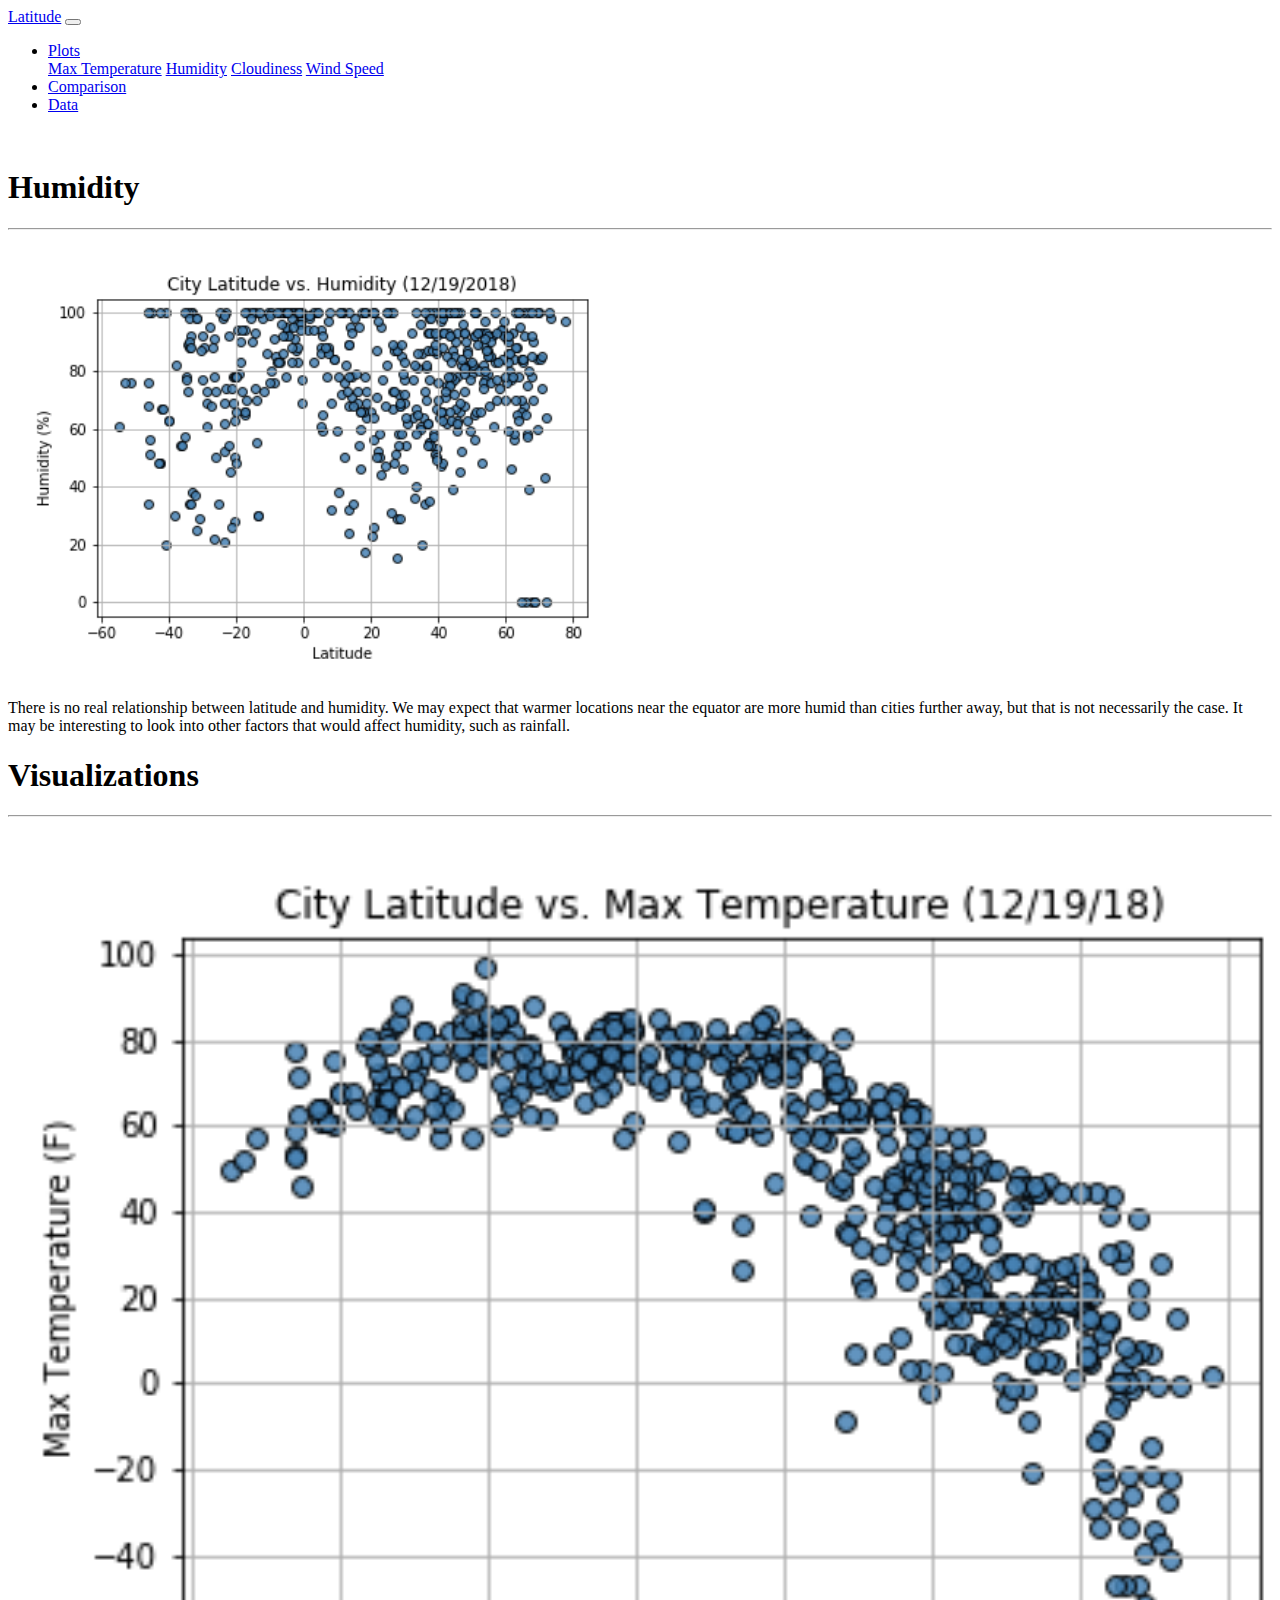
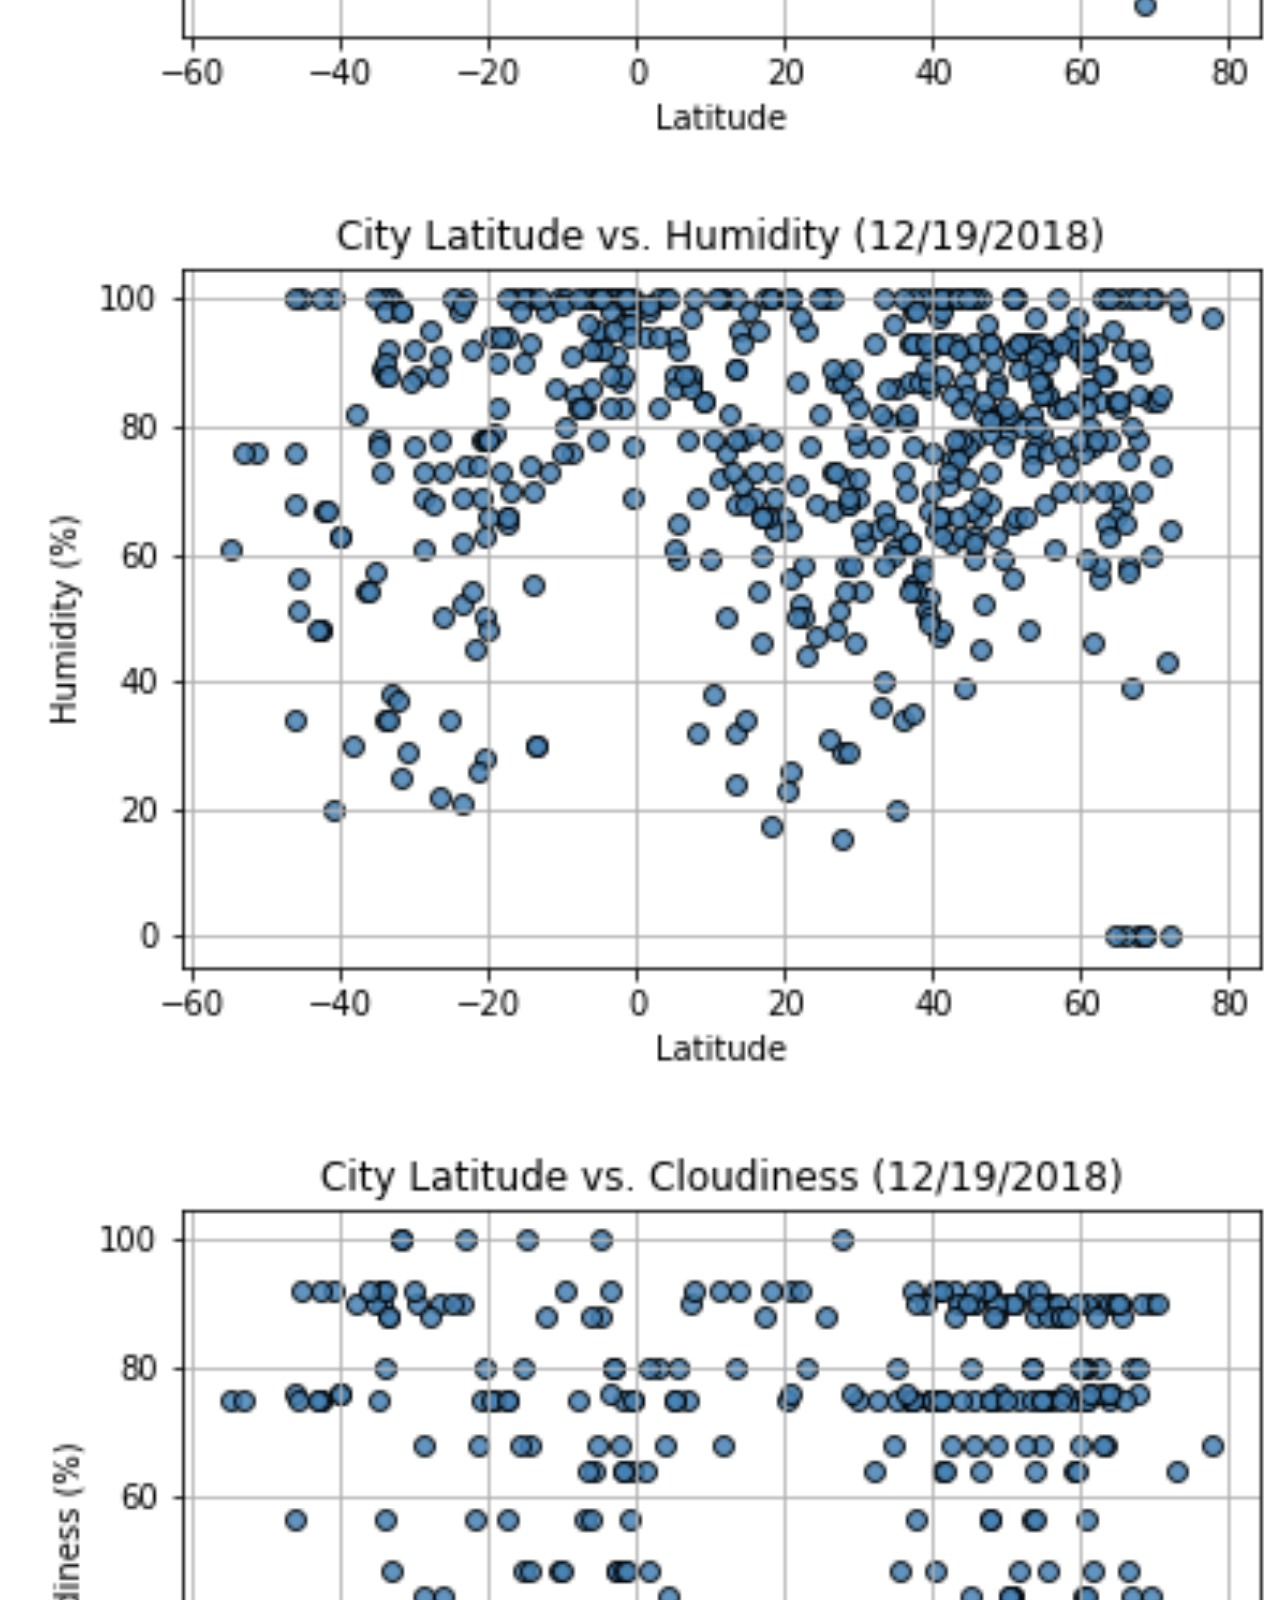
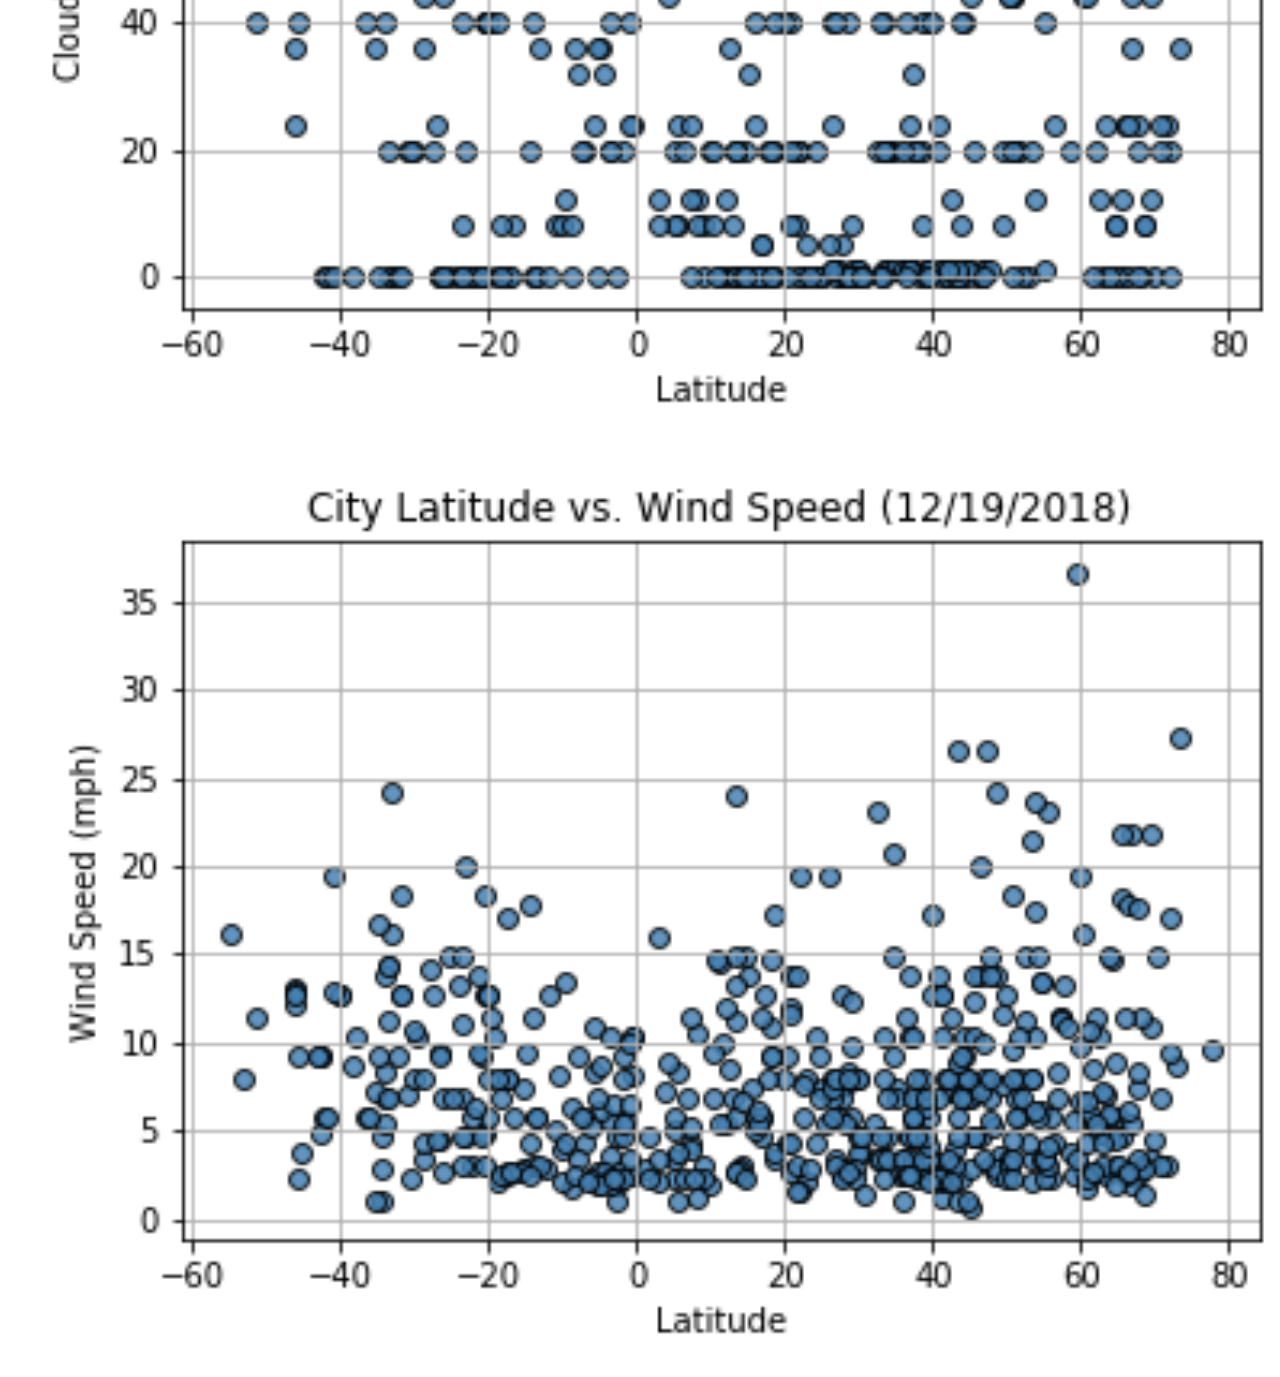
<file: humidity.html>
<!DOCTYPE html>
<html lang="en">
<head>
    <meta charset="UTF-8">
    <link rel="stylesheet" href = "https://bootswatch.com/4/minty/bootstrap.min.css">
    <meta name="viewport" content="width=device-width, initial-scale=1.0">
    <meta http-equiv="X-UA-Compatible" content="ie=edge">
    <title>Latitude Analysis Dashboard</title>
    <link rel="stylesheet" type="text/css" href="https://maxcdn.bootstrapcdn.com/font-awesome/4.4.0/css/font-awesome.min.css">
    <link rel="stylesheet" type="text/css" href="http://fonts.googleapis.com/css?family=Lato:300,400,700,300italic,400italic,700italic">
</head>
<body>
    <nav class="navbar navbar-expand-lg navbar-dark bg-primary">
        <a class="navbar-brand" href="index.html">Latitude</a>
        <button class="navbar-toggler" data-toggle="collapse" data-target="#navbarmenu">
            <span class="navbar-toggler-icon"></span>
        </button>
        <div class="navbar-collapse collapse" id="navbarmenu">
            <ul class="navbar-nav ml-auto">
                <li class="nav-item dropdown">
                    <a class="nav-link dropdown-toggle" href="#" id="navbarDropdown" role="button" data-toggle="dropdown" aria-haspopup="true" aria-expanded="false">Plots</a>
                    <div class="dropdown-menu" aria-labelledby="navbarDropdown">
                        <a class="dropdown-item" href="temp.html">Max Temperature</a>
                        <a class="dropdown-item" href="humidity.html">Humidity</a>
                        <a class="dropdown-item" href="clouds.html">Cloudiness</a>
                        <a class="dropdown-item" href="windspeed.html">Wind Speed</a>
                    </div>
                </li>
                <li class="nav-item">
                    <a class="nav-link" href="comp.html">Comparison</a>
                </li>
                <li class="nav-item">
                    <a class="nav-link" href="data.html">Data</a>
                </li>
            </ul>
        </div>
    </nav>
    </div>
<br>
    <div class = "row">
        <div class="col-md-7">
            <div class="jumbotron">
                <h1 class="display-7">Humidity</h1>
                <hr>
                <img class = "img-responsive" src ="Images/LatvsHumidity.png" style = "width:50%; float: none; margin:10px;" alt = "Latitude vs Temperature">
                <p class="lead">There is no real relationship between latitude and humidity. We may expect that warmer locations near the equator are more humid than cities further away, but that is not necessarily the case. It may be interesting to look into other factors that would affect humidity, such as rainfall.</p>
            </div>
        </div>
        <div class="col-md-5">
            <div class="jumbotron">
                <h1 class="display-10">Visualizations</h1>
                <hr>
                <div class = "row" style = "width:110%; padding-bottom: 10px">
                    <div class = "col"><a href="temp.html"><img class = "img-responsive" src ="Images/LatvsTemp.png" style = "width:100%;" alt = "Latitude vs Temperature"></a></div>
                    <div class = "col"><a href="humidity.html"><img class = "img-responsive" src ="Images/LatvsHumidity.png" style = "width:100%;" alt = "Latitude vs Humidity"</a></div>
                </div>
                <div class = "row" style = "width:110%; padding-bottom: 10px">
                    <div class = "col"><a href="clouds.html"><img class = "img-responsive" src ="Images/LatvsClouds.png" style = "width:100%;" alt = "Latitude vs Cloudiness"></a></div>
                    <div class = "col"><a href="windspeed.html"><img class = "img-responsive" src ="Images/LatvsWind.png" style = "width:100%;" alt = "Latitude vs Wind Speed"></a></div>
                </div>
            </div>
        </div>
    </div>
    <script src="https://code.jquery.com/jquery-3.3.1.slim.min.js" integrity="sha384-q8i/X+965DzO0rT7abK41JStQIAqVgRVzpbzo5smXKp4YfRvH+8abtTE1Pi6jizo" crossorigin="anonymous"></script>
    <script src="https://cdnjs.cloudflare.com/ajax/libs/popper.js/1.14.7/umd/popper.min.js" integrity="sha384-UO2eT0CpHqdSJQ6hJty5KVphtPhzWj9WO1clHTMGa3JDZwrnQq4sF86dIHNDz0W1" crossorigin="anonymous"></script>
    <script src="https://stackpath.bootstrapcdn.com/bootstrap/4.3.0/js/bootstrap.min.js" integrity="sha384-7aThvCh9TypR7fIc2HV4O/nFMVCBwyIUKL8XCtKE+8xgCgl/PQGuFsvShjr74PBp" crossorigin="anonymous"></script>
</body>
</html>
</file>
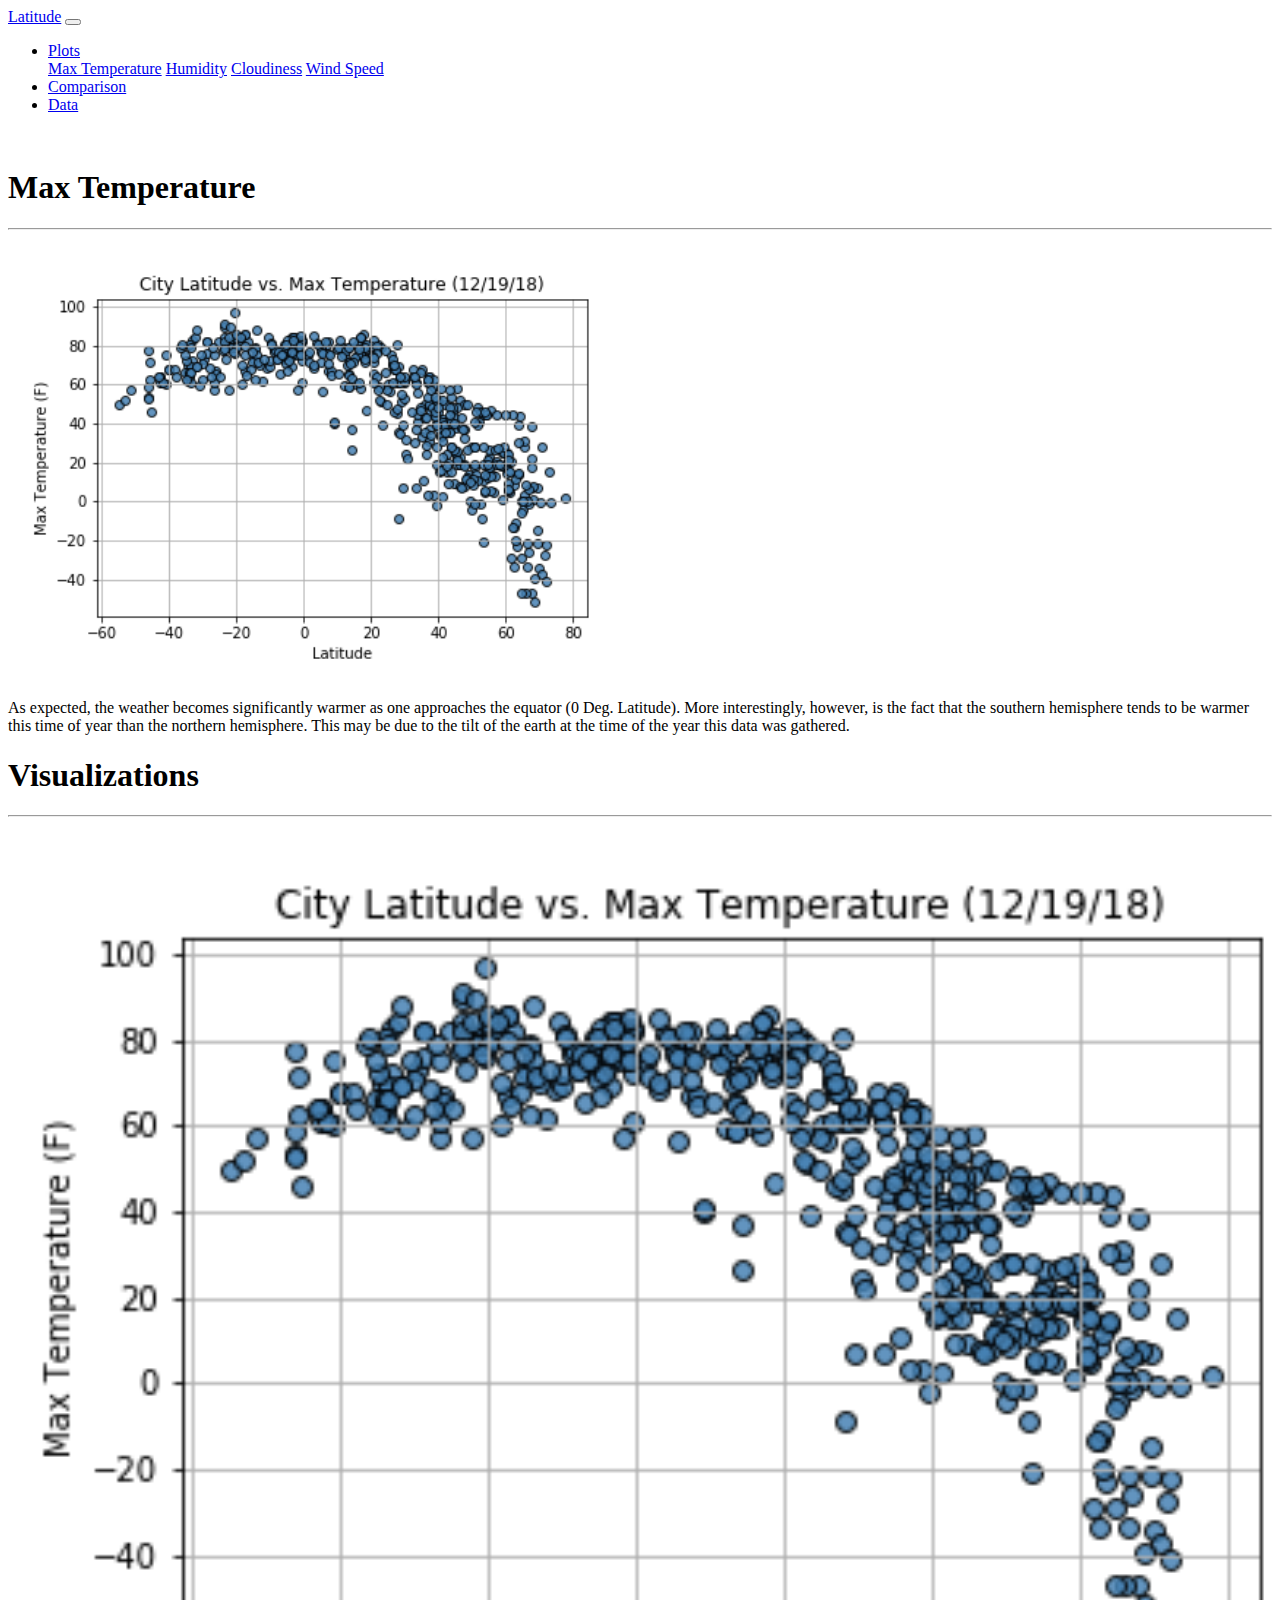
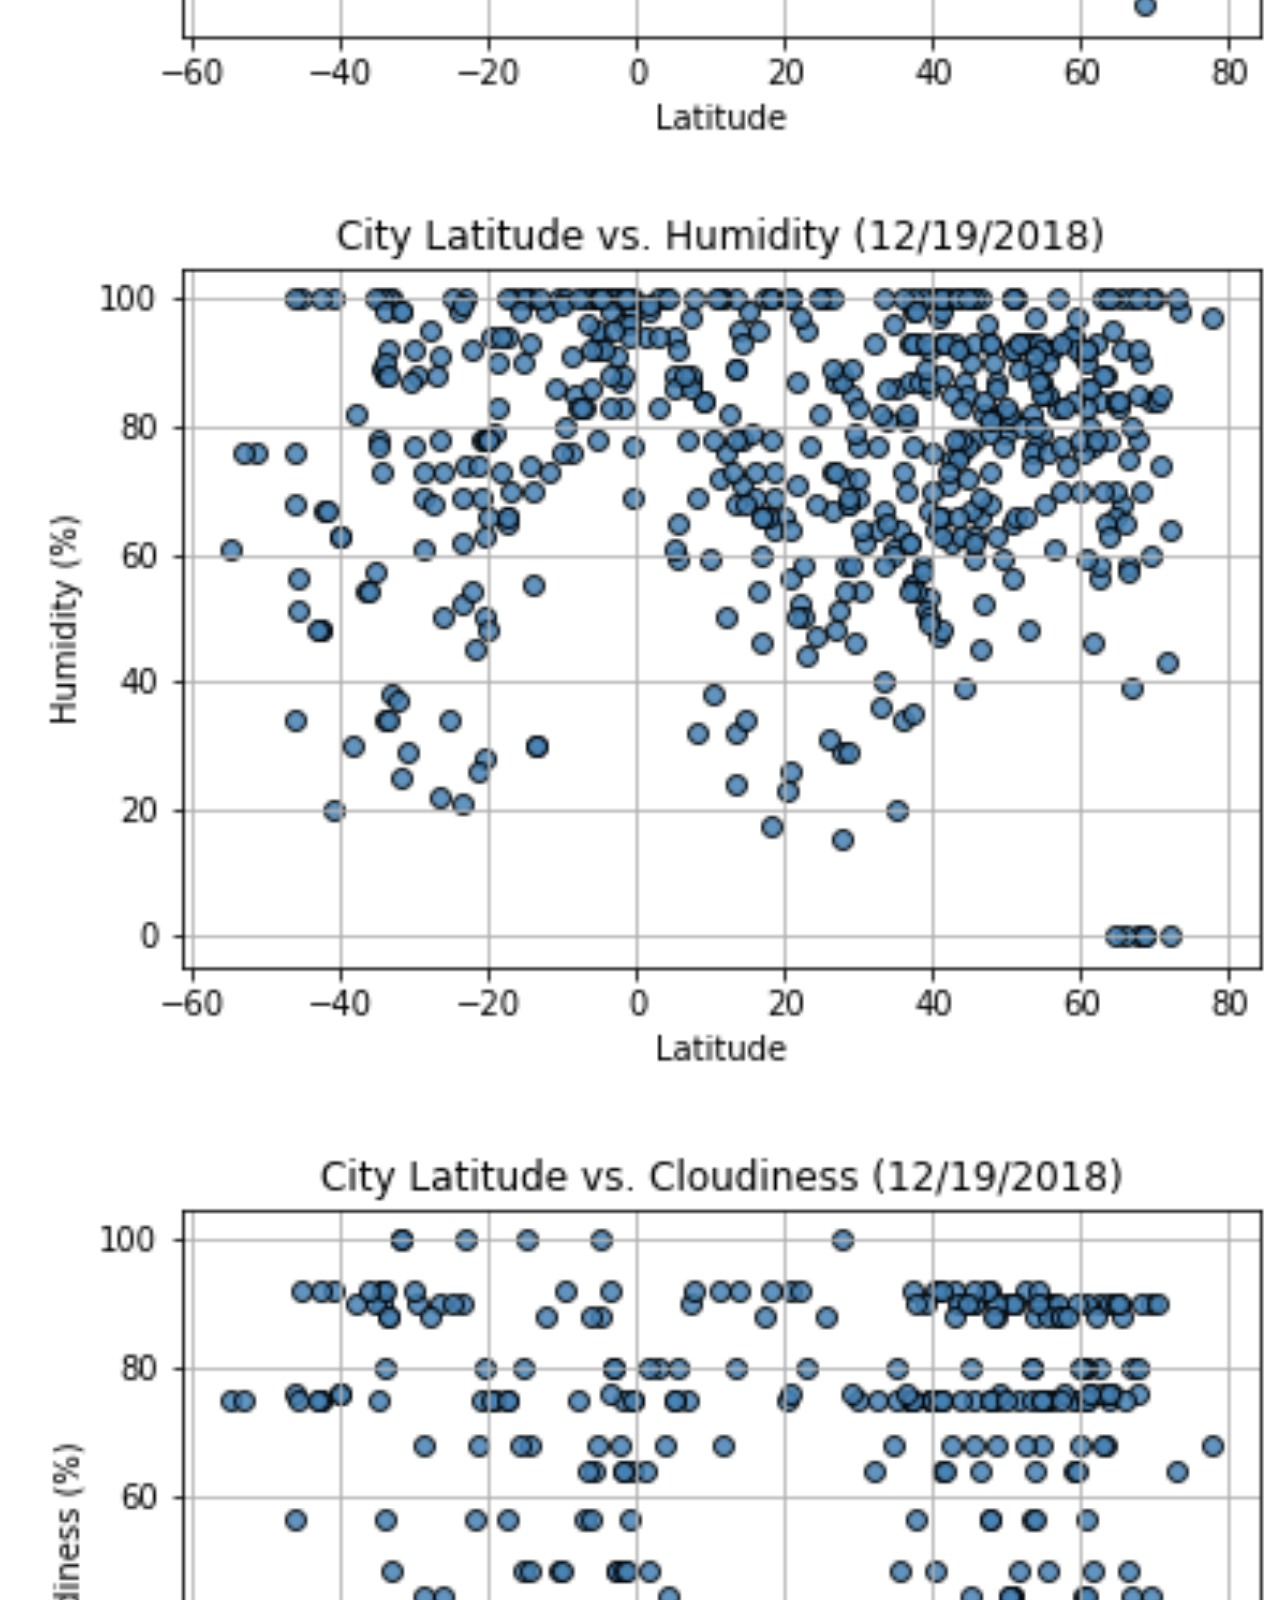
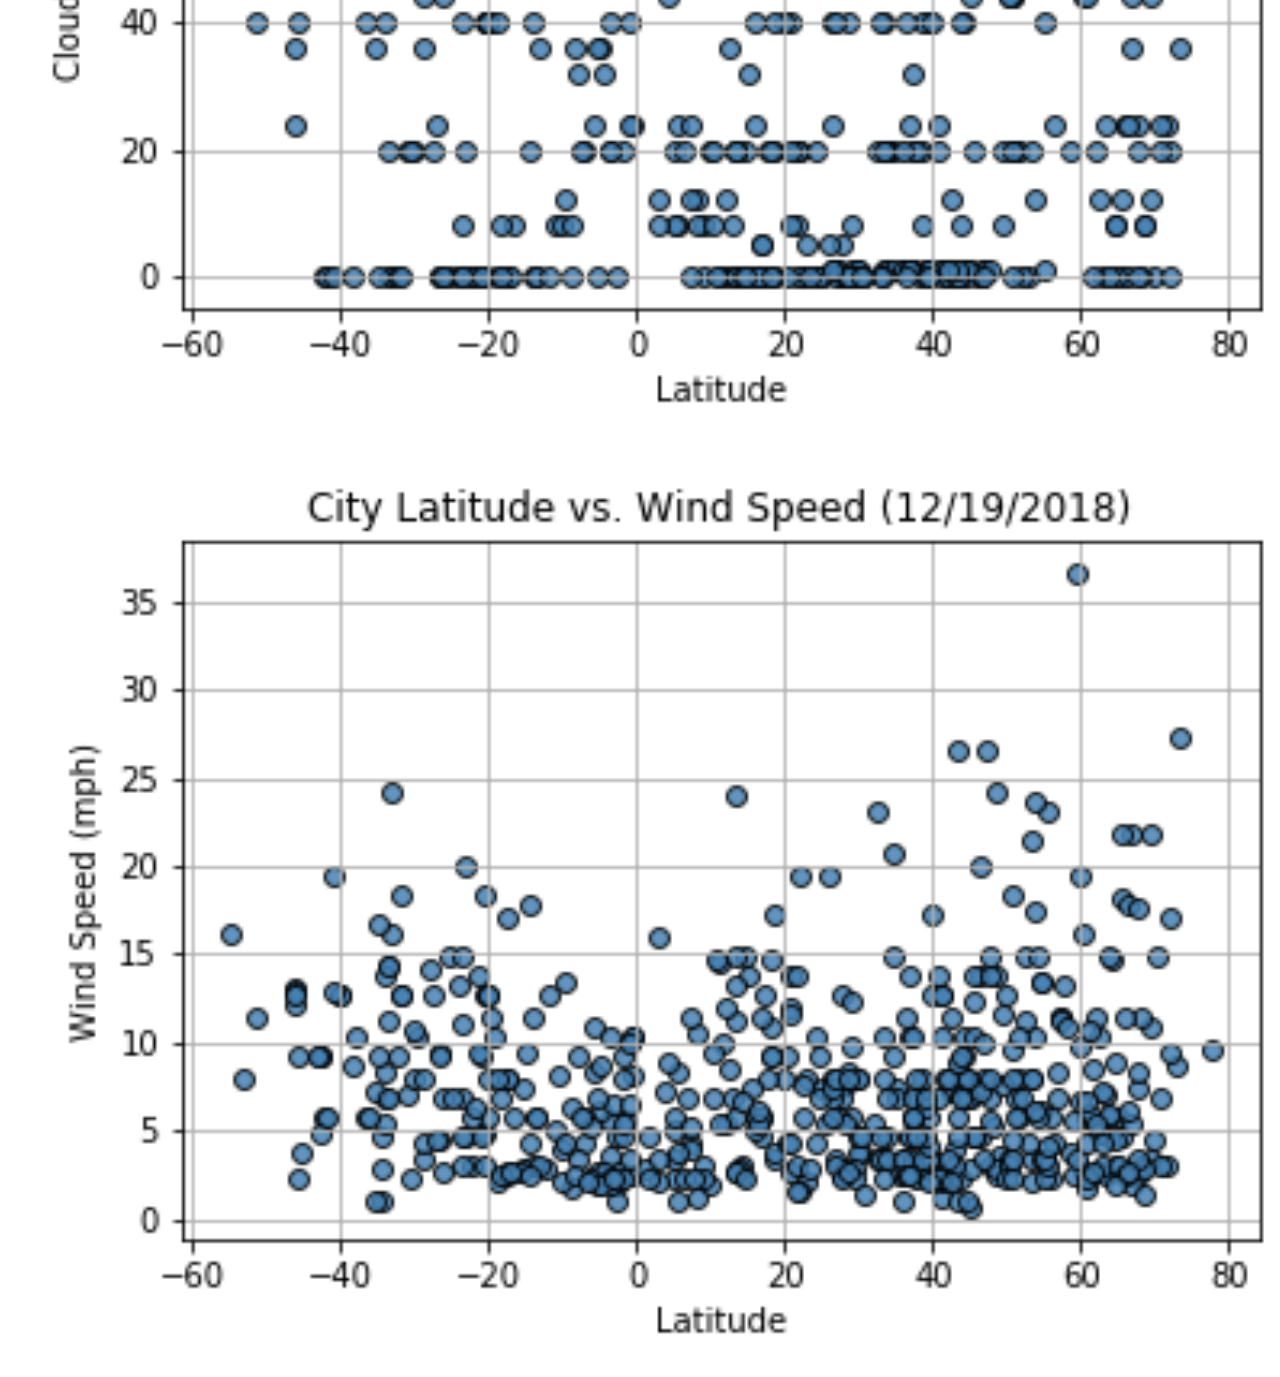
<file: temp.html>
<!DOCTYPE html>
<html lang="en">
<head>
    <meta charset="UTF-8">
    <link rel="stylesheet" href = "https://bootswatch.com/4/minty/bootstrap.min.css">
    <meta name="viewport" content="width=device-width, initial-scale=1.0">
    <meta http-equiv="X-UA-Compatible" content="ie=edge">
    <title>Latitude Analysis Dashboard</title>
    <link rel="stylesheet" type="text/css" href="https://maxcdn.bootstrapcdn.com/font-awesome/4.4.0/css/font-awesome.min.css">
    <link rel="stylesheet" type="text/css" href="http://fonts.googleapis.com/css?family=Lato:300,400,700,300italic,400italic,700italic">
</head>
<body>
    <nav class="navbar navbar-expand-lg navbar-dark bg-primary">
        <a class="navbar-brand" href="index.html">Latitude</a>
        <button class="navbar-toggler" data-toggle="collapse" data-target="#navbarmenu">
            <span class="navbar-toggler-icon"></span>
        </button>
        <div class="navbar-collapse collapse" id="navbarmenu">
            <ul class="navbar-nav ml-auto">
                <li class="nav-item dropdown">
                    <a class="nav-link dropdown-toggle" href="#" id="navbarDropdown" role="button" data-toggle="dropdown" aria-haspopup="true" aria-expanded="false">Plots</a>
                    <div class="dropdown-menu" aria-labelledby="navbarDropdown">
                        <a class="dropdown-item" href="temp.html">Max Temperature</a>
                        <a class="dropdown-item" href="humidity.html">Humidity</a>
                        <a class="dropdown-item" href="clouds.html">Cloudiness</a>
                        <a class="dropdown-item" href="windspeed.html">Wind Speed</a>
                    </div>
                </li>
                <li class="nav-item">
                    <a class="nav-link" href="comp.html">Comparison</a>
                </li>
                <li class="nav-item">
                    <a class="nav-link" href="data.html">Data</a>
                </li>
            </ul>
        </div>
    </nav>
    </div>
<br>
    <div class = "row">
        <div class="col-md-7">
            <div class="jumbotron">
                <h1 class="display-7">Max Temperature</h1>
                <hr>
                <img class = "img-responsive" src ="Images/LatvsTemp.png" style = "width:50%; float: none; margin:10px;" alt = "Latitude vs Temperature">
                <p class="lead">As expected, the weather becomes significantly warmer as one approaches the equator (0 Deg. Latitude). More interestingly, however, is the fact that the southern hemisphere tends to be warmer this time of year than the northern hemisphere. This may be due to the tilt of the earth at the time of the year this data was gathered.</p>
            </div>
        </div>
        <div class="col-md-5">
            <div class="jumbotron">
                <h1 class="display-10">Visualizations</h1>
                <hr>
                <div class = "row" style = "width:110%; padding-bottom: 10px">
                    <div class = "col"><a href="temp.html"><img class = "img-responsive" src ="Images/LatvsTemp.png" style = "width:100%;" alt = "Latitude vs Temperature"></a></div>
                    <div class = "col"><a href="humidity.html"><img class = "img-responsive" src ="Images/LatvsHumidity.png" style = "width:100%;" alt = "Latitude vs Humidity"></a></div>
                </div>
                <div class = "row" style = "width:110%; padding-bottom: 10px">
                    <div class = "col"><a href="clouds.html"><img class = "img-responsive" src ="Images/LatvsClouds.png" style = "width:100%;" alt = "Latitude vs Cloudiness"></a></div>
                    <div class = "col"><a href="windspeed.html"><img class = "img-responsive" src ="Images/LatvsWind.png" style = "width:100%;" alt = "Latitude vs Wind Speed"></a></div>
                </div>
            </div>
        </div>
    </div>
    <script src="https://code.jquery.com/jquery-3.3.1.slim.min.js" integrity="sha384-q8i/X+965DzO0rT7abK41JStQIAqVgRVzpbzo5smXKp4YfRvH+8abtTE1Pi6jizo" crossorigin="anonymous"></script>
    <script src="https://cdnjs.cloudflare.com/ajax/libs/popper.js/1.14.7/umd/popper.min.js" integrity="sha384-UO2eT0CpHqdSJQ6hJty5KVphtPhzWj9WO1clHTMGa3JDZwrnQq4sF86dIHNDz0W1" crossorigin="anonymous"></script>
    <script src="https://stackpath.bootstrapcdn.com/bootstrap/4.3.0/js/bootstrap.min.js" integrity="sha384-7aThvCh9TypR7fIc2HV4O/nFMVCBwyIUKL8XCtKE+8xgCgl/PQGuFsvShjr74PBp" crossorigin="anonymous"></script>
</body>
</html>
</file>
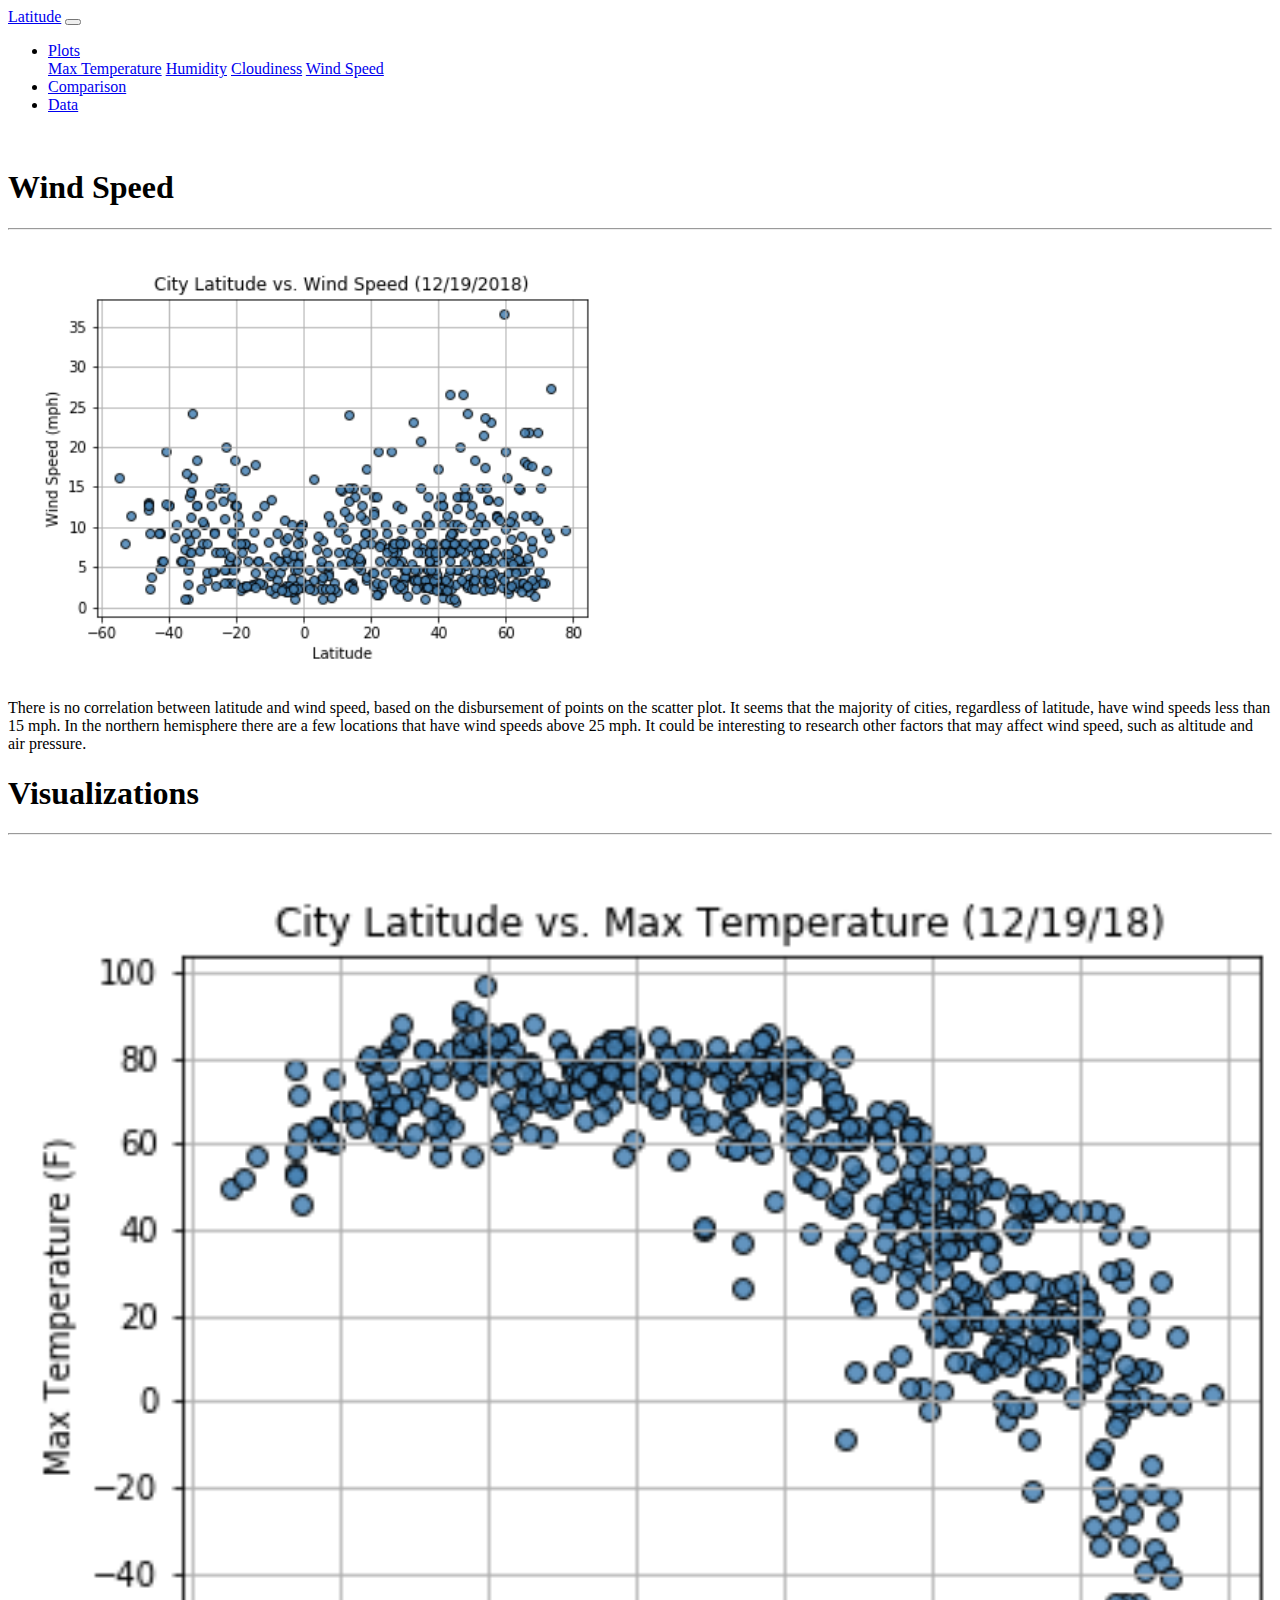
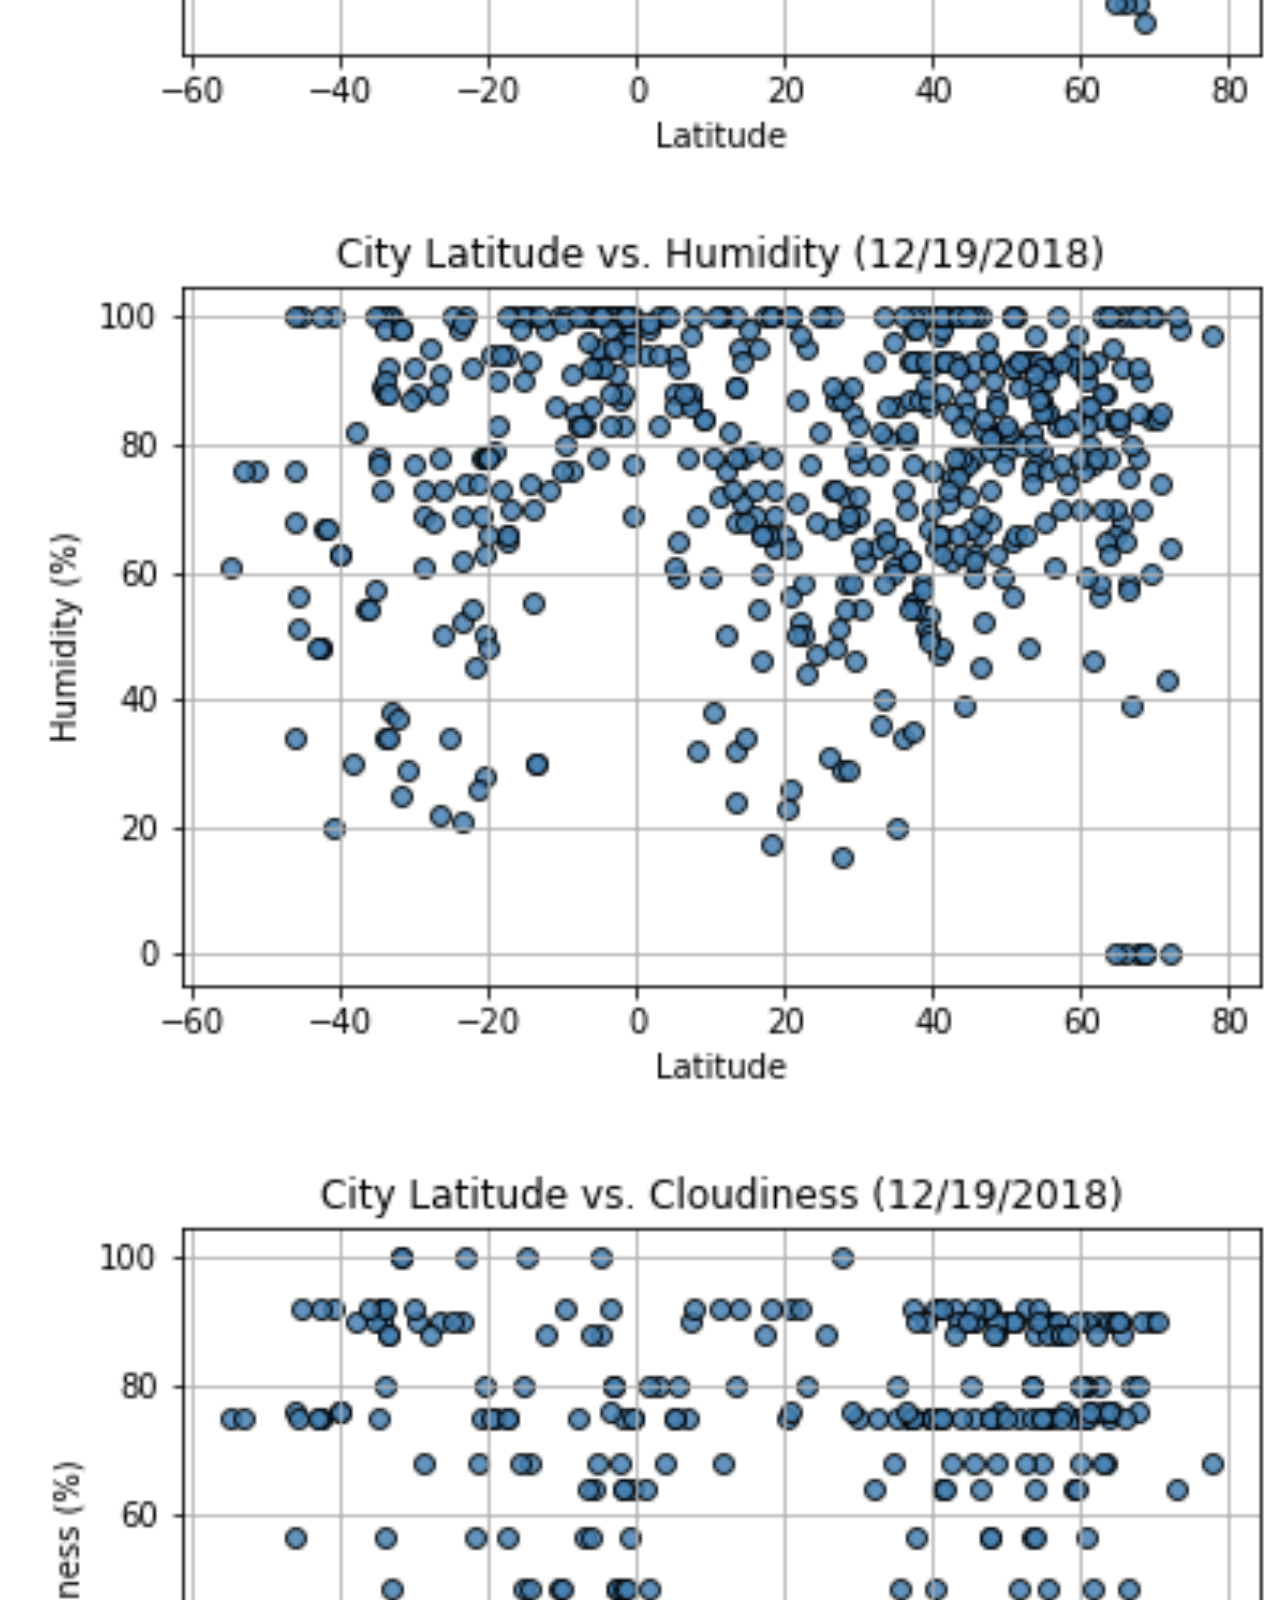
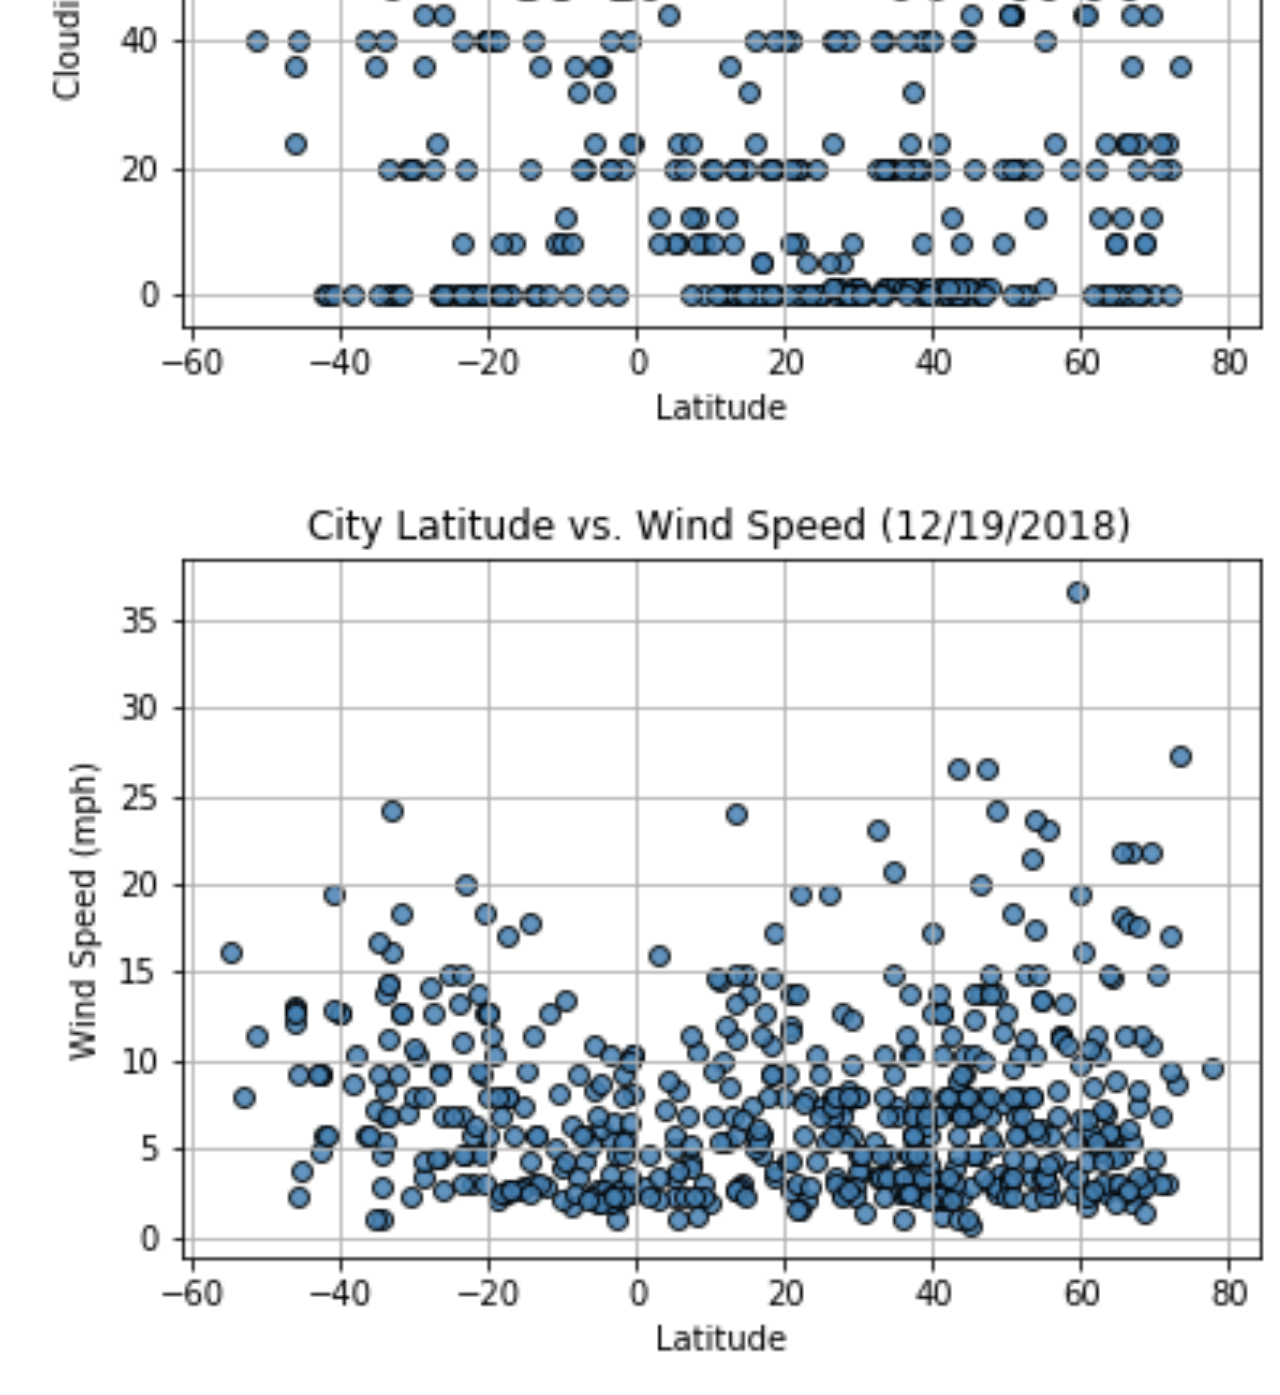
<file: windspeed.html>
<!DOCTYPE html>
<html lang="en">
<head>
    <meta charset="UTF-8">
    <link rel="stylesheet" href = "https://bootswatch.com/4/minty/bootstrap.min.css">
    <meta name="viewport" content="width=device-width, initial-scale=1.0">
    <meta http-equiv="X-UA-Compatible" content="ie=edge">
    <title>Latitude Analysis Dashboard</title>
    <link rel="stylesheet" type="text/css" href="https://maxcdn.bootstrapcdn.com/font-awesome/4.4.0/css/font-awesome.min.css">
    <link rel="stylesheet" type="text/css" href="http://fonts.googleapis.com/css?family=Lato:300,400,700,300italic,400italic,700italic">
</head>
<body>
    <nav class="navbar navbar-expand-lg navbar-dark bg-primary">
        <a class="navbar-brand" href="index.html">Latitude</a>
        <button class="navbar-toggler" data-toggle="collapse" data-target="#navbarmenu">
            <span class="navbar-toggler-icon"></span>
        </button>
        <div class="navbar-collapse collapse" id="navbarmenu">
            <ul class="navbar-nav ml-auto">
                <li class="nav-item dropdown">
                    <a class="nav-link dropdown-toggle" href="#" id="navbarDropdown" role="button" data-toggle="dropdown" aria-haspopup="true" aria-expanded="false">Plots</a>
                    <div class="dropdown-menu" aria-labelledby="navbarDropdown">
                        <a class="dropdown-item" href="temp.html">Max Temperature</a>
                        <a class="dropdown-item" href="humidity.html">Humidity</a>
                        <a class="dropdown-item" href="clouds.html">Cloudiness</a>
                        <a class="dropdown-item" href="windspeed.html">Wind Speed</a>
                    </div>
                </li>
                <li class="nav-item">
                    <a class="nav-link" href="comp.html">Comparison</a>
                </li>
                <li class="nav-item">
                    <a class="nav-link" href="data.html">Data</a>
                </li>
            </ul>
        </div>
    </nav>
    </div>
<br>
    <div class = "row">
        <div class="col-md-7">
            <div class="jumbotron">
                <h1 class="display-7">Wind Speed</h1>
                <hr>
                <img class = "img-responsive" src ="Images/LatvsWind.png" style = "width:50%; float: none; margin:10px;" alt = "Latitude vs Temperature">
                <p class="lead">There is no correlation between latitude and wind speed, based on the disbursement of points on the scatter plot. It seems that the majority of cities, regardless of latitude, have wind speeds less than 15 mph. In the northern hemisphere there are a few locations that have wind speeds above 25 mph. It could be interesting to research other factors that may affect wind speed, such as altitude and air pressure.</p>
            </div>
        </div>
        <div class="col-md-5">
            <div class="jumbotron">
                <h1 class="display-10">Visualizations</h1>
                <hr>
                <div class = "row" style = "width:110%; padding-bottom: 10px">
                    <div class = "col"><a href="temp.html"><img class = "img-responsive" src ="Images/LatvsTemp.png" style = "width:100%;" alt = "Latitude vs Temperature"></a></div>
                    <div class = "col"><a href="humidity.html"><img class = "img-responsive" src ="Images/LatvsHumidity.png" style = "width:100%;" alt = "Latitude vs Humidity"></a></div>
                </div>
                <div class = "row" style = "width:110%; padding-bottom: 10px">
                    <div class = "col"><a href="clouds.html"><img class = "img-responsive" src ="Images/LatvsClouds.png" style = "width:100%;" alt = "Latitude vs Cloudiness"></a></div>
                    <div class = "col"><a href="windspeed.html"><img class = "img-responsive" src ="Images/LatvsWind.png" style = "width:100%;" alt = "Latitude vs Wind Speed"></a></div>
                </div>
            </div>
        </div>
    </div>
    <script src="https://code.jquery.com/jquery-3.3.1.slim.min.js" integrity="sha384-q8i/X+965DzO0rT7abK41JStQIAqVgRVzpbzo5smXKp4YfRvH+8abtTE1Pi6jizo" crossorigin="anonymous"></script>
    <script src="https://cdnjs.cloudflare.com/ajax/libs/popper.js/1.14.7/umd/popper.min.js" integrity="sha384-UO2eT0CpHqdSJQ6hJty5KVphtPhzWj9WO1clHTMGa3JDZwrnQq4sF86dIHNDz0W1" crossorigin="anonymous"></script>
    <script src="https://stackpath.bootstrapcdn.com/bootstrap/4.3.0/js/bootstrap.min.js" integrity="sha384-7aThvCh9TypR7fIc2HV4O/nFMVCBwyIUKL8XCtKE+8xgCgl/PQGuFsvShjr74PBp" crossorigin="anonymous"></script>
</body>
</html>
</file>
